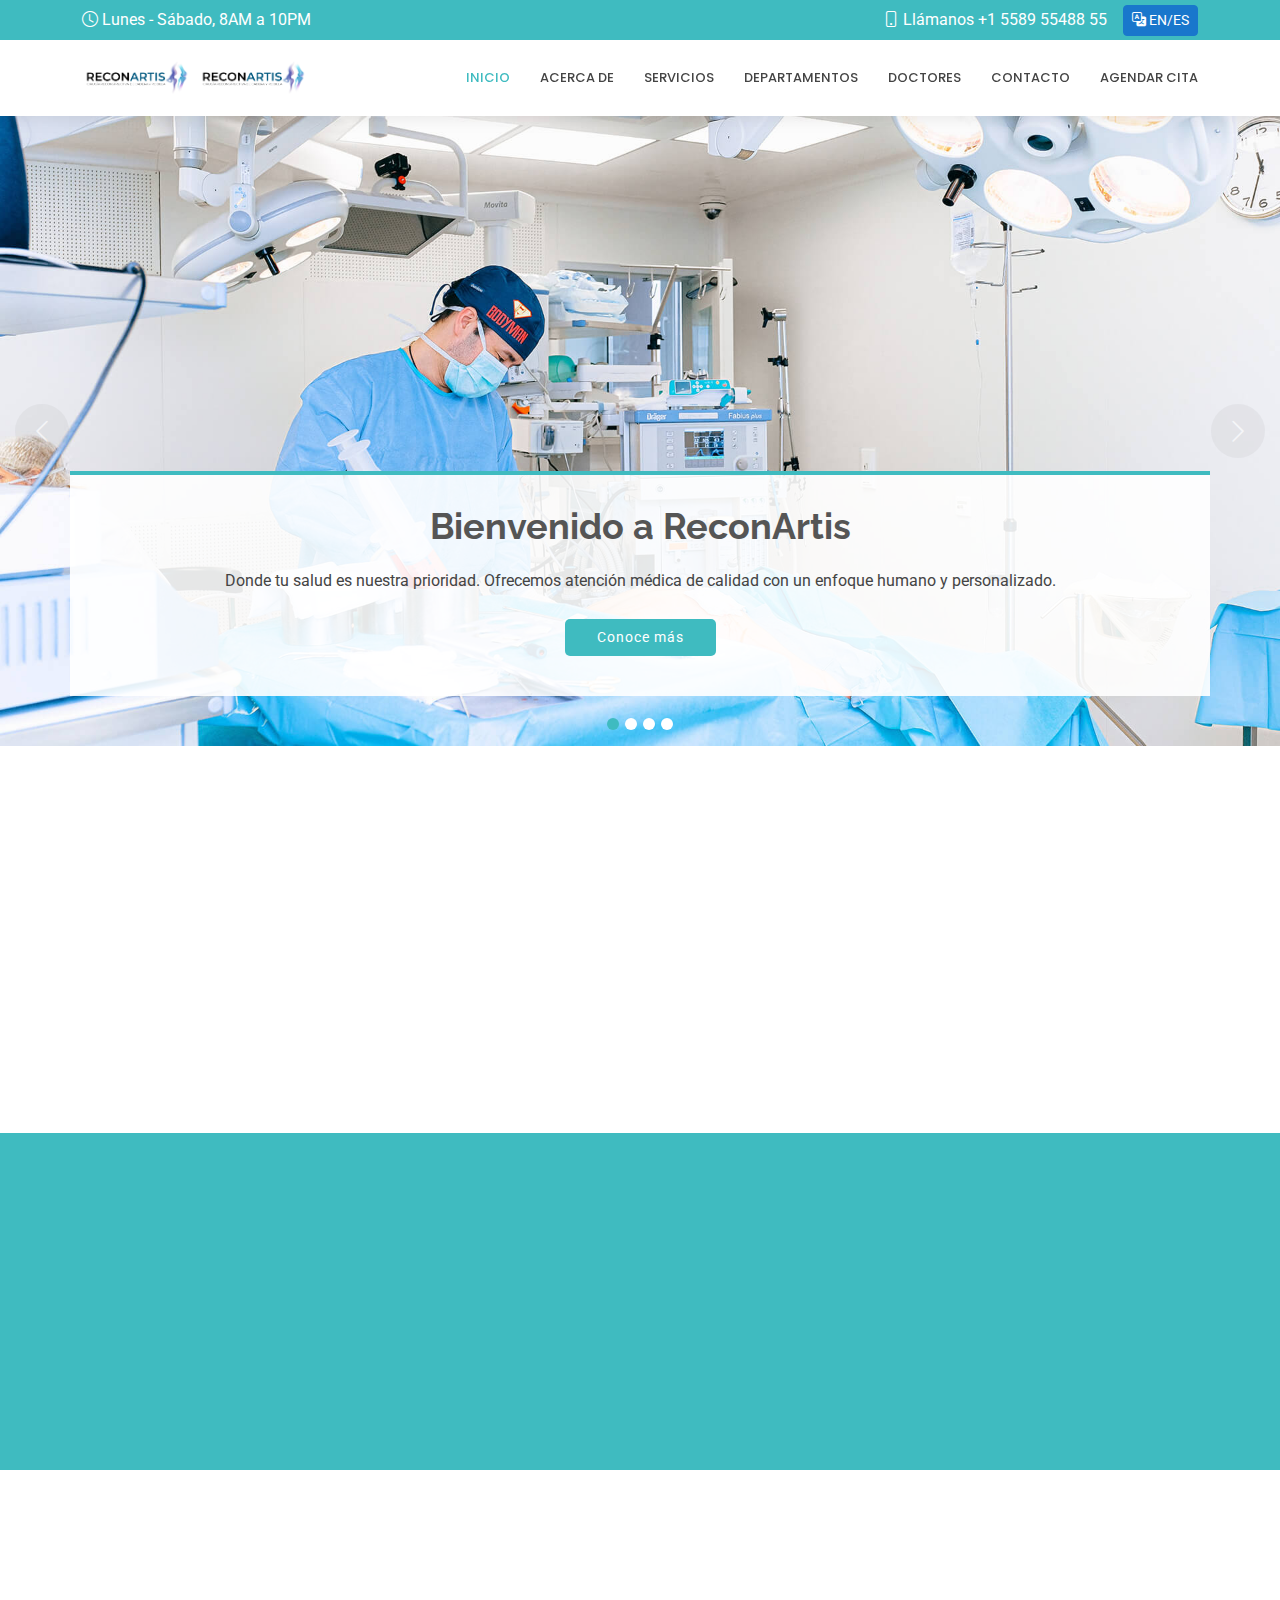
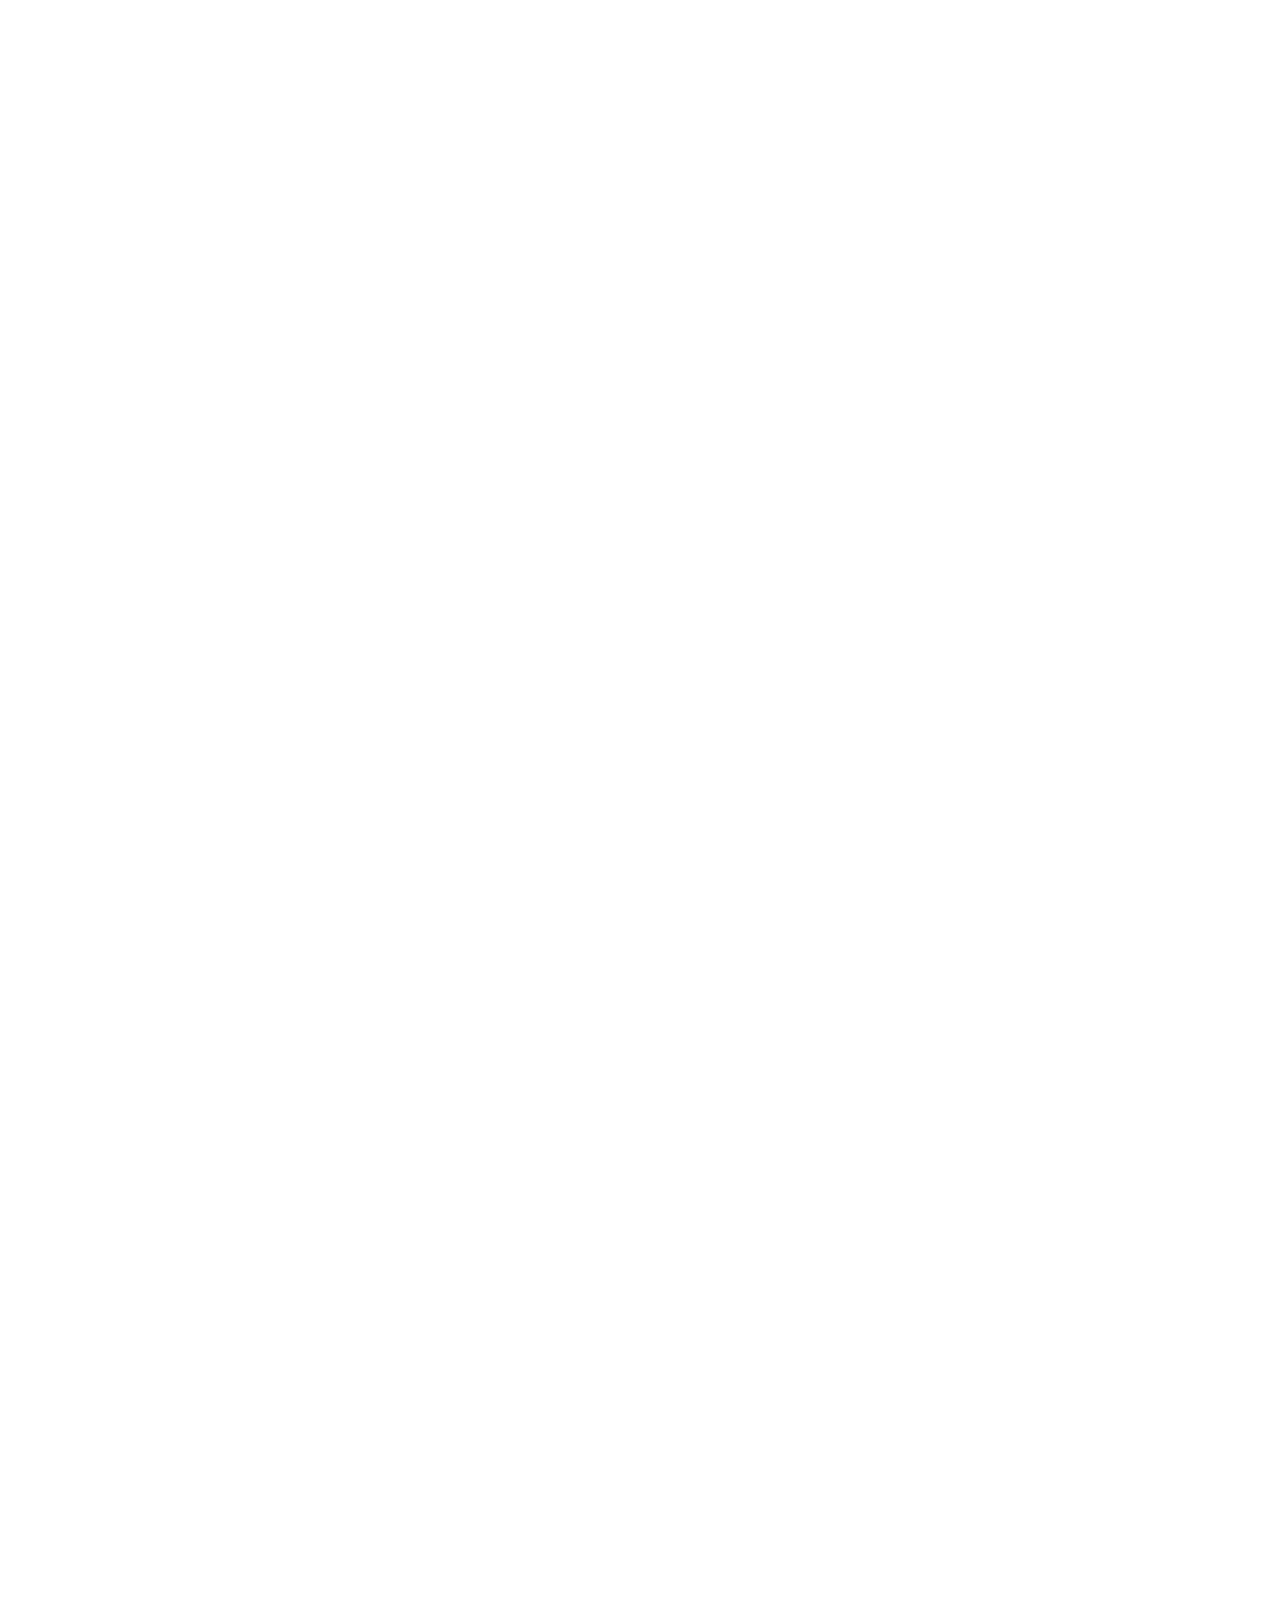
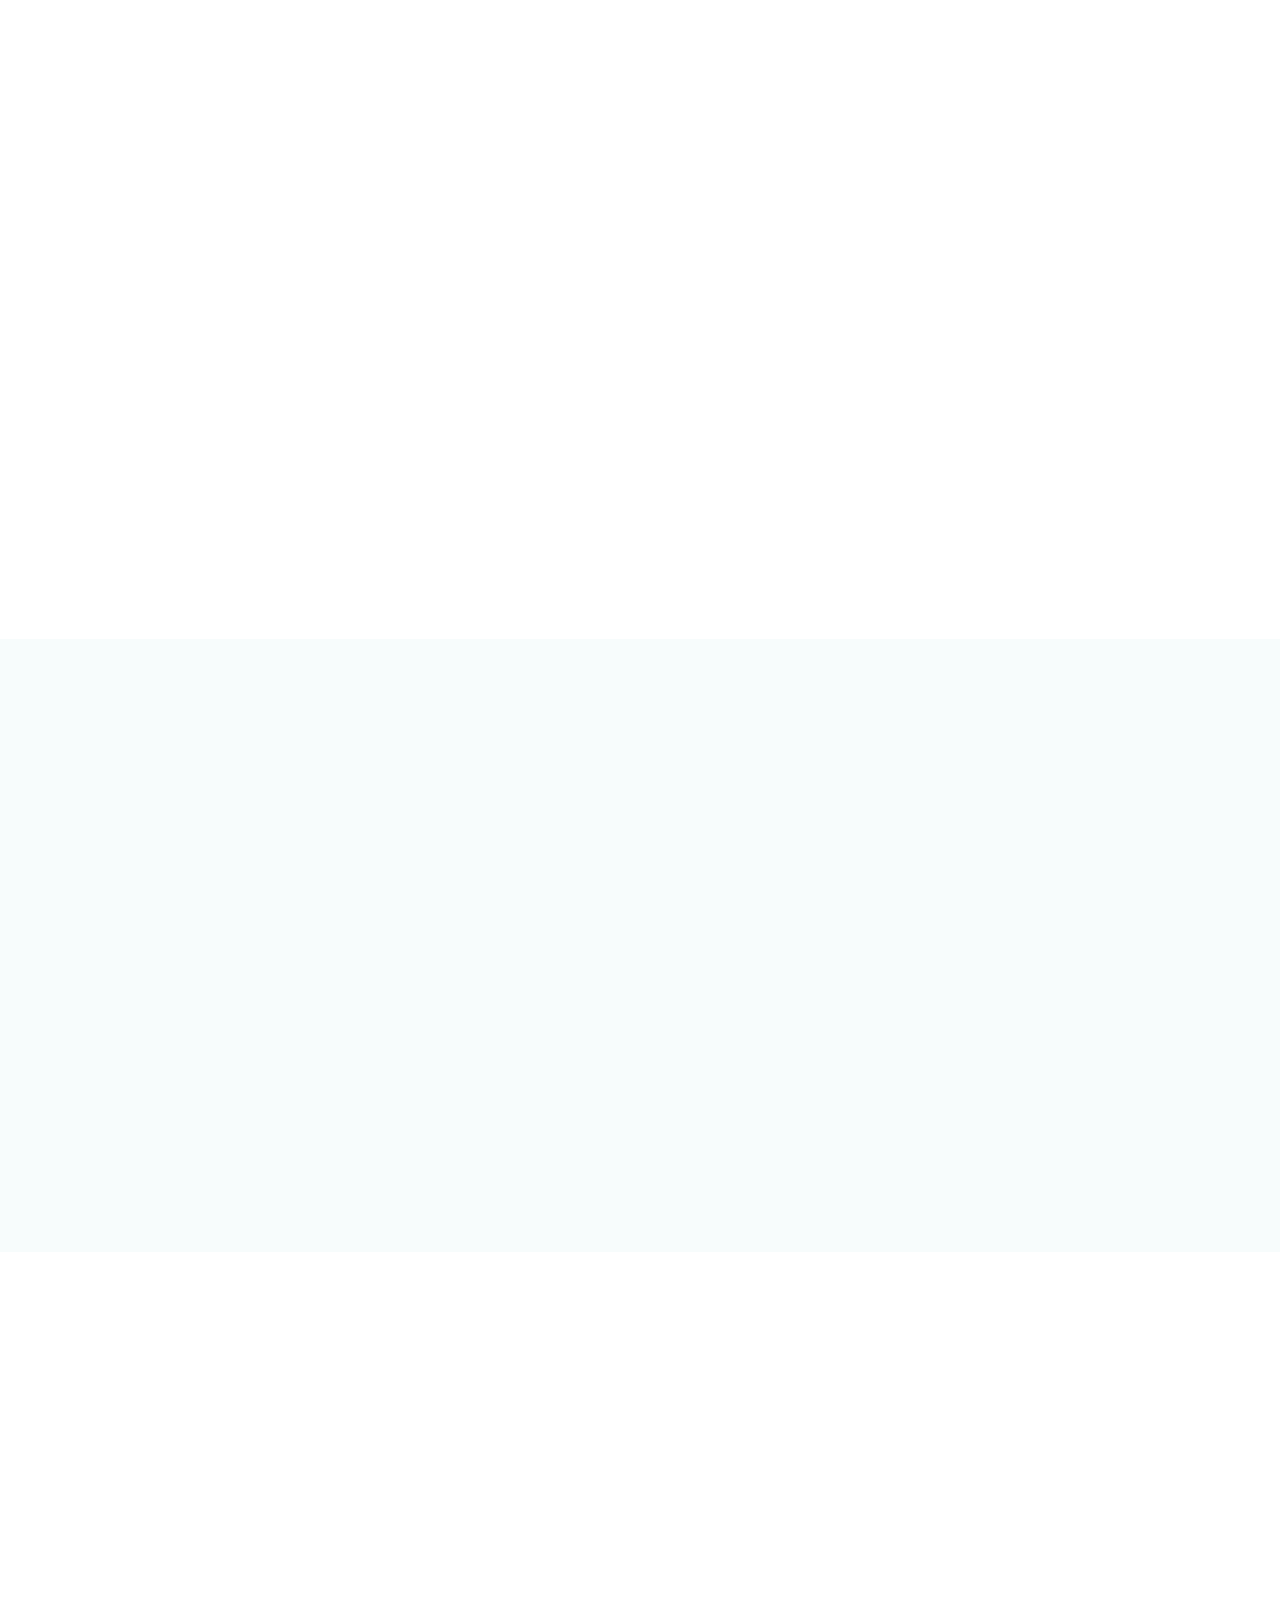
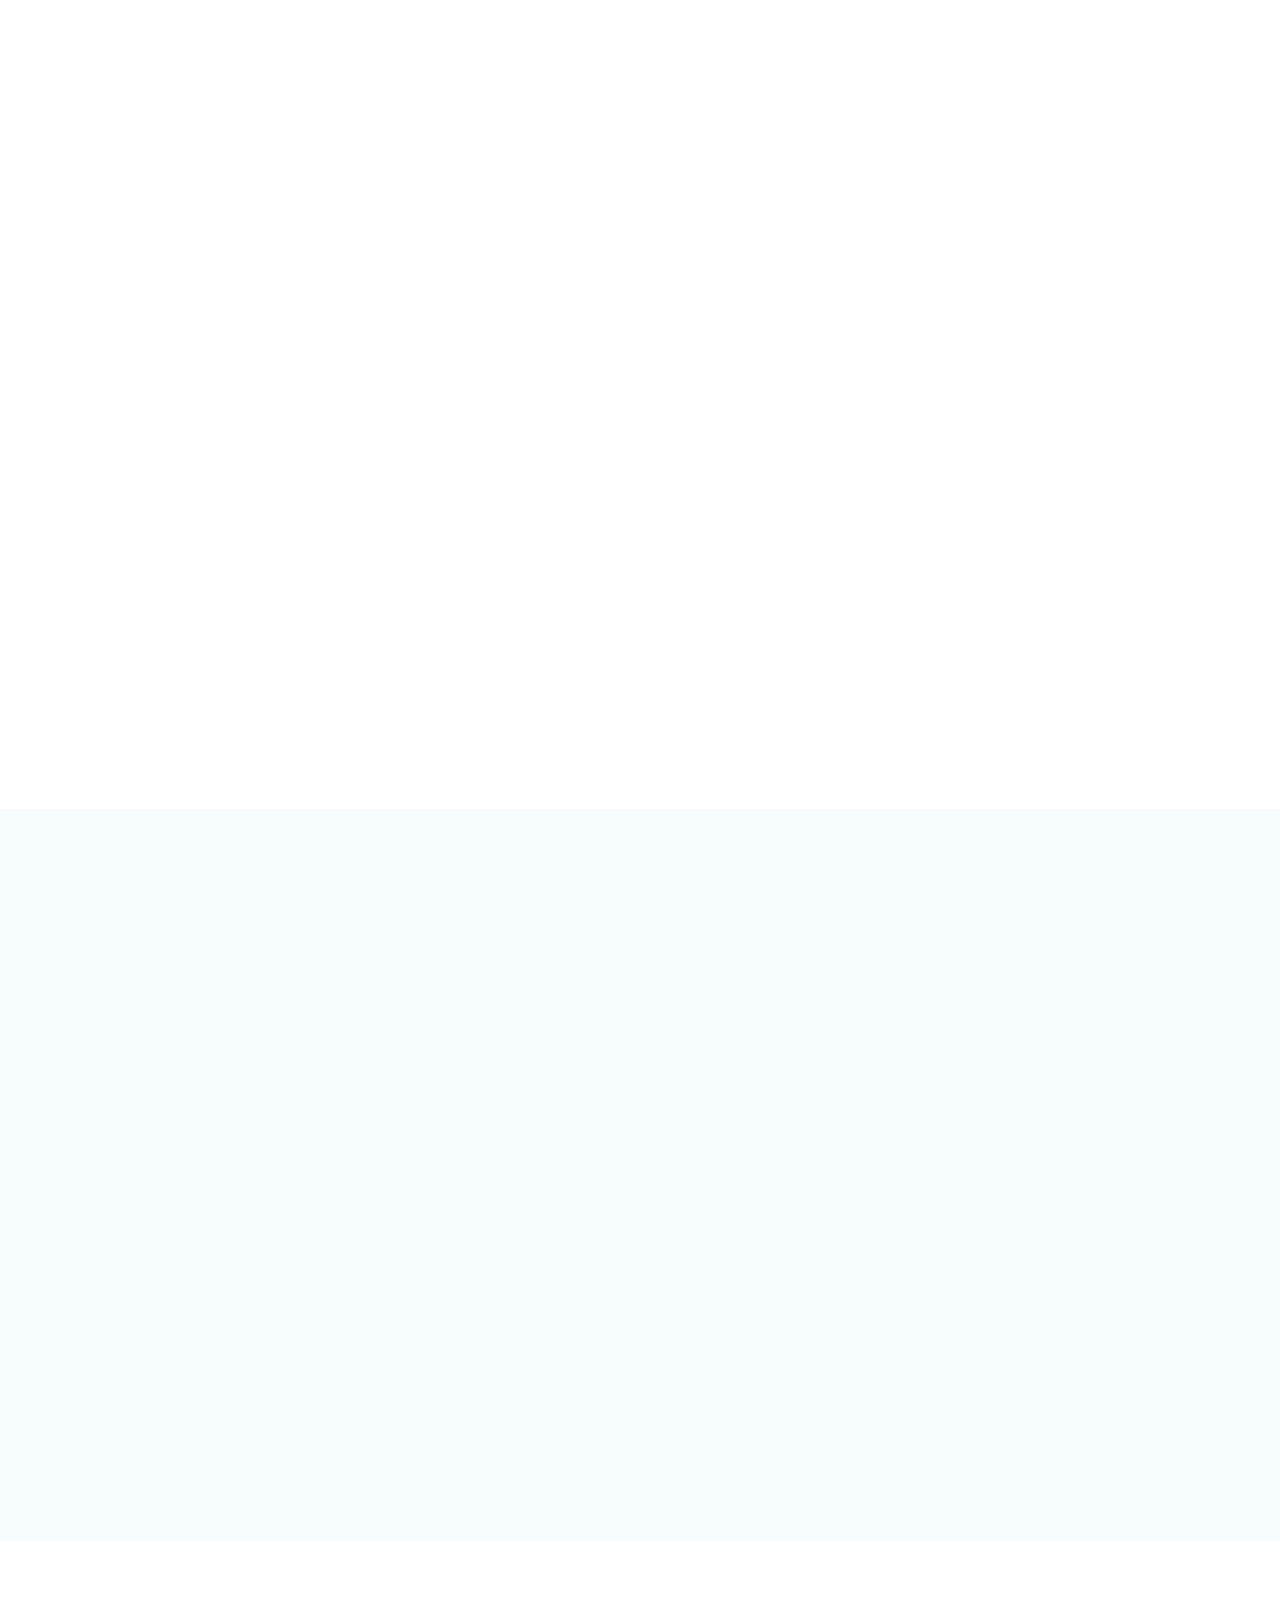
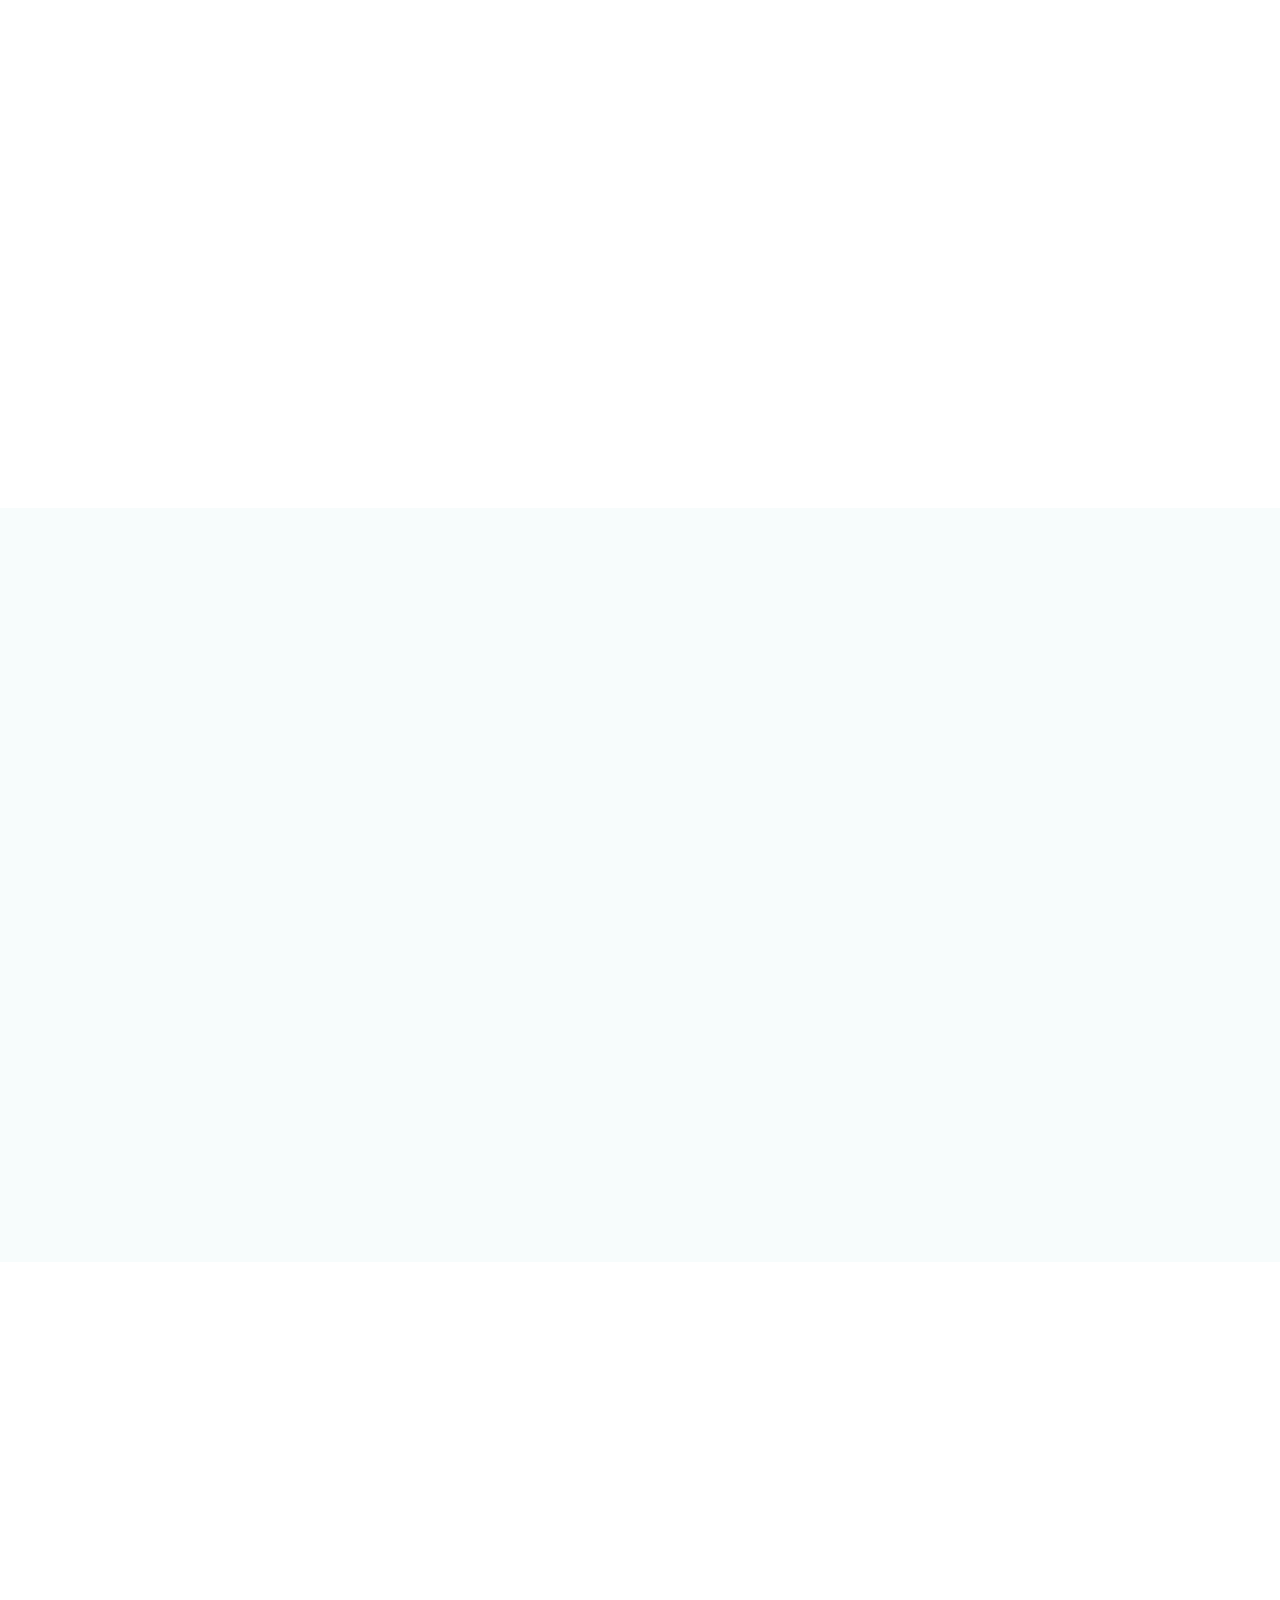
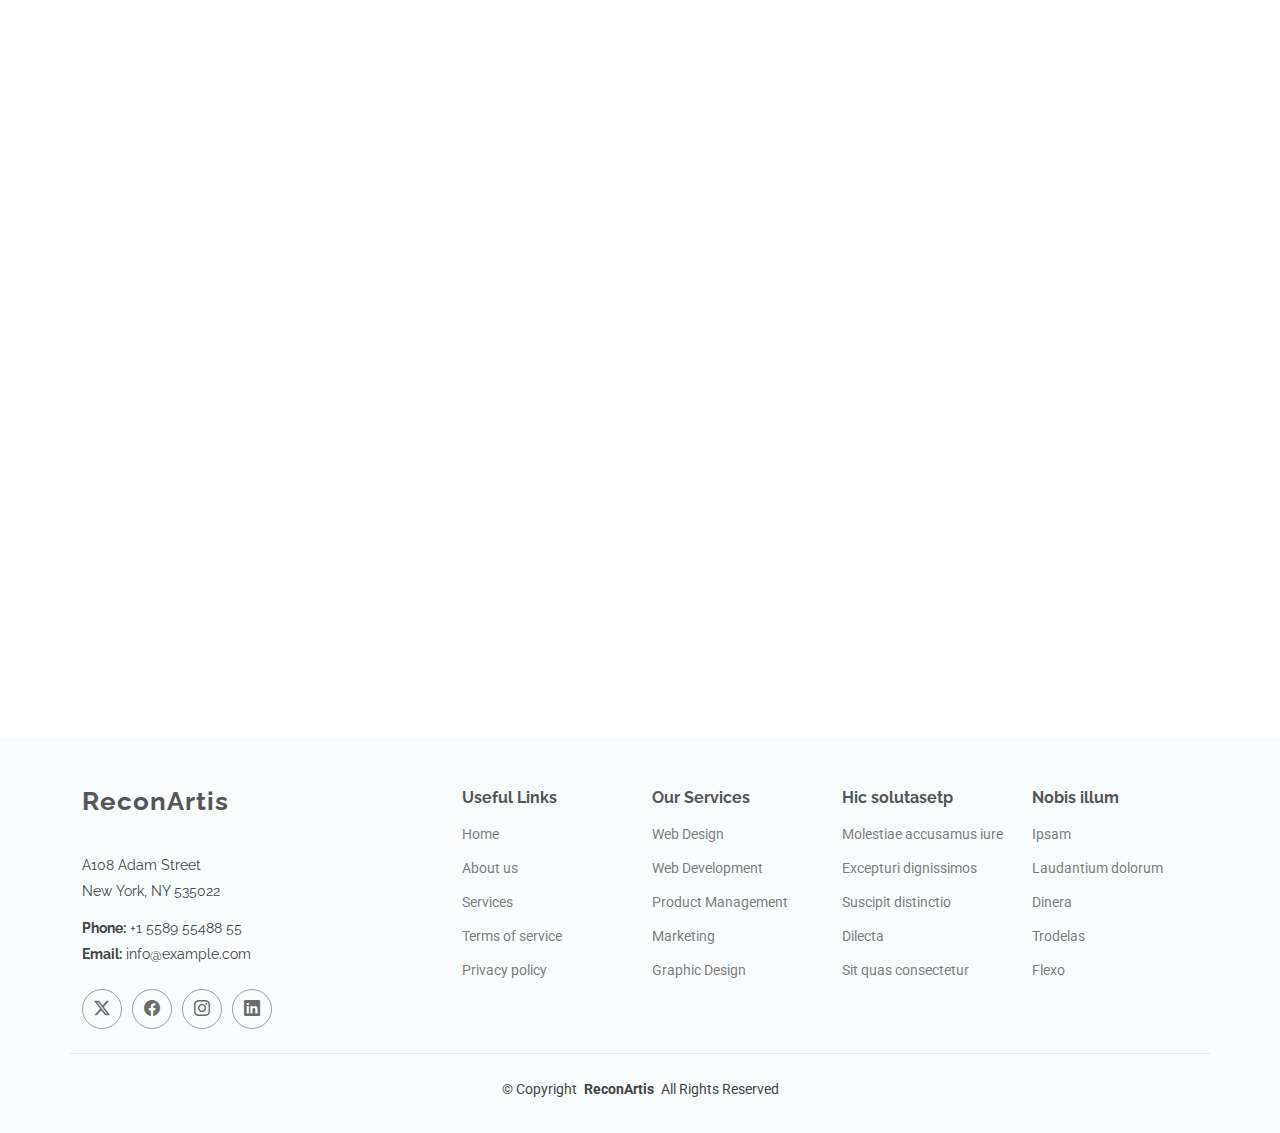
<file: index.html>
<!DOCTYPE html>
<html lang="en">

<head>
  <meta charset="utf-8">
  <meta content="width=device-width, initial-scale=1.0" name="viewport">
  <meta name="viewport" content="width=device-width, initial-scale=1.0">

  <!-- Open Graph meta tags -->
  <meta property="og:title" content="ReconArtis - Atención Médica de Calidad">
  <meta property="og:description" content="Donde tu salud es nuestra prioridad. Ofrecemos atención médica de calidad con un enfoque humano y personalizado.">
  <meta property="og:image" content="assets/img/favicon.png">
  <meta property="og:url" content="https://scintillating-squirrel-7c6552.netlify.app/">
  <meta property="og:type" content="website">
  <meta property="og:site_name" content="ReconArtis">

  <title>ReconArtis - Atención Médica</title>

  <!-- Favicons -->
  <link href="assets/img/favicon.png" rel="icon">
  <link href="assets/img/apple-touch-icon.png" rel="apple-touch-icon">

  <!-- Fonts -->
  <link href="https://fonts.googleapis.com" rel="preconnect">
  <link href="https://fonts.gstatic.com" rel="preconnect" crossorigin>
  <link href="https://fonts.googleapis.com/css2?family=Roboto:ital,wght@0,100;0,300;0,400;0,500;0,700;0,900;1,100;1,300;1,400;1,500;1,700;1,900&family=Poppins:ital,wght@0,100;0,200;0,300;0,400;0,500;0,600;0,700;0,800;0,900;1,100;1,200;1,300;1,400;1,500;1,600;1,700;1,800;1,900&family=Raleway:ital,wght@0,100;0,200;0,300;0,400;0,500;0,600;0,700;0,800;0,900;1,100;1,200;1,300;1,400;1,500;1,600;1,700;1,800;1,900&display=swap" rel="stylesheet">

  <!-- Vendor CSS Files -->
  <link href="assets/vendor/bootstrap/css/bootstrap.min.css" rel="stylesheet">
  <link href="assets/vendor/bootstrap-icons/bootstrap-icons.css" rel="stylesheet">
  <link href="assets/vendor/aos/aos.css" rel="stylesheet">
  <link href="assets/vendor/fontawesome-free/css/all.min.css" rel="stylesheet">
  <link href="assets/vendor/glightbox/css/glightbox.min.css" rel="stylesheet">
  <link href="assets/vendor/swiper/swiper-bundle.min.css" rel="stylesheet">

  <!-- Main CSS File -->
  <link href="assets/css/main.css" rel="stylesheet">

  <!-- =======================================================
  * Template Name: ReconArtis
  * Template URL: https://bootstrapmade.com/ReconArtis-free-bootstrap-theme/
  * Updated: Aug 07 2024 with Bootstrap v5.3.3
  * Author: BootstrapMade.com
  * License: https://bootstrapmade.com/license/
  ======================================================== -->
</head>

<body class="index-page">

  <header id="header" class="header sticky-top">

    <div class="topbar d-flex align-items-center">
      <div class="container d-flex justify-content-center justify-content-md-between">
        <div class="d-none d-md-flex align-items-center">
          <i class="bi bi-clock me-1"></i> Lunes - Sábado, 8AM a 10PM
        </div>
        <div class="d-flex align-items-center">
          <i class="bi bi-phone me-1"></i> Llámanos +1 5589 55488 55
          <div class="ms-3">
            <button class="btn btn-sm btn-primary" onclick="toggleLanguage()" style="background-color: #1977cc; border-color: #1977cc;">
              <i class="bi bi-translate"></i> EN/ES
            </button>
          </div>
        </div>
      </div>
    </div><!-- End Top Bar -->

    <div class="branding d-flex align-items-center">

      <div class="container position-relative d-flex align-items-center justify-content-between">
        <a href="index.html" class="logo d-flex align-items-center me-auto">
          <img src="assets/img/logo/RECONARTIS.png" class="logo-desktop">
          <img src="assets/img/logo/RECONARTIS.png" class="logo-mobile">
          <!-- Uncomment the line below if you also wish to use a text logo -->
          <!-- <h1 class="sitename">ReconArtis</h1>  -->
        </a>

        <nav id="navmenu" class="navmenu">
          <ul>
            <li><a href="#hero" class="active">Inicio</a></li>
            <li><a href="#about">Acerca de</a></li>
            <li><a href="#services">Servicios</a></li>
            <li><a href="#departments">Departamentos</a></li>
            <li><a href="#doctors">Doctores</a></li>
            <li><a href="#contact">Contacto</a></li>
            <li><a href="index.html#appointment">Agendar Cita</a></li>
          </ul>
          <i class="mobile-nav-toggle d-xl-none bi bi-list"></i>
        </nav>
      </div>

    </div>

  </header>

  <main class="main">

    <!-- Hero Section -->
    <section id="hero" class="hero section">

      <div id="hero-carousel" class="carousel slide carousel-fade" data-bs-ride="carousel" data-bs-interval="5000">

        <div class="carousel-item active">
          <img src="assets/img/hero-carousel/hero-carousel-1.jpg" alt="">
          <div class="container">
            <h2 data-translate="welcome-title">Bienvenido a ReconArtis</h2>
            <p data-translate="welcome-text">Donde tu salud es nuestra prioridad. Ofrecemos atención médica de calidad con un enfoque humano y personalizado.</p>
            <a href="#about" class="btn-get-started" data-translate="know-more">Conoce más</a>
          </div>
        </div><!-- End Carousel Item -->

        <div class="carousel-item">
          <img src="assets/img/hero-carousel/hero-carousel-2.jpg" alt="">
          <div class="container">
            <h2 data-translate="integral-care">Atención Integral</h2>
            <p data-translate="integral-text">Contamos con especialistas altamente calificados y tecnología de última generación para brindarte la mejor atención médica.</p>
            <a href="#services" class="btn-get-started" data-translate="our-services">Nuestros Servicios</a>
          </div>
        </div><!-- End Carousel Item -->


        <div class="carousel-item">
          <img src="assets/img/hero-carousel/ReconArtis.jpg" alt="">
          <div class="container">
            <h2 data-translate="integral-care">Atención Integral</h2>
            <p data-translate="integral-text">Contamos con especialistas altamente calificados y tecnología de última generación para brindarte la mejor atención médica.</p>
            <a href="#services" class="btn-get-started" data-translate="our-services">Nuestros Servicios</a>
          </div>
        </div><!-- End Carousel Item -->

        <div class="carousel-item">
          <img src="assets/img/hero-carousel/hero-carousel-3.jpg" alt="">
          <div class="container">
            <h2 data-translate="personalized-care">Cuidado Personalizado</h2>
            <p data-translate="personalized-text">Tu bienestar es nuestra misión. Te ofrecemos un servicio médico integral con un trato cálido y profesional.</p>
            <a href="#appointment" class="btn-get-started" data-translate="schedule-appointment">Agenda tu Cita</a>
          </div>
        </div><!-- End Carousel Item -->

        <a class="carousel-control-prev" href="#hero-carousel" role="button" data-bs-slide="prev">
          <span class="carousel-control-prev-icon bi bi-chevron-left" aria-hidden="true"></span>
        </a>

        <a class="carousel-control-next" href="#hero-carousel" role="button" data-bs-slide="next">
          <span class="carousel-control-next-icon bi bi-chevron-right" aria-hidden="true"></span>
        </a>

        <ol class="carousel-indicators"></ol>

      </div>

    </section><!-- /Hero Section -->

    <!-- Featured Services Section -->
    <section id="featured-services" class="featured-services section">

      <div class="container">

        <div class="row gy-4">

          <div class="col-xl-3 col-md-6 d-flex" data-aos="fade-up" data-aos-delay="100">
            <div class="service-item position-relative">
              <div class="icon"><i class="fas fa-heartbeat icon"></i></div>
              <h4><a href="" class="stretched-link">Lorem Ipsum</a></h4>
              <p>Voluptatum deleniti atque corrupti quos dolores et quas molestias excepturi</p>
            </div>
          </div><!-- End Service Item -->

          <div class="col-xl-3 col-md-6 d-flex" data-aos="fade-up" data-aos-delay="200">
            <div class="service-item position-relative">
              <div class="icon"><i class="fas fa-pills icon"></i></div>
              <h4><a href="" class="stretched-link">Sed ut perspici</a></h4>
              <p>Duis aute irure dolor in reprehenderit in voluptate velit esse cillum dolore</p>
            </div>
          </div><!-- End Service Item -->

          <div class="col-xl-3 col-md-6 d-flex" data-aos="fade-up" data-aos-delay="300">
            <div class="service-item position-relative">
              <div class="icon"><i class="fas fa-thermometer icon"></i></div>
              <h4><a href="" class="stretched-link">Magni Dolores</a></h4>
              <p>Excepteur sint occaecat cupidatat non proident, sunt in culpa qui officia</p>
            </div>
          </div><!-- End Service Item -->

          <div class="col-xl-3 col-md-6 d-flex" data-aos="fade-up" data-aos-delay="400">
            <div class="service-item position-relative">
              <div class="icon"><i class="fas fa-dna icon"></i></div>
              <h4><a href="" class="stretched-link">Nemo Enim</a></h4>
              <p>At vero eos et accusamus et iusto odio dignissimos ducimus qui blanditiis</p>
            </div>
          </div><!-- End Service Item -->

        </div>

      </div>

    </section><!-- /Featured Services Section -->

    <!-- Call To Action Section -->
    <section id="call-to-action" class="call-to-action section accent-background">

      <div class="container">
        <div class="row justify-content-center" data-aos="zoom-in" data-aos-delay="100">
          <div class="col-xl-10">
            <div class="text-center">
              <h3>In an emergency? Need help now?</h3>
              <p>Duis aute irure dolor in reprehenderit in voluptate velit esse cillum dolore eu fugiat nulla pariatur. Excepteur sint occaecat cupidatat non proident, sunt in culpa qui officia deserunt mollit anim id est laborum.</p>
              <a class="cta-btn" href="#appointment">Make an Appointment</a>
            </div>
          </div>
        </div>
      </div>

    </section><!-- /Call To Action Section -->

    <!-- About Section -->
    <section id="about" class="about section">

      <!-- Section Title -->
      <div class="container section-title" data-aos="fade-up">
        <h2 data-translate="about-title">Acerca de Nosotros</h2>
        <p data-translate="about-subtitle">Comprometidos con tu salud desde 2010</p>
      </div><!-- End Section Title -->

      <div class="container">

        <div class="row gy-4">
          <div class="col-lg-6 position-relative align-self-start" data-aos="fade-up" data-aos-delay="100">
            <img src="assets/img/about.jpg" class="img-fluid" alt="">
            <a href="https://www.youtube.com/watch?v=Y7f98aduVJ8" class="glightbox pulsating-play-btn"></a>
          </div>
          <div class="col-lg-6 content" data-aos="fade-up" data-aos-delay="200">
            <h3 data-translate="our-history">Nuestra Historia y Misión</h3>
            <p class="fst-italic" data-translate="about-text">
              ReconArtis fue fundada en 2010 con el propósito de brindar atención médica accesible, humana y de calidad para todos.
            </p>
            <ul>
              <li><i class="bi bi-check2-all"></i> <span data-translate="excellence">Excelencia médica con enfoque humano</span></li>
              <li><i class="bi bi-check2-all"></i> <span data-translate="technology">Tecnología de vanguardia para tu cuidado</span></li>
              <li><i class="bi bi-check2-all"></i> <span data-translate="commitment">Compromiso con la salud integral de nuestros pacientes</span></li>
            </ul>
            <p data-translate="team-text">
              Nuestro equipo de profesionales altamente calificados trabaja con pasión y dedicación para brindarte la mejor atención médica posible.
            </p>
          </div>
        </div>

      </div>

    </section><!-- /About Section -->



    <!-- Features Section -->
    <section id="features" class="features section">

      <div class="container">

        <div class="row justify-content-around gy-4">
          <div class="features-image col-lg-6" data-aos="fade-up" data-aos-delay="100"><img src="assets/img/features.jpg" alt=""></div>

          <div class="col-lg-5 d-flex flex-column justify-content-center" data-aos="fade-up" data-aos-delay="200">
            <h3>Enim quis est voluptatibus aliquid consequatur fugiat</h3>
            <p>Esse voluptas cumque vel exercitationem. Reiciendis est hic accusamus. Non ipsam et sed minima temporibus laudantium. Soluta voluptate sed facere corporis dolores excepturi</p>

            <div class="icon-box d-flex position-relative" data-aos="fade-up" data-aos-delay="300">
              <i class="fa-solid fa-hand-holding-medical flex-shrink-0"></i>
              <div>
                <h4><a href="" class="stretched-link">Lorem Ipsum</a></h4>
                <p>Voluptatum deleniti atque corrupti quos dolores et quas molestias excepturi sint occaecati cupiditate non provident</p>
              </div>
            </div><!-- End Icon Box -->

            <div class="icon-box d-flex position-relative" data-aos="fade-up" data-aos-delay="400">
              <i class="fa-solid fa-suitcase-medical flex-shrink-0"></i>
              <div>
                <h4><a href="" class="stretched-link">Nemo Enim</a></h4>
                <p>At vero eos et accusamus et iusto odio dignissimos ducimus qui blanditiis praesentium voluptatum deleniti atque</p>
              </div>
            </div><!-- End Icon Box -->

            <div class="icon-box d-flex position-relative" data-aos="fade-up" data-aos-delay="500">
              <i class="fa-solid fa-staff-snake flex-shrink-0"></i>
              <div>
                <h4><a href="" class="stretched-link">Dine Pad</a></h4>
                <p>Explicabo est voluptatum asperiores consequatur magnam. Et veritatis odit. Sunt aut deserunt minus aut eligendi omnis</p>
              </div>
            </div><!-- End Icon Box -->

            <div class="icon-box d-flex position-relative" data-aos="fade-up" data-aos-delay="600">
              <i class="fa-solid fa-lungs flex-shrink-0"></i>
              <div>
                <h4><a href="" class="stretched-link">Tride clov</a></h4>
                <p>Est voluptatem labore deleniti quis a delectus et. Saepe dolorem libero sit non aspernatur odit amet. Et eligendi</p>
              </div>
            </div><!-- End Icon Box -->

          </div>
        </div>

      </div>

    </section><!-- /Features Section -->

    <!-- Services Section -->
    <section id="services" class="services section">

      <!-- Section Title -->
      <div class="container section-title" data-aos="fade-up">
        <h2 data-translate="services-title">Servicios</h2>
        <p data-translate="services-subtitle">Ofrecemos una amplia gama de servicios médicos para cuidar de ti y tu familia</p>
      </div><!-- End Section Title -->

      <div class="container">

        <div class="row gy-4">

          <div class="col-lg-4 col-md-6" data-aos="fade-up" data-aos-delay="100">
            <div class="service-item position-relative">
              <div class="icon">
                <i class="fas fa-user-md"></i>
              </div>
              <h3 data-translate="general-consultation">Consulta General</h3>
              <p data-translate="general-text">Atención médica integral para toda la familia con especialistas en medicina general.</p>
            </div>
          </div>

          <div class="col-lg-4 col-md-6" data-aos="fade-up" data-aos-delay="200">
            <div class="service-item position-relative">
              <div class="icon">
                <i class="fas fa-tooth"></i>
              </div>
              <h3 data-translate="dentistry">Odontología</h3>
              <p data-translate="dentistry-text">Cuidado dental completo con los mejores especialistas en salud bucal.</p>
            </div>
          </div>

          <div class="col-lg-4 col-md-6" data-aos="fade-up" data-aos-delay="300">
            <div class="service-item position-relative">
              <div class="icon">
                <i class="fas fa-heartbeat"></i>
              </div>
              <h3 data-translate="cardiology">Cardiología</h3>
              <p data-translate="cardiology-text">Diagnóstico y tratamiento de enfermedades cardiovasculares con tecnología de última generación.</p>
            </div>
          </div>

          <div class="col-lg-4 col-md-6" data-aos="fade-up" data-aos-delay="400">
            <div class="service-item position-relative">
              <div class="icon">
                <i class="fas fa-stethoscope"></i>
              </div>
              <h3 data-translate="pediatrics">Pediatría</h3>
              <p data-translate="pediatrics-text">Atención especializada para el cuidado de la salud de los más pequeños.</p>
            </div>
          </div>

          <div class="col-lg-4 col-md-6" data-aos="fade-up" data-aos-delay="500">
            <div class="service-item position-relative">
              <div class="icon">
                <i class="fas fa-flask"></i>
              </div>
              <h3 data-translate="laboratory">Laboratorio Clínico</h3>
              <p data-translate="laboratory-text">Análisis clínicos precisos y resultados confiables para tu diagnóstico.</p>
            </div>
          </div>

          <div class="col-lg-4 col-md-6" data-aos="fade-up" data-aos-delay="600">
            <div class="service-item position-relative">
              <div class="icon">
                <i class="fas fa-x-ray"></i>
              </div>
              <h3 data-translate="imaging">Imagenología</h3>
              <p data-translate="imaging-text">Estudios de imagen de alta calidad para un diagnóstico preciso.</p>
            </div>
          </div>

        </div>

      </div>

    </section><!-- /Services Section -->

    <!-- Appointment Section -->
    <section id="appointment" class="appointment section light-background">

      <!-- Section Title -->
      <div class="container section-title" data-aos="fade-up">
        <h2>MAKE AN APPOINTMENT</h2>
        <p>Necessitatibus eius consequatur ex aliquid fuga eum quidem sint consectetur velit</p>
      </div><!-- End Section Title -->

      <div class="container" data-aos="fade-up" data-aos-delay="100">

        <form action="forms/appointment.php" method="post" role="form" class="php-email-form">
          <div class="row">
            <div class="col-md-4 form-group">
              <input type="text" name="name" class="form-control" id="name" placeholder="Your Name" required="">
            </div>
            <div class="col-md-4 form-group mt-3 mt-md-0">
              <input type="email" class="form-control" name="email" id="email" placeholder="Your Email" required="">
            </div>
            <div class="col-md-4 form-group mt-3 mt-md-0">
              <input type="tel" class="form-control" name="phone" id="phone" placeholder="Your Phone" required="">
            </div>
          </div>
          <div class="row">
            <div class="col-md-4 form-group mt-3">
              <input type="datetime-local" name="date" class="form-control datepicker" id="date" placeholder="Appointment Date" required="">
            </div>
            <div class="col-md-4 form-group mt-3">
              <select name="department" id="department" class="form-select" required="">
                <option value="">Select Department</option>
                <option value="Department 1">Department 1</option>
                <option value="Department 2">Department 2</option>
                <option value="Department 3">Department 3</option>
              </select>
            </div>
            <div class="col-md-4 form-group mt-3">
              <select name="doctor" id="doctor" class="form-select" required="">
                <option value="">Select Doctor</option>
                <option value="Doctor 1">Doctor 1</option>
                <option value="Doctor 2">Doctor 2</option>
                <option value="Doctor 3">Doctor 3</option>
              </select>
            </div>
          </div>

          <div class="form-group mt-3">
            <textarea class="form-control" name="message" rows="5" placeholder="Message (Optional)"></textarea>
          </div>
          <div class="mt-3">
            <div class="loading">Loading</div>
            <div class="error-message"></div>
            <div class="sent-message">Your appointment request has been sent successfully. Thank you!</div>
            <div class="text-center"><button type="submit">Make an Appointment</button></div>
          </div>
        </form>

      </div>

    </section><!-- /Appointment Section -->

    <!-- Tabs Section -->
    <section id="tabs" class="tabs section">

      <!-- Section Title -->
      <div class="container section-title" data-aos="fade-up">
        <h2>Departments</h2>
        <p>Necessitatibus eius consequatur ex aliquid fuga eum quidem sint consectetur velit</p>
      </div><!-- End Section Title -->

      <div class="container" data-aos="fade-up" data-aos-delay="100">

        <div class="row">
          <div class="col-lg-3">
            <ul class="nav nav-tabs flex-column">
              <li class="nav-item">
                <a class="nav-link active show" data-bs-toggle="tab" href="#tabs-tab-1">Cardiology</a>
              </li>
              <li class="nav-item">
                <a class="nav-link" data-bs-toggle="tab" href="#tabs-tab-2">Neurology</a>
              </li>
              <li class="nav-item">
                <a class="nav-link" data-bs-toggle="tab" href="#tabs-tab-3">Hepatology</a>
              </li>
              <li class="nav-item">
                <a class="nav-link" data-bs-toggle="tab" href="#tabs-tab-4">Pediatrics</a>
              </li>
              <li class="nav-item">
                <a class="nav-link" data-bs-toggle="tab" href="#tabs-tab-5">Ophthalmologists</a>
              </li>
            </ul>
          </div>
          <div class="col-lg-9 mt-4 mt-lg-0">
            <div class="tab-content">
              <div class="tab-pane active show" id="tabs-tab-1">
                <div class="row">
                  <div class="col-lg-8 details order-2 order-lg-1">
                    <h3>Cardiology</h3>
                    <p class="fst-italic">Qui laudantium consequatur laborum sit qui ad sapiente dila parde sonata raqer a videna mareta paulona marka</p>
                    <p>Et nobis maiores eius. Voluptatibus ut enim blanditiis atque harum sint. Laborum eos ipsum ipsa odit magni. Incidunt hic ut molestiae aut qui. Est repellat minima eveniet eius et quis magni nihil. Consequatur dolorem quaerat quos qui similique accusamus nostrum rem vero</p>
                  </div>
                  <div class="col-lg-4 text-center order-1 order-lg-2">
                    <img src="assets/img/departments-1.jpg" alt="" class="img-fluid">
                  </div>
                </div>
              </div>
              <div class="tab-pane" id="tabs-tab-2">
                <div class="row">
                  <div class="col-lg-8 details order-2 order-lg-1">
                    <h3>Neurology</h3>
                    <p class="fst-italic">Qui laudantium consequatur laborum sit qui ad sapiente dila parde sonata raqer a videna mareta paulona marka</p>
                    <p>Ea ipsum voluptatem consequatur quis est. Illum error ullam omnis quia et reiciendis sunt sunt est. Non aliquid repellendus itaque accusamus eius et velit ipsa voluptates. Optio nesciunt eaque beatae accusamus lerode pakto madirna desera vafle de nideran pal</p>
                  </div>
                  <div class="col-lg-4 text-center order-1 order-lg-2">
                    <img src="assets/img/departments-2.jpg" alt="" class="img-fluid">
                  </div>
                </div>
              </div>
              <div class="tab-pane" id="tabs-tab-3">
                <div class="row">
                  <div class="col-lg-8 details order-2 order-lg-1">
                    <h3>Hepatology</h3>
                    <p class="fst-italic">Eos voluptatibus quo. Odio similique illum id quidem non enim fuga. Qui natus non sunt dicta dolor et. In asperiores velit quaerat perferendis aut</p>
                    <p>Iure officiis odit rerum. Harum sequi eum illum corrupti culpa veritatis quisquam. Neque necessitatibus illo rerum eum ut. Commodi ipsam minima molestiae sed laboriosam a iste odio. Earum odit nesciunt fugiat sit ullam. Soluta et harum voluptatem optio quae</p>
                  </div>
                  <div class="col-lg-4 text-center order-1 order-lg-2">
                    <img src="assets/img/departments-3.jpg" alt="" class="img-fluid">
                  </div>
                </div>
              </div>
              <div class="tab-pane" id="tabs-tab-4">
                <div class="row">
                  <div class="col-lg-8 details order-2 order-lg-1">
                    <h3>Pediatrics</h3>
                    <p class="fst-italic">Totam aperiam accusamus. Repellat consequuntur iure voluptas iure porro quis delectus</p>
                    <p>Eaque consequuntur consequuntur libero expedita in voluptas. Nostrum ipsam necessitatibus aliquam fugiat debitis quis velit. Eum ex maxime error in consequatur corporis atque. Eligendi asperiores sed qui veritatis aperiam quia a laborum inventore</p>
                  </div>
                  <div class="col-lg-4 text-center order-1 order-lg-2">
                    <img src="assets/img/departments-4.jpg" alt="" class="img-fluid">
                  </div>
                </div>
              </div>
              <div class="tab-pane" id="tabs-tab-5">
                <div class="row">
                  <div class="col-lg-8 details order-2 order-lg-1">
                    <h3>Ophthalmologists</h3>
                    <p class="fst-italic">Omnis blanditiis saepe eos autem qui sunt debitis porro quia.</p>
                    <p>Exercitationem nostrum omnis. Ut reiciendis repudiandae minus. Omnis recusandae ut non quam ut quod eius qui. Ipsum quia odit vero atque qui quibusdam amet. Occaecati sed est sint aut vitae molestiae voluptate vel</p>
                  </div>
                  <div class="col-lg-4 text-center order-1 order-lg-2">
                    <img src="assets/img/departments-5.jpg" alt="" class="img-fluid">
                  </div>
                </div>
              </div>
            </div>
          </div>
        </div>

      </div>

    </section><!-- /Tabs Section -->

    <!-- Testimonials Section -->
    <section id="testimonials" class="testimonials section">

      <!-- Section Title -->
      <div class="container section-title" data-aos="fade-up">
        <h2>Testimonials</h2>
        <p>Necessitatibus eius consequatur ex aliquid fuga eum quidem sint consectetur velit</p>
      </div><!-- End Section Title -->

      <div class="container" data-aos="fade-up" data-aos-delay="100">

        <div class="swiper init-swiper" data-speed="600" data-delay="5000" data-breakpoints="{ &quot;320&quot;: { &quot;slidesPerView&quot;: 1, &quot;spaceBetween&quot;: 40 }, &quot;1200&quot;: { &quot;slidesPerView&quot;: 3, &quot;spaceBetween&quot;: 40 } }">
          <script type="application/json" class="swiper-config">
            {
              "loop": true,
              "speed": 600,
              "autoplay": {
                "delay": 5000
              },
              "slidesPerView": "auto",
              "pagination": {
                "el": ".swiper-pagination",
                "type": "bullets",
                "clickable": true
              },
              "breakpoints": {
                "320": {
                  "slidesPerView": 1,
                  "spaceBetween": 40
                },
                "1200": {
                  "slidesPerView": 3,
                  "spaceBetween": 20
                }
              }
            }
          </script>
          <div class="swiper-wrapper">

            <div class="swiper-slide">
              <div class="testimonial-item" "="">
            <p>
              <i class=" bi bi-quote quote-icon-left"></i>
                <span>Proin iaculis purus consequat sem cure digni ssim donec porttitora entum suscipit rhoncus. Accusantium quam, ultricies eget id, aliquam eget nibh et. Maecen aliquam, risus at semper.</span>
                <i class="bi bi-quote quote-icon-right"></i>
                </p>
                <img src="assets/img/testimonials/testimonials-1.jpg" class="testimonial-img" alt="">
                <h3>Saul Goodman</h3>
                <h4>Ceo &amp; Founder</h4>
              </div>
            </div><!-- End testimonial item -->

            <div class="swiper-slide">
              <div class="testimonial-item">
                <p>
                  <i class="bi bi-quote quote-icon-left"></i>
                  <span>Export tempor illum tamen malis malis eram quae irure esse labore quem cillum quid malis quorum velit fore eram velit sunt aliqua noster fugiat irure amet legam anim culpa.</span>
                  <i class="bi bi-quote quote-icon-right"></i>
                </p>
                <img src="assets/img/testimonials/testimonials-2.jpg" class="testimonial-img" alt="">
                <h3>Sara Wilsson</h3>
                <h4>Designer</h4>
              </div>
            </div><!-- End testimonial item -->

            <div class="swiper-slide">
              <div class="testimonial-item">
                <p>
                  <i class="bi bi-quote quote-icon-left"></i>
                  <span>Enim nisi quem export duis labore cillum quae magna enim sint quorum nulla quem veniam duis minim tempor labore quem eram duis noster aute amet eram fore quis sint minim.</span>
                  <i class="bi bi-quote quote-icon-right"></i>
                </p>
                <img src="assets/img/testimonials/testimonials-3.jpg" class="testimonial-img" alt="">
                <h3>Jena Karlis</h3>
                <h4>Store Owner</h4>
              </div>
            </div><!-- End testimonial item -->

            <div class="swiper-slide">
              <div class="testimonial-item">
                <p>
                  <i class="bi bi-quote quote-icon-left"></i>
                  <span>Fugiat enim eram quae cillum dolore dolor amet nulla culpa multos export minim fugiat dolor enim duis veniam ipsum anim magna sunt elit fore quem dolore labore illum veniam.</span>
                  <i class="bi bi-quote quote-icon-right"></i>
                </p>
                <img src="assets/img/testimonials/testimonials-4.jpg" class="testimonial-img" alt="">
                <h3>Matt Brandon</h3>
                <h4>Freelancer</h4>
              </div>
            </div><!-- End testimonial item -->

            <div class="swiper-slide">
              <div class="testimonial-item">
                <p>
                  <i class="bi bi-quote quote-icon-left"></i>
                  <span>Quis quorum aliqua sint quem legam fore sunt eram irure aliqua veniam tempor noster veniam sunt culpa nulla illum cillum fugiat legam esse veniam culpa fore nisi cillum quid.</span>
                  <i class="bi bi-quote quote-icon-right"></i>
                </p>
                <img src="assets/img/testimonials/testimonials-5.jpg" class="testimonial-img" alt="">
                <h3>John Larson</h3>
                <h4>Entrepreneur</h4>
              </div>
            </div><!-- End testimonial item -->

          </div>
          <div class="swiper-pagination"></div>
        </div>

      </div>

    </section><!-- /Testimonials Section -->

    <!-- Doctors Section -->
    <section id="doctors" class="doctors section light-background">

      <!-- Section Title -->
      <div class="container section-title" data-aos="fade-up">
        <h2 data-translate="doctors-title">Nuestros Doctores</h2>
        <p data-translate="doctors-subtitle">Profesionales altamente calificados comprometidos con tu salud</p>
      </div><!-- End Section Title -->

      <div class="container">
        <div class="row gy-4 justify-content-center">
          <div class="col-lg-3 col-md-6 d-flex align-items-stretch" data-aos="fade-up" data-aos-delay="100">
            <div class="team-member">
              <div class="member-img">
                <img src="assets/img/doctors/doctors-1.jpg" class="img-fluid" alt="">
                <div class="social">
                  <a href=""><i class="bi bi-twitter-x"></i></a>
                  <a href=""><i class="bi bi-facebook"></i></a>
                  <a href=""><i class="bi bi-instagram"></i></a>
                  <a href=""><i class="bi bi-linkedin"></i></a>
                </div>
              </div>
              <div class="member-info">
            <h4 data-translate="dr-ana">Dr. Elias Adan Godoy Salinas</h4>
            <br>
            <span data-translate="dr-ana-spec">Pediatra - 12 años de experiencia</span>
            <div class="mt-3">
              <a href="elias_adan_godoy_salinas.html" class="btn btn-sm btn-outline-primary" data-translate="view-details">Ver más detalles</a>
            </div>
          </div>
            </div>
          </div>

          <div class="col-lg-3 col-md-6 d-flex align-items-stretch" data-aos="fade-up" data-aos-delay="200">
            <div class="team-member">
              <div class="member-img">
                <img src="assets/img/doctors/doctors-2.jpg" class="img-fluid" alt="">
                <div class="social">
                  <a href=""><i class="bi bi-twitter-x"></i></a>
                  <a href=""><i class="bi bi-facebook"></i></a>
                  <a href=""><i class="bi bi-instagram"></i></a>
                  <a href=""><i class="bi bi-linkedin"></i></a>
                </div>
              </div>
              <div class="member-info">
            <h4 data-translate="dr-carlos">Dr. Med. José Félix Vilchez Cavazos</h4>
            <span data-translate="dr-carlos-spec">Cardiólogo - 15 años de experiencia</span>
            <div class="mt-3">
              <a href="jose_felix_vilchez_cavazos.html" class="btn btn-sm btn-outline-primary" data-translate="view-details">Ver más detalles</a>
            </div>
          </div>
            </div>
          </div>

          <div class="col-lg-3 col-md-6 d-flex align-items-stretch" data-aos="fade-up" data-aos-delay="300">
            <div class="team-member">
              <div class="member-img">
                <img src="assets/img/doctors/doctors-3.jpg" class="img-fluid" alt="">
                <div class="social">
                  <a href=""><i class="bi bi-twitter-x"></i></a>
                  <a href=""><i class="bi bi-facebook"></i></a>
                  <a href=""><i class="bi bi-instagram"></i></a>
                  <a href=""><i class="bi bi-linkedin"></i></a>
                </div>
              </div>
              <div class="member-info">
            <h4 data-translate="dr-laura">Dr. Julian Guerra Pérez</h4>
            <br>
            <span data-translate="dr-laura-spec">Ginecóloga - 10 años de experiencia</span>
            <div class="mt-3">
              <a href="julian_guerra_perez.html" class="btn btn-sm btn-outline-primary" data-translate="view-details">Ver más detalles</a>
            </div>
          </div>
            </div>
          </div>

        </div>
      </div>

    </section><!-- /Doctors Section -->

    <!-- Gallery Section -->
    <section id="gallery" class="gallery section">

      <!-- Section Title -->
      <div class="container section-title" data-aos="fade-up">
        <h2>Gallery</h2>
        <p>Necessitatibus eius consequatur ex aliquid fuga eum quidem sint consectetur velit</p>
      </div><!-- End Section Title -->

      <div class="container" data-aos="fade-up" data-aos-delay="100">

        <div class="swiper init-swiper">
          <script type="application/json" class="swiper-config">
            {
              "loop": true,
              "speed": 600,
              "autoplay": {
                "delay": 5000
              },
              "slidesPerView": "auto",
              "centeredSlides": true,
              "pagination": {
                "el": ".swiper-pagination",
                "type": "bullets",
                "clickable": true
              },
              "breakpoints": {
                "320": {
                  "slidesPerView": 1,
                  "spaceBetween": 0
                },
                "768": {
                  "slidesPerView": 3,
                  "spaceBetween": 20
                },
                "1200": {
                  "slidesPerView": 5,
                  "spaceBetween": 20
                }
              }
            }
          </script>
          <div class="swiper-wrapper align-items-center">
            <div class="swiper-slide"><a class="glightbox" data-gallery="images-gallery" href="assets/img/gallery/gallery-1.jpg"><img src="assets/img/gallery/gallery-1.jpg" class="img-fluid" alt=""></a></div>
            <div class="swiper-slide"><a class="glightbox" data-gallery="images-gallery" href="assets/img/gallery/gallery-2.jpg"><img src="assets/img/gallery/gallery-2.jpg" class="img-fluid" alt=""></a></div>
            <div class="swiper-slide"><a class="glightbox" data-gallery="images-gallery" href="assets/img/gallery/gallery-3.jpg"><img src="assets/img/gallery/gallery-3.jpg" class="img-fluid" alt=""></a></div>
            <div class="swiper-slide"><a class="glightbox" data-gallery="images-gallery" href="assets/img/gallery/gallery-4.jpg"><img src="assets/img/gallery/gallery-4.jpg" class="img-fluid" alt=""></a></div>
            <div class="swiper-slide"><a class="glightbox" data-gallery="images-gallery" href="assets/img/gallery/gallery-5.jpg"><img src="assets/img/gallery/gallery-5.jpg" class="img-fluid" alt=""></a></div>
            <div class="swiper-slide"><a class="glightbox" data-gallery="images-gallery" href="assets/img/gallery/gallery-6.jpg"><img src="assets/img/gallery/gallery-6.jpg" class="img-fluid" alt=""></a></div>
            <div class="swiper-slide"><a class="glightbox" data-gallery="images-gallery" href="assets/img/gallery/gallery-7.jpg"><img src="assets/img/gallery/gallery-7.jpg" class="img-fluid" alt=""></a></div>
            <div class="swiper-slide"><a class="glightbox" data-gallery="images-gallery" href="assets/img/gallery/gallery-8.jpg"><img src="assets/img/gallery/gallery-8.jpg" class="img-fluid" alt=""></a></div>
          </div>
          <div class="swiper-pagination"></div>
        </div>

      </div>

    </section><!-- /Gallery Section -->

    <!-- Faq Section -->
    <section id="faq" class="faq section light-background">

      <!-- Section Title -->
      <div class="container section-title" data-aos="fade-up">
        <h2>Frequently Asked Questions</h2>
        <p>Necessitatibus eius consequatur ex aliquid fuga eum quidem sint consectetur velit</p>
      </div><!-- End Section Title -->

      <div class="container">

        <div class="row justify-content-center">

          <div class="col-lg-10" data-aos="fade-up" data-aos-delay="100">

            <div class="faq-container">

              <div class="faq-item">
                <h3>Non consectetur a erat nam at lectus urna duis?</h3>
                <div class="faq-content">
                  <p>Feugiat pretium nibh ipsum consequat. Tempus iaculis urna id volutpat lacus laoreet non curabitur gravida. Venenatis lectus magna fringilla urna porttitor rhoncus dolor purus non.</p>
                </div>
                <i class="faq-toggle bi bi-chevron-right"></i>
              </div><!-- End Faq item-->

              <div class="faq-item">
                <h3>Feugiat scelerisque varius morbi enim nunc faucibus?</h3>
                <div class="faq-content">
                  <p>Dolor sit amet consectetur adipiscing elit pellentesque habitant morbi. Id interdum velit laoreet id donec ultrices. Fringilla phasellus faucibus scelerisque eleifend donec pretium. Est pellentesque elit ullamcorper dignissim. Mauris ultrices eros in cursus turpis massa tincidunt dui.</p>
                </div>
                <i class="faq-toggle bi bi-chevron-right"></i>
              </div><!-- End Faq item-->

              <div class="faq-item">
                <h3>Dolor sit amet consectetur adipiscing elit pellentesque?</h3>
                <div class="faq-content">
                  <p>Eleifend mi in nulla posuere sollicitudin aliquam ultrices sagittis orci. Faucibus pulvinar elementum integer enim. Sem nulla pharetra diam sit amet nisl suscipit. Rutrum tellus pellentesque eu tincidunt. Lectus urna duis convallis convallis tellus. Urna molestie at elementum eu facilisis sed odio morbi quis</p>
                </div>
                <i class="faq-toggle bi bi-chevron-right"></i>
              </div><!-- End Faq item-->

              <div class="faq-item">
                <h3>Ac odio tempor orci dapibus. Aliquam eleifend mi in nulla?</h3>
                <div class="faq-content">
                  <p>Dolor sit amet consectetur adipiscing elit pellentesque habitant morbi. Id interdum velit laoreet id donec ultrices. Fringilla phasellus faucibus scelerisque eleifend donec pretium. Est pellentesque elit ullamcorper dignissim. Mauris ultrices eros in cursus turpis massa tincidunt dui.</p>
                </div>
                <i class="faq-toggle bi bi-chevron-right"></i>
              </div><!-- End Faq item-->

              <div class="faq-item">
                <h3>Tempus quam pellentesque nec nam aliquam sem et tortor?</h3>
                <div class="faq-content">
                  <p>Molestie a iaculis at erat pellentesque adipiscing commodo. Dignissim suspendisse in est ante in. Nunc vel risus commodo viverra maecenas accumsan. Sit amet nisl suscipit adipiscing bibendum est. Purus gravida quis blandit turpis cursus in</p>
                </div>
                <i class="faq-toggle bi bi-chevron-right"></i>
              </div><!-- End Faq item-->

              <div class="faq-item">
                <h3>Perspiciatis quod quo quos nulla quo illum ullam?</h3>
                <div class="faq-content">
                  <p>Enim ea facilis quaerat voluptas quidem et dolorem. Quis et consequatur non sed in suscipit sequi. Distinctio ipsam dolore et.</p>
                </div>
                <i class="faq-toggle bi bi-chevron-right"></i>
              </div><!-- End Faq item-->

            </div>

          </div><!-- End Faq Column-->

        </div>

      </div>

    </section><!-- /Faq Section -->

    <!-- Contact Section -->
    <section id="contact" class="contact section">

      <!-- Section Title -->
      <div class="container section-title" data-aos="fade-up">
        <h2>Contact</h2>
        <p>Necessitatibus eius consequatur ex aliquid fuga eum quidem sint consectetur velit</p>
      </div><!-- End Section Title -->

      <div class="mb-5" data-aos="fade-up" data-aos-delay="200">
        <iframe style="border:0; width: 100%; height: 370px;" src="https://www.google.com/maps/embed?pb=!1m14!1m8!1m3!1d48389.78314118045!2d-74.006138!3d40.710059!3m2!1i1024!2i768!4f13.1!3m3!1m2!1s0x89c25a22a3bda30d%3A0xb89d1fe6bc499443!2sDowntown%20Conference%20Center!5e0!3m2!1sen!2sus!4v1676961268712!5m2!1sen!2sus" frameborder="0" allowfullscreen="" loading="lazy" referrerpolicy="no-referrer-when-downgrade"></iframe>
      </div><!-- End Google Maps -->

      <div class="container" data-aos="fade-up" data-aos-delay="100">

        <div class="row gy-4">
          <div class="col-lg-6 ">
            <div class="row gy-4">

              <div class="col-lg-12">
                <div class="info-item d-flex flex-column justify-content-center align-items-center" data-aos="fade-up" data-aos-delay="200">
                  <i class="bi bi-geo-alt"></i>
                  <h3>Address</h3>
                  <p>A108 Adam Street, New York, NY 535022</p>
                </div>
              </div><!-- End Info Item -->

              <div class="col-md-6">
                <div class="info-item d-flex flex-column justify-content-center align-items-center" data-aos="fade-up" data-aos-delay="300">
                  <i class="bi bi-telephone"></i>
                  <h3>Call Us</h3>
                  <p>+1 5589 55488 55</p>
                </div>
              </div><!-- End Info Item -->

              <div class="col-md-6">
                <div class="info-item d-flex flex-column justify-content-center align-items-center" data-aos="fade-up" data-aos-delay="400">
                  <i class="bi bi-envelope"></i>
                  <h3>Email Us</h3>
                  <p>info@example.com</p>
                </div>
              </div><!-- End Info Item -->

            </div>
          </div>

          <div class="col-lg-6">
            <form action="forms/contact.php" method="post" class="php-email-form" data-aos="fade-up" data-aos-delay="500">
              <div class="row gy-4">

                <div class="col-md-6">
                  <input type="text" name="name" class="form-control" placeholder="Your Name" required="">
                </div>

                <div class="col-md-6 ">
                  <input type="email" class="form-control" name="email" placeholder="Your Email" required="">
                </div>

                <div class="col-md-12">
                  <input type="text" class="form-control" name="subject" placeholder="Subject" required="">
                </div>

                <div class="col-md-12">
                  <textarea class="form-control" name="message" rows="4" placeholder="Message" required=""></textarea>
                </div>

                <div class="col-md-12 text-center">
                  <div class="loading">Loading</div>
                  <div class="error-message"></div>
                  <div class="sent-message">Your message has been sent. Thank you!</div>

                  <button type="submit">Send Message</button>
                </div>

              </div>
            </form>
          </div><!-- End Contact Form -->

        </div>

      </div>

    </section><!-- /Contact Section -->

  </main>

  <footer id="footer" class="footer light-background">

    <div class="container footer-top">
      <div class="row gy-4">
        <div class="col-lg-4 col-md-6 footer-about">
          <a href="index.html" class="logo d-flex align-items-center">
            <span class="sitename">ReconArtis</span>
          </a>
          <div class="footer-contact pt-3">
            <p>A108 Adam Street</p>
            <p>New York, NY 535022</p>
            <p class="mt-3"><strong>Phone:</strong> <span>+1 5589 55488 55</span></p>
            <p><strong>Email:</strong> <span>info@example.com</span></p>
          </div>
          <div class="social-links d-flex mt-4">
            <a href=""><i class="bi bi-twitter-x"></i></a>
            <a href=""><i class="bi bi-facebook"></i></a>
            <a href=""><i class="bi bi-instagram"></i></a>
            <a href=""><i class="bi bi-linkedin"></i></a>
          </div>
        </div>

        <div class="col-lg-2 col-md-3 footer-links">
          <h4>Useful Links</h4>
          <ul>
            <li><a href="#">Home</a></li>
            <li><a href="#">About us</a></li>
            <li><a href="#">Services</a></li>
            <li><a href="#">Terms of service</a></li>
            <li><a href="#">Privacy policy</a></li>
          </ul>
        </div>

        <div class="col-lg-2 col-md-3 footer-links">
          <h4>Our Services</h4>
          <ul>
            <li><a href="#">Web Design</a></li>
            <li><a href="#">Web Development</a></li>
            <li><a href="#">Product Management</a></li>
            <li><a href="#">Marketing</a></li>
            <li><a href="#">Graphic Design</a></li>
          </ul>
        </div>

        <div class="col-lg-2 col-md-3 footer-links">
          <h4>Hic solutasetp</h4>
          <ul>
            <li><a href="#">Molestiae accusamus iure</a></li>
            <li><a href="#">Excepturi dignissimos</a></li>
            <li><a href="#">Suscipit distinctio</a></li>
            <li><a href="#">Dilecta</a></li>
            <li><a href="#">Sit quas consectetur</a></li>
          </ul>
        </div>

        <div class="col-lg-2 col-md-3 footer-links">
          <h4>Nobis illum</h4>
          <ul>
            <li><a href="#">Ipsam</a></li>
            <li><a href="#">Laudantium dolorum</a></li>
            <li><a href="#">Dinera</a></li>
            <li><a href="#">Trodelas</a></li>
            <li><a href="#">Flexo</a></li>
          </ul>
        </div>

      </div>
    </div>

    <div class="container copyright text-center mt-4">
      <p>© <span>Copyright</span> <strong class="px-1 sitename">ReconArtis</strong> <span>All Rights Reserved</span></p>
      <div class="credits">
      </div>
    </div>

  </footer>

  <!-- Scroll Top -->
  <a href="#" id="scroll-top" class="scroll-top d-flex align-items-center justify-content-center"><i class="bi bi-arrow-up-short"></i></a>

  <!-- Preloader -->
  <div id="preloader"></div>

  <!-- Vendor JS Files -->
  <script src="assets/vendor/bootstrap/js/bootstrap.bundle.min.js"></script>
  <script src="assets/vendor/php-email-form/validate.js"></script>
  <script src="assets/vendor/aos/aos.js"></script>
  <script src="assets/vendor/glightbox/js/glightbox.min.js"></script>
  <script src="assets/vendor/purecounter/purecounter_vanilla.js"></script>
  <script src="assets/vendor/swiper/swiper-bundle.min.js"></script>

  <!-- Main JS File -->
  <script src="assets/js/main.js"></script>

  <!-- Translation Script -->
  <script>
    const translations = {
      es: {
        // Hero Section
        'welcome-title': 'Bienvenido a ReconArtis',
        'welcome-text': 'Donde tu salud es nuestra prioridad. Ofrecemos atención médica de calidad con un enfoque humano y personalizado.',
        'know-more': 'Conoce más',
        'integral-care': 'Atención Integral',
        'integral-text': 'Contamos con especialistas altamente calificados y tecnología de última generación para brindarte la mejor atención médica.',
        'our-services': 'Nuestros Servicios',
        'personalized-care': 'Cuidado Personalizado',
        'personalized-text': 'Tu bienestar es nuestra misión. Te ofrecemos un servicio médico integral con un trato cálido y profesional.',
        'schedule-appointment': 'Agenda tu Cita',

        // About Section
        'about-title': 'Acerca de Nosotros',
        'about-subtitle': 'Comprometidos con tu salud desde 2010',
        'our-history': 'Nuestra Historia y Misión',
        'about-text': 'ReconArtis fue fundada en 2010 con el propósito de brindar atención médica accesible, humana y de calidad para todos.',
        'excellence': 'Excelencia médica con enfoque humano',
        'technology': 'Tecnología de vanguardia para tu cuidado',
        'commitment': 'Compromiso con la salud integral de nuestros pacientes',
        'team-text': 'Nuestro equipo de profesionales altamente calificados trabaja con pasión y dedicación para brindarte la mejor atención médica posible.',

        // Services Section
        'services-title': 'Servicios',
        'services-subtitle': 'Ofrecemos una amplia gama de servicios médicos para cuidar de ti y tu familia',
        'general-consultation': 'Consulta General',
        'general-text': 'Atención médica integral para toda la familia con especialistas en medicina general.',
        'dentistry': 'Odontología',
        'dentistry-text': 'Cuidado dental completo con los mejores especialistas en salud bucal.',
        'cardiology': 'Cardiología',
        'cardiology-text': 'Diagnóstico y tratamiento de enfermedades cardiovasculares con tecnología de última generación.',
        'pediatrics': 'Pediatría',
        'pediatrics-text': 'Atención especializada para el cuidado de la salud de los más pequeños.',
        'laboratory': 'Laboratorio Clínico',
        'laboratory-text': 'Análisis clínicos precisos y resultados confiables para tu diagnóstico.',
        'imaging': 'Imagenología',
        'imaging-text': 'Estudios de imagen de alta calidad para un diagnóstico preciso.',

        // Doctors Section
        'doctors-title': 'Nuestros Doctores',
        'doctors-subtitle': 'Profesionales altamente calificados comprometidos con tu salud',
        'dr-ana': 'Dr. Elias Adan Godoy Salinas',
        'dr-ana-spec': 'Pediatra - 12 años de experiencia',
        'dr-carlos': 'Dr. Med. José Félix Vilchez Cavazos',
        'dr-carlos-spec': 'Cardiólogo - 15 años de experiencia',
        'dr-laura': 'Dr. Julian Guerra Pérez',
        'dr-laura-spec': 'Ginecóloga - 10 años de experiencia',
        'dr-miguel': 'Dr. Miguel Rodríguez',
        'dr-miguel-spec': 'Ortopedista - 8 años de experiencia',
        'view-details': 'Ver más detalles'
      },
      en: {
        // Hero Section
        'welcome-title': 'Welcome to ReconArtis',
        'welcome-text': 'Where your health is our priority. We offer quality medical care with a human and personalized approach.',
        'know-more': 'Learn More',
        'integral-care': 'Integral Care',
        'integral-text': 'We have highly qualified specialists and state-of-the-art technology to provide you with the best medical care.',
        'our-services': 'Our Services',
        'personalized-care': 'Personalized Care',
        'personalized-text': 'Your well-being is our mission. We offer you comprehensive medical service with warm and professional treatment.',
        'schedule-appointment': 'Schedule Appointment',
        'view-details': 'View Details',

        // About Section
        'about-title': 'About Us',
        'about-subtitle': 'Committed to your health since 2010',
        'our-history': 'Our History and Mission',
        'about-text': 'ReconArtis was founded in 2010 with the purpose of providing accessible, human and quality medical care for everyone.',
        'excellence': 'Medical excellence with a human approach',
        'technology': 'State-of-the-art technology for your care',
        'commitment': 'Commitment to the integral health of our patients',
        'team-text': 'Our team of highly qualified professionals works with passion and dedication to provide you with the best possible medical care.',

        // Services Section
        'services-title': 'Services',
        'services-subtitle': 'We offer a wide range of medical services to take care of you and your family',
        'general-consultation': 'General Consultation',
        'general-text': 'Comprehensive medical care for the whole family with general medicine specialists.',
        'dentistry': 'Dentistry',
        'dentistry-text': 'Complete dental care with the best oral health specialists.',
        'cardiology': 'Cardiology',
        'cardiology-text': 'Diagnosis and treatment of cardiovascular diseases with state-of-the-art technology.',
        'pediatrics': 'Pediatrics',
        'pediatrics-text': 'Specialized care for the health of the little ones.',
        'laboratory': 'Clinical Laboratory',
        'laboratory-text': 'Precise clinical analysis and reliable results for your diagnosis.',
        'imaging': 'Imaging',
        'imaging-text': 'High-quality imaging studies for accurate diagnosis.',

        // Doctors Section
        'doctors-title': 'Our Doctors',
        'doctors-subtitle': 'Highly qualified professionals committed to your health',
        'dr-ana': 'Dr. Ana Torres',
        'dr-ana-spec': 'Pediatrician - 12 years of experience',
        'dr-carlos': 'Dr. Carlos Méndez',
        'dr-carlos-spec': 'Cardiologist - 15 years of experience',
        'dr-laura': 'Dr. Laura Sánchez',
        'dr-laura-spec': 'Gynecologist - 10 years of experience',
        'dr-miguel': 'Dr. Miguel Rodríguez',
        'dr-miguel-spec': 'Orthopedist - 8 years of experience'
      }
    };

    let currentLang = 'es';

    function toggleLanguage() {
      currentLang = currentLang === 'es' ? 'en' : 'es';
      updateContent();
    }

    function updateContent() {
      const elements = document.querySelectorAll('[data-translate]');
      elements.forEach(element => {
        const key = element.getAttribute('data-translate');
        if (translations[currentLang][key]) {
          element.textContent = translations[currentLang][key];
        }
      });
    }

    // Initialize content
    document.addEventListener('DOMContentLoaded', () => {
      updateContent();
    });
  </script>
</body>

</html>
</file>
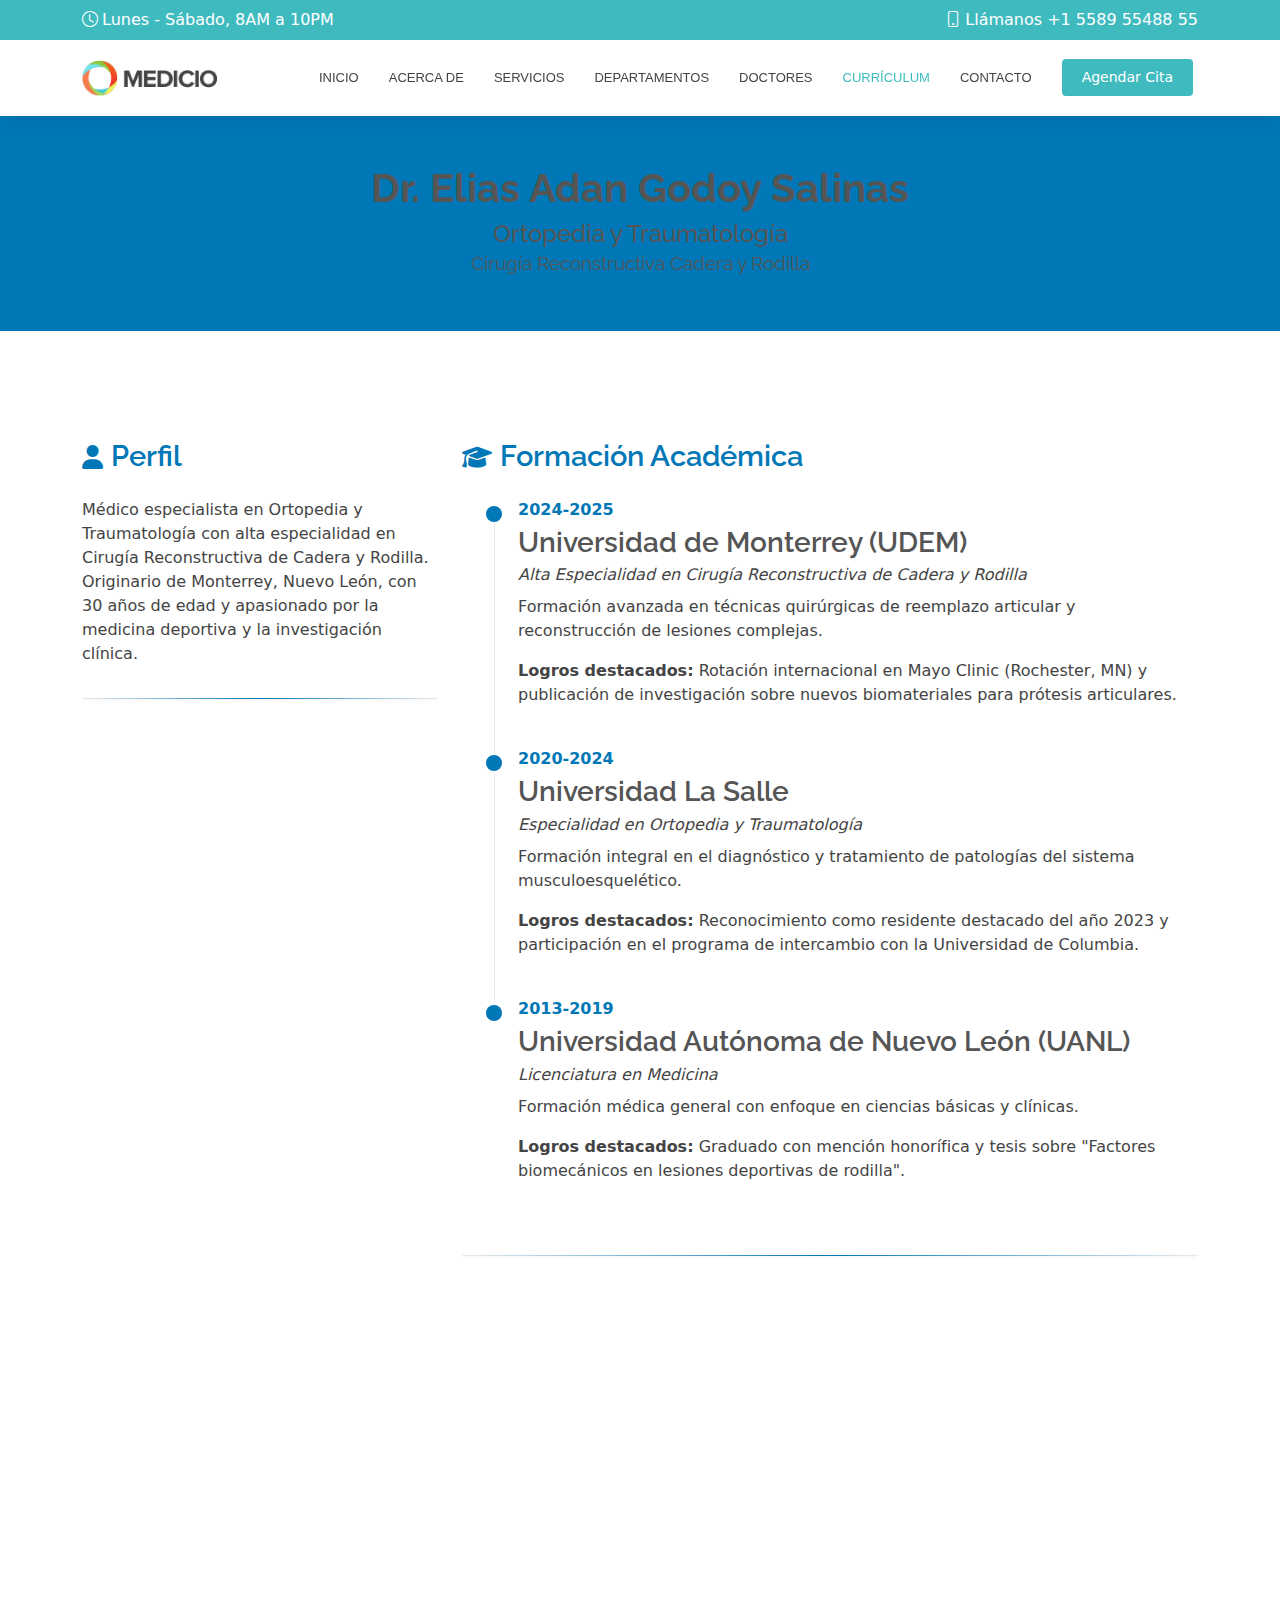
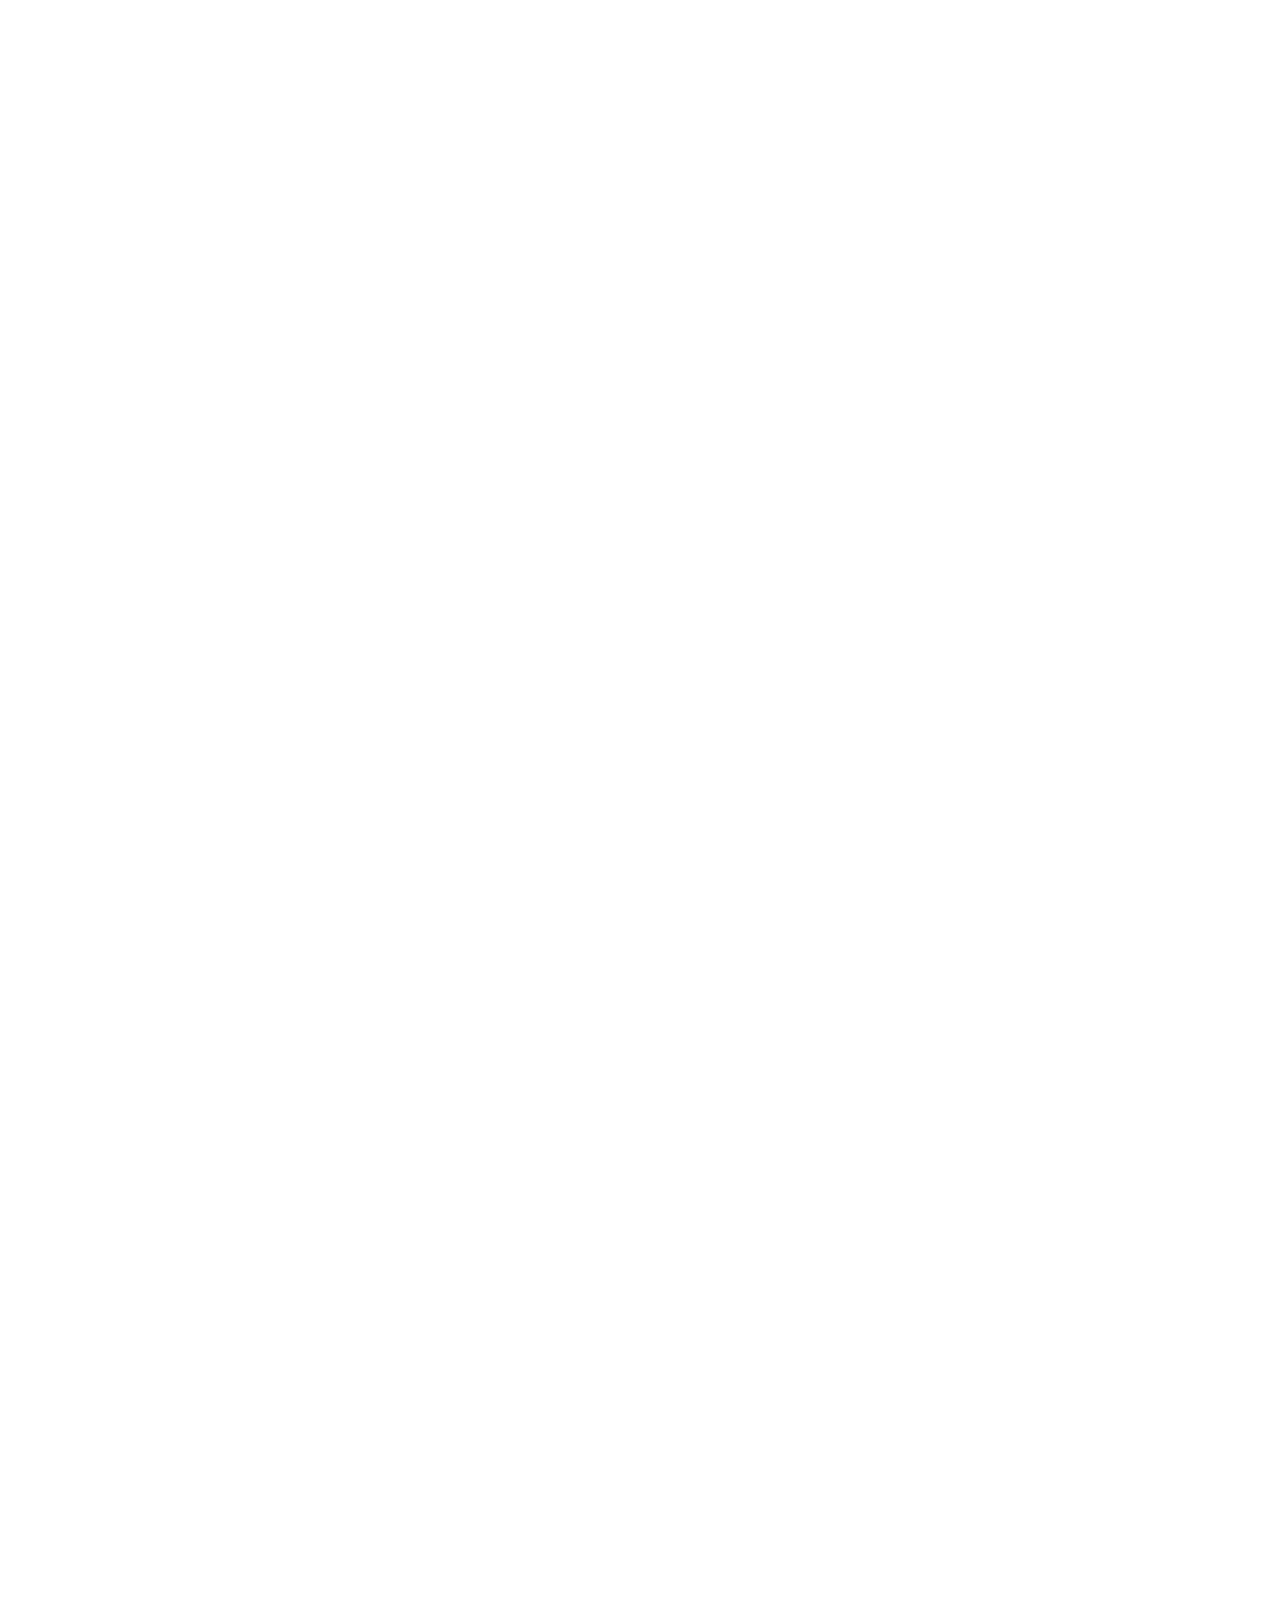
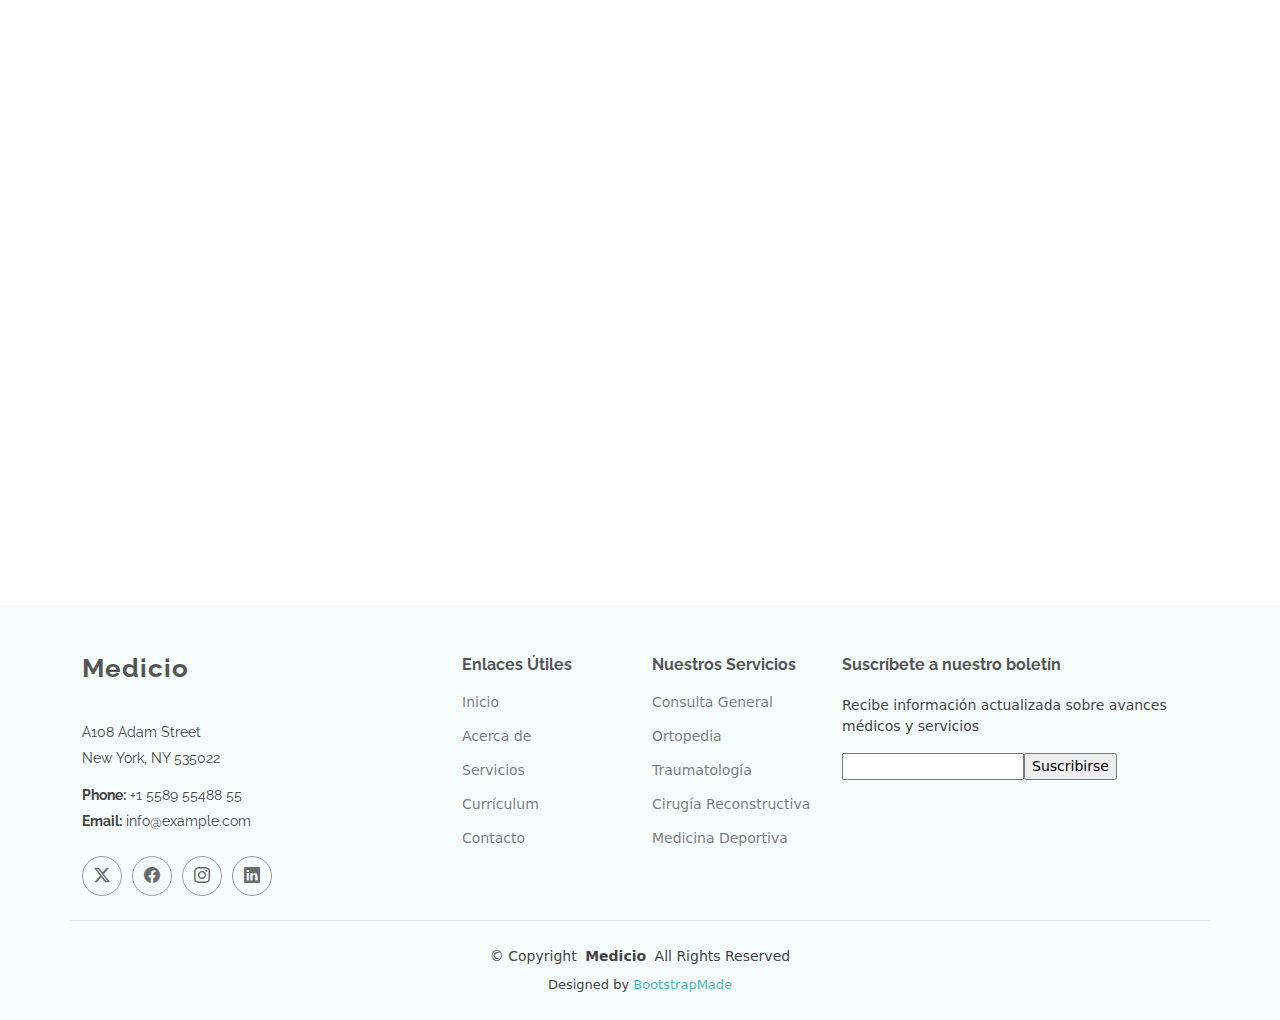
<file: curriculum.html>
<!DOCTYPE html>
<html lang="es">

<head>
  <meta charset="utf-8">
  <meta content="width=device-width, initial-scale=1.0" name="viewport">
  <title>Currículum - Dr. Elias Adan Godoy Salinas</title>
  <meta name="description" content="Currículum profesional del Dr. Elias Adan Godoy Salinas, especialista en Ortopedia y Traumatología, Cirugía Reconstructiva de Cadera y Rodilla">
  <meta name="keywords" content="ortopedia, traumatología, cirugía reconstructiva, cadera, rodilla, médico, currículum">

  <!-- Favicons -->
  <link href="assets/img/favicon.png" rel="icon">
  <link href="assets/img/apple-touch-icon.png" rel="apple-touch-icon">

  <!-- Fonts -->
  <link href="https://fonts.googleapis.com" rel="preconnect">
  <link href="https://fonts.gstatic.com" rel="preconnect" crossorigin>
  <link href="https://fonts.googleapis.com/css2?family=Open+Sans:ital,wght@0,300;0,400;0,500;0,600;0,700;0,800;1,300;1,400;1,500;1,600;1,700;1,800&family=Raleway:ital,wght@0,100;0,200;0,300;0,400;0,500;0,600;0,700;0,800;0,900;1,100;1,200;1,300;1,400;1,500;1,600;1,700;1,800;1,900&display=swap" rel="stylesheet">

  <!-- Vendor CSS Files -->
  <link href="assets/vendor/bootstrap/css/bootstrap.min.css" rel="stylesheet">
  <link href="assets/vendor/bootstrap-icons/bootstrap-icons.css" rel="stylesheet">
  <link href="assets/vendor/aos/aos.css" rel="stylesheet">
  <link href="assets/vendor/fontawesome-free/css/all.min.css" rel="stylesheet">

  <!-- Main CSS File -->
  <link href="assets/css/main.css" rel="stylesheet">

  <!-- Curriculum CSS -->
  <style>
    :root {
      --cv-primary: #0077b6; /* Azul médico como acento */
      --cv-secondary: #f8f9fa;
      --cv-dark: #343a40;
      --cv-light: #f8f9fa;
      --cv-gray: #6c757d;
      --cv-light-gray: #e9ecef;
    }

    /* Estilos generales */
    .cv-section {
      margin-bottom: 3rem;
      position: relative;
    }

    .cv-section::after {
      content: '';
      display: block;
      height: 1px;
      width: 100%;
      background: linear-gradient(to right, var(--cv-light-gray), var(--cv-primary), var(--cv-light-gray));
      margin-top: 2rem;
      box-shadow: 0 1px 3px rgba(0,0,0,0.1);
    }

    .cv-section:last-child::after {
      display: none;
    }

    .cv-section-icon {
      color: var(--cv-primary);
      margin-right: 0.5rem;
      font-size: 1.5rem;
    }

    .cv-section-title {
      color: var(--cv-primary);
      font-size: 1.8rem;
      margin-bottom: 1.5rem;
      font-weight: 600;
      display: flex;
      align-items: center;
    }

    /* Cabecera */
    .cv-header {
      text-align: center;
      padding: 3rem 0;
      background-color: var(--cv-primary);
      color: white;
      margin-bottom: 3rem;
    }

    .cv-name {
      font-size: 2.5rem;
      font-weight: 700;
      margin-bottom: 0.5rem;
    }

    .cv-specialties {
      font-size: 1.5rem;
      font-weight: 500;
      margin-bottom: 0.25rem;
    }

    .cv-subspecialty {
      font-size: 1.2rem;
      font-weight: 400;
    }

    /* Timeline para formación y experiencia */
    .cv-timeline {
      position: relative;
      padding-left: 2rem;
    }

    .cv-timeline-item {
      position: relative;
      padding-bottom: 1.5rem;
      padding-left: 1.5rem;
    }

    .cv-timeline-item::before {
      content: '';
      position: absolute;
      left: -0.5rem;
      top: 0.5rem;
      height: 1rem;
      width: 1rem;
      border-radius: 50%;
      background-color: var(--cv-primary);
      z-index: 1;
    }

    .cv-timeline-item::after {
      content: '';
      position: absolute;
      left: 0;
      top: 1rem;
      height: 100%;
      width: 1px;
      background-color: var(--cv-light-gray);
    }

    .cv-timeline-item:last-child::after {
      display: none;
    }

    .cv-year {
      font-weight: 600;
      color: var(--cv-primary);
      margin-bottom: 0.25rem;
      display: inline-block;
    }

    .cv-institution {
      font-weight: 600;
      margin-bottom: 0.25rem;
    }

    .cv-degree {
      font-style: italic;
      margin-bottom: 0.5rem;
    }

    /* Tabla para experiencia internacional */
    .cv-table {
      width: 100%;
      border-collapse: collapse;
      margin-bottom: 1.5rem;
    }

    .cv-table th {
      background-color: var(--cv-primary);
      color: white;
      text-align: left;
      padding: 0.75rem;
    }

    .cv-table td {
      padding: 0.75rem;
      border-bottom: 1px solid var(--cv-light-gray);
    }

    .cv-table tr:nth-child(even) {
      background-color: var(--cv-secondary);
    }

    /* Barras de progreso para idiomas */
    .cv-progress-container {
      margin-bottom: 1rem;
    }

    .cv-progress-label {
      display: flex;
      justify-content: space-between;
      margin-bottom: 0.5rem;
    }

    .cv-progress-bar {
      height: 0.75rem;
      background-color: var(--cv-light-gray);
      border-radius: 0.375rem;
      overflow: hidden;
    }

    .cv-progress-value {
      height: 100%;
      background-color: var(--cv-primary);
      border-radius: 0.375rem;
    }

    /* Contacto */
    .cv-contact-item {
      display: flex;
      align-items: center;
      margin-bottom: 1rem;
    }

    .cv-contact-icon {
      color: var(--cv-primary);
      font-size: 1.25rem;
      margin-right: 1rem;
      width: 2rem;
      text-align: center;
    }

    /* Responsive */
    @media (max-width: 768px) {
      .cv-container {
        flex-direction: column;
      }
      
      .cv-sidebar {
        width: 100%;
        margin-bottom: 2rem;
      }
      
      .cv-main {
        width: 100%;
      }
    }

    /* Optimización para impresión */
    @media print {
      .header, .footer, .scroll-top, .cta-btn, .navmenu, .topbar {
        display: none !important;
      }
      
      body {
        background-color: white;
        font-size: 12pt;
      }
      
      .cv-header {
        background-color: white !important;
        color: var(--cv-primary) !important;
        padding: 1rem 0;
      }
      
      .cv-section {
        page-break-inside: avoid;
        margin-bottom: 1.5rem;
      }
      
      .cv-section::after {
        display: none;
      }
      
      a {
        text-decoration: none !important;
        color: var(--cv-dark) !important;
      }
    }
  </style>
</head>

<body class="cv-page">

  <header id="header" class="header sticky-top">
    <div class="topbar d-flex align-items-center">
      <div class="container d-flex justify-content-center justify-content-md-between">
        <div class="d-none d-md-flex align-items-center">
          <i class="bi bi-clock me-1"></i> Lunes - Sábado, 8AM a 10PM
        </div>
        <div class="d-flex align-items-center">
          <i class="bi bi-phone me-1"></i> Llámanos +1 5589 55488 55
        </div>
      </div>
    </div><!-- End Top Bar -->

    <div class="branding d-flex align-items-center">
      <div class="container position-relative d-flex align-items-center justify-content-end">
        <a href="index.html" class="logo d-flex align-items-center me-auto">
          <img src="assets/img/logo.png" alt="">
        </a>

        <nav id="navmenu" class="navmenu">
          <ul>
            <li><a href="index.html">Inicio</a></li>
            <li><a href="index.html#about">Acerca de</a></li>
            <li><a href="index.html#services">Servicios</a></li>
            <li><a href="index.html#departments">Departamentos</a></li>
            <li><a href="index.html#doctors">Doctores</a></li>
            <li><a href="curriculum.html" class="active">Currículum</a></li>
            <li><a href="index.html#contact">Contacto</a></li>
          </ul>
          <i class="mobile-nav-toggle d-xl-none bi bi-list"></i>
        </nav>

        <a class="cta-btn" href="index.html#appointment">Agendar Cita</a>
      </div>
    </div>
  </header>

  <main class="main">
    <!-- Cabecera del CV -->
    <section class="cv-header">
      <div class="container">
        <h1 class="cv-name">Dr. Elias Adan Godoy Salinas</h1>
        <h2 class="cv-specialties">Ortopedia y Traumatología</h2>
        <h3 class="cv-subspecialty">Cirugía Reconstructiva Cadera y Rodilla</h3>
      </div>
    </section>

    <div class="container">
      <div class="row">
        <!-- Columna lateral (en desktop) -->
        <div class="col-lg-4 mb-5">
          <!-- Perfil -->
          <section class="cv-section" data-aos="fade-up">
            <h2 class="cv-section-title">
              <i class="fas fa-user cv-section-icon"></i> Perfil
            </h2>
            <p>Médico especialista en Ortopedia y Traumatología con alta especialidad en Cirugía Reconstructiva de Cadera y Rodilla. Originario de Monterrey, Nuevo León, con 30 años de edad y apasionado por la medicina deportiva y la investigación clínica.</p>
          </section>

          <!-- Objetivos Profesionales -->
          <section class="cv-section" data-aos="fade-up" data-aos-delay="100">
            <h2 class="cv-section-title">
              <i class="fas fa-bullseye cv-section-icon"></i> Objetivos Profesionales
            </h2>
            <ul>
              <li>Establecer una práctica clínica de excelencia en cirugía reconstructiva</li>
              <li>Contribuir a la investigación en técnicas mínimamente invasivas</li>
              <li>Formar parte de equipos médicos deportivos de alto rendimiento</li>
              <li>Desarrollar programas de prevención de lesiones articulares</li>
            </ul>
          </section>

          <!-- Idiomas -->
          <section class="cv-section" data-aos="fade-up" data-aos-delay="200">
            <h2 class="cv-section-title">
              <i class="fas fa-language cv-section-icon"></i> Idiomas
            </h2>
            
            <div class="cv-progress-container">
              <div class="cv-progress-label">
                <span>Español</span>
                <span>Nativo</span>
              </div>
              <div class="cv-progress-bar">
                <div class="cv-progress-value" style="width: 100%"></div>
              </div>
            </div>
            
            <div class="cv-progress-container">
              <div class="cv-progress-label">
                <span>Inglés</span>
                <span>Avanzado</span>
              </div>
              <div class="cv-progress-bar">
                <div class="cv-progress-value" style="width: 85%"></div>
              </div>
            </div>
          </section>

          <!-- Contacto -->
          <section class="cv-section" data-aos="fade-up" data-aos-delay="300">
            <h2 class="cv-section-title">
              <i class="fas fa-address-card cv-section-icon"></i> Contacto
            </h2>
            
            <div class="cv-contact-item">
              <i class="fas fa-envelope cv-contact-icon"></i>
              <span>elias.godoy@medicio.com</span>
            </div>
            
            <div class="cv-contact-item">
              <i class="fas fa-phone cv-contact-icon"></i>
              <span>+52 (81) 1234-5678</span>
            </div>
            
            <div class="cv-contact-item">
              <i class="fas fa-mobile-alt cv-contact-icon"></i>
              <span>+52 (81) 9876-5432</span>
            </div>
            
            <div class="cv-contact-item">
              <i class="fas fa-map-marker-alt cv-contact-icon"></i>
              <span>Centro Médico Medicio, Torre 2, Consultorio 405<br>Monterrey, Nuevo León, México</span>
            </div>
          </section>
        </div>

        <!-- Columna principal -->
        <div class="col-lg-8">
          <!-- Formación Académica -->
          <section class="cv-section" data-aos="fade-up">
            <h2 class="cv-section-title">
              <i class="fas fa-graduation-cap cv-section-icon"></i> Formación Académica
            </h2>
            
            <div class="cv-timeline">
              <div class="cv-timeline-item">
                <span class="cv-year">2024-2025</span>
                <h3 class="cv-institution">Universidad de Monterrey (UDEM)</h3>
                <p class="cv-degree">Alta Especialidad en Cirugía Reconstructiva de Cadera y Rodilla</p>
                <p>Formación avanzada en técnicas quirúrgicas de reemplazo articular y reconstrucción de lesiones complejas.</p>
                <p><strong>Logros destacados:</strong> Rotación internacional en Mayo Clinic (Rochester, MN) y publicación de investigación sobre nuevos biomateriales para prótesis articulares.</p>
              </div>
              
              <div class="cv-timeline-item">
                <span class="cv-year">2020-2024</span>
                <h3 class="cv-institution">Universidad La Salle</h3>
                <p class="cv-degree">Especialidad en Ortopedia y Traumatología</p>
                <p>Formación integral en el diagnóstico y tratamiento de patologías del sistema musculoesquelético.</p>
                <p><strong>Logros destacados:</strong> Reconocimiento como residente destacado del año 2023 y participación en el programa de intercambio con la Universidad de Columbia.</p>
              </div>
              
              <div class="cv-timeline-item">
                <span class="cv-year">2013-2019</span>
                <h3 class="cv-institution">Universidad Autónoma de Nuevo León (UANL)</h3>
                <p class="cv-degree">Licenciatura en Medicina</p>
                <p>Formación médica general con enfoque en ciencias básicas y clínicas.</p>
                <p><strong>Logros destacados:</strong> Graduado con mención honorífica y tesis sobre "Factores biomecánicos en lesiones deportivas de rodilla".</p>
              </div>
            </div>
          </section>

          <!-- Experiencia Clínica Internacional -->
          <section class="cv-section" data-aos="fade-up" data-aos-delay="100">
            <h2 class="cv-section-title">
              <i class="fas fa-globe-americas cv-section-icon"></i> Experiencia Clínica Internacional
            </h2>
            
            <table class="cv-table">
              <thead>
                <tr>
                  <th>Ubicación</th>
                  <th>Especialidad</th>
                  <th>Mentor</th>
                </tr>
              </thead>
              <tbody>
                <tr>
                  <td>Mayo Clinic, Rochester, MN, USA</td>
                  <td>Cirugía de Reemplazo Articular</td>
                  <td>Dr. Mark Pagnano</td>
                </tr>
                <tr>
                  <td>Fundación Santa Fe, Bogotá, Colombia</td>
                  <td>Artroscopia Avanzada</td>
                  <td>Dr. Guillermo Bonilla</td>
                </tr>
                <tr>
                  <td>Hospital Universitar de Bucarest, Rumania</td>
                  <td>Trauma Ortopédico</td>
                  <td>Dr. Vlad Predescu</td>
                </tr>
              </tbody>
            </table>
          </section>

          <!-- Experiencia Laboral -->
          <section class="cv-section" data-aos="fade-up" data-aos-delay="200">
            <h2 class="cv-section-title">
              <i class="fas fa-briefcase cv-section-icon"></i> Experiencia Laboral
            </h2>
            
            <div class="cv-timeline">
              <div class="cv-timeline-item">
                <span class="cv-year">2025-Presente</span>
                <h3 class="cv-institution">Hospital Universitario UANL</h3>
                <p class="cv-degree">Médico Adscrito - Departamento de Ortopedia</p>
                <p>Responsable del programa de cirugía articular y atención de pacientes con patologías complejas de cadera y rodilla.</p>
              </div>
              
              <div class="cv-timeline-item">
                <span class="cv-year">2024-Presente</span>
                <h3 class="cv-institution">Centro Médico Medicio</h3>
                <p class="cv-degree">Especialista en Ortopedia y Traumatología</p>
                <p>Práctica privada enfocada en cirugía reconstructiva y medicina deportiva.</p>
              </div>
              
              <div class="cv-timeline-item">
                <span class="cv-year">2023-2024</span>
                <h3 class="cv-institution">Hospital San José</h3>
                <p class="cv-degree">Médico Residente - Jefe de Residentes</p>
                <p>Coordinación del programa de residentes y participación en cirugías complejas bajo supervisión.</p>
              </div>
            </div>
          </section>

          <!-- Cursos y Certificaciones -->
          <section class="cv-section" data-aos="fade-up" data-aos-delay="300">
            <h2 class="cv-section-title">
              <i class="fas fa-certificate cv-section-icon"></i> Cursos y Certificaciones
            </h2>
            
            <h4>2022-2024</h4>
            <ul>
              <li>Certificación en Artroplastia de Cadera - AAOS</li>
              <li>Curso Avanzado de Artroscopia - SLARD</li>
              <li>Certificación en Manejo de Trauma Ortopédico - AO Trauma</li>
            </ul>
            
            <h4>2020-2021</h4>
            <ul>
              <li>Curso de Cirugía Mínimamente Invasiva - AMECRA</li>
              <li>Certificación en Ultrasonido Musculoesquelético - AIUM</li>
            </ul>
            
            <h4>2019</h4>
            <ul>
              <li>Soporte Vital Avanzado en Trauma (ATLS) - American College of Surgeons</li>
              <li>Curso Básico de Ortopedia para Médicos Generales - SMO</li>
            </ul>
          </section>

          <!-- Publicaciones -->
          <section class="cv-section" data-aos="fade-up" data-aos-delay="400">
            <h2 class="cv-section-title">
              <i class="fas fa-book cv-section-icon"></i> Publicaciones
            </h2>
            
            <h4>2024</h4>
            <ul>
              <li>Godoy-Salinas EA, Martínez R, López J. "Nuevos biomateriales en prótesis de cadera: revisión sistemática". <em>Revista Mexicana de Ortopedia</em>. 2024;38(2):112-120.</li>
            </ul>
            
            <h4>2022</h4>
            <ul>
              <li>Godoy-Salinas EA, Pérez A, González M. "Resultados funcionales post artroplastia total de rodilla en pacientes menores de 55 años". <em>Acta Ortopédica Latinoamericana</em>. 2022;29(3):45-52.</li>
            </ul>
            
            <h4>2019</h4>
            <ul>
              <li>Godoy-Salinas EA. "Factores biomecánicos en lesiones deportivas de rodilla". <em>Tesis de Licenciatura</em>. Universidad Autónoma de Nuevo León. 2019.</li>
            </ul>
          </section>
        </div>
      </div>
    </div>
  </main>

  <footer id="footer" class="footer light-background">
    <div class="container footer-top">
      <div class="row gy-4">
        <div class="col-lg-4 col-md-6 footer-about">
          <a href="index.html" class="logo d-flex align-items-center">
            <span class="sitename">Medicio</span>
          </a>
          <div class="footer-contact pt-3">
            <p>A108 Adam Street</p>
            <p>New York, NY 535022</p>
            <p class="mt-3"><strong>Phone:</strong> <span>+1 5589 55488 55</span></p>
            <p><strong>Email:</strong> <span>info@example.com</span></p>
          </div>
          <div class="social-links d-flex mt-4">
            <a href=""><i class="bi bi-twitter-x"></i></a>
            <a href=""><i class="bi bi-facebook"></i></a>
            <a href=""><i class="bi bi-instagram"></i></a>
            <a href=""><i class="bi bi-linkedin"></i></a>
          </div>
        </div>

        <div class="col-lg-2 col-md-3 footer-links">
          <h4>Enlaces Útiles</h4>
          <ul>
            <li><a href="index.html">Inicio</a></li>
            <li><a href="index.html#about">Acerca de</a></li>
            <li><a href="index.html#services">Servicios</a></li>
            <li><a href="curriculum.html">Currículum</a></li>
            <li><a href="index.html#contact">Contacto</a></li>
          </ul>
        </div>

        <div class="col-lg-2 col-md-3 footer-links">
          <h4>Nuestros Servicios</h4>
          <ul>
            <li><a href="#">Consulta General</a></li>
            <li><a href="#">Ortopedia</a></li>
            <li><a href="#">Traumatología</a></li>
            <li><a href="#">Cirugía Reconstructiva</a></li>
            <li><a href="#">Medicina Deportiva</a></li>
          </ul>
        </div>

        <div class="col-lg-4 col-md-6 footer-newsletter">
          <h4>Suscríbete a nuestro boletín</h4>
          <p>Recibe información actualizada sobre avances médicos y servicios</p>
          <form action="" method="post">
            <input type="email" name="email"><input type="submit" value="Suscribirse">
          </form>
        </div>
      </div>
    </div>

    <div class="container copyright text-center mt-4">
      <p>© <span>Copyright</span> <strong class="px-1 sitename">Medicio</strong> <span>All Rights Reserved</span></p>
      <div class="credits">
        Designed by <a href="https://bootstrapmade.com/">BootstrapMade</a>
      </div>
    </div>
  </footer>

  <!-- Scroll Top -->
  <a href="#" id="scroll-top" class="scroll-top d-flex align-items-center justify-content-center"><i class="bi bi-arrow-up-short"></i></a>

  <!-- Vendor JS Files -->
  <script src="assets/vendor/bootstrap/js/bootstrap.bundle.min.js"></script>
  <script src="assets/vendor/aos/aos.js"></script>

  <!-- Main JS File -->
  <script src="assets/js/main.js"></script>

</body>

</html>
</file>
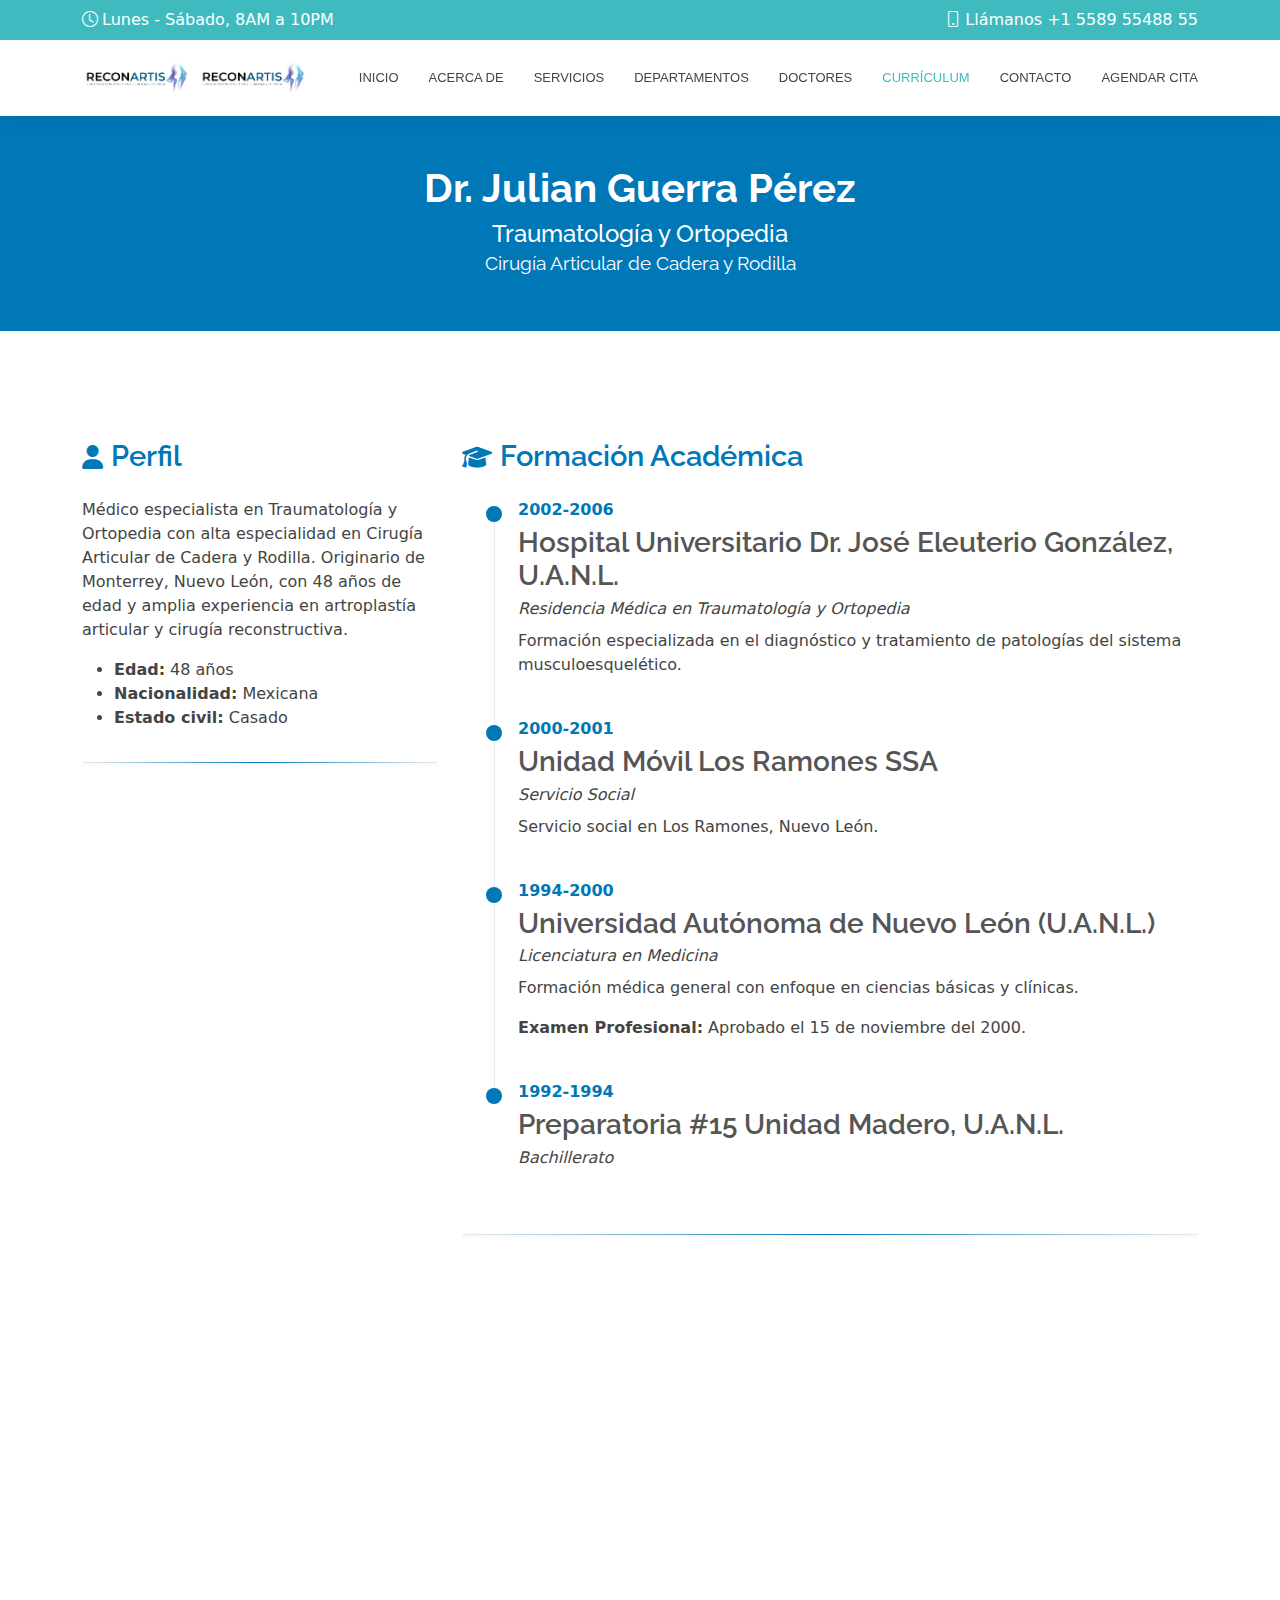
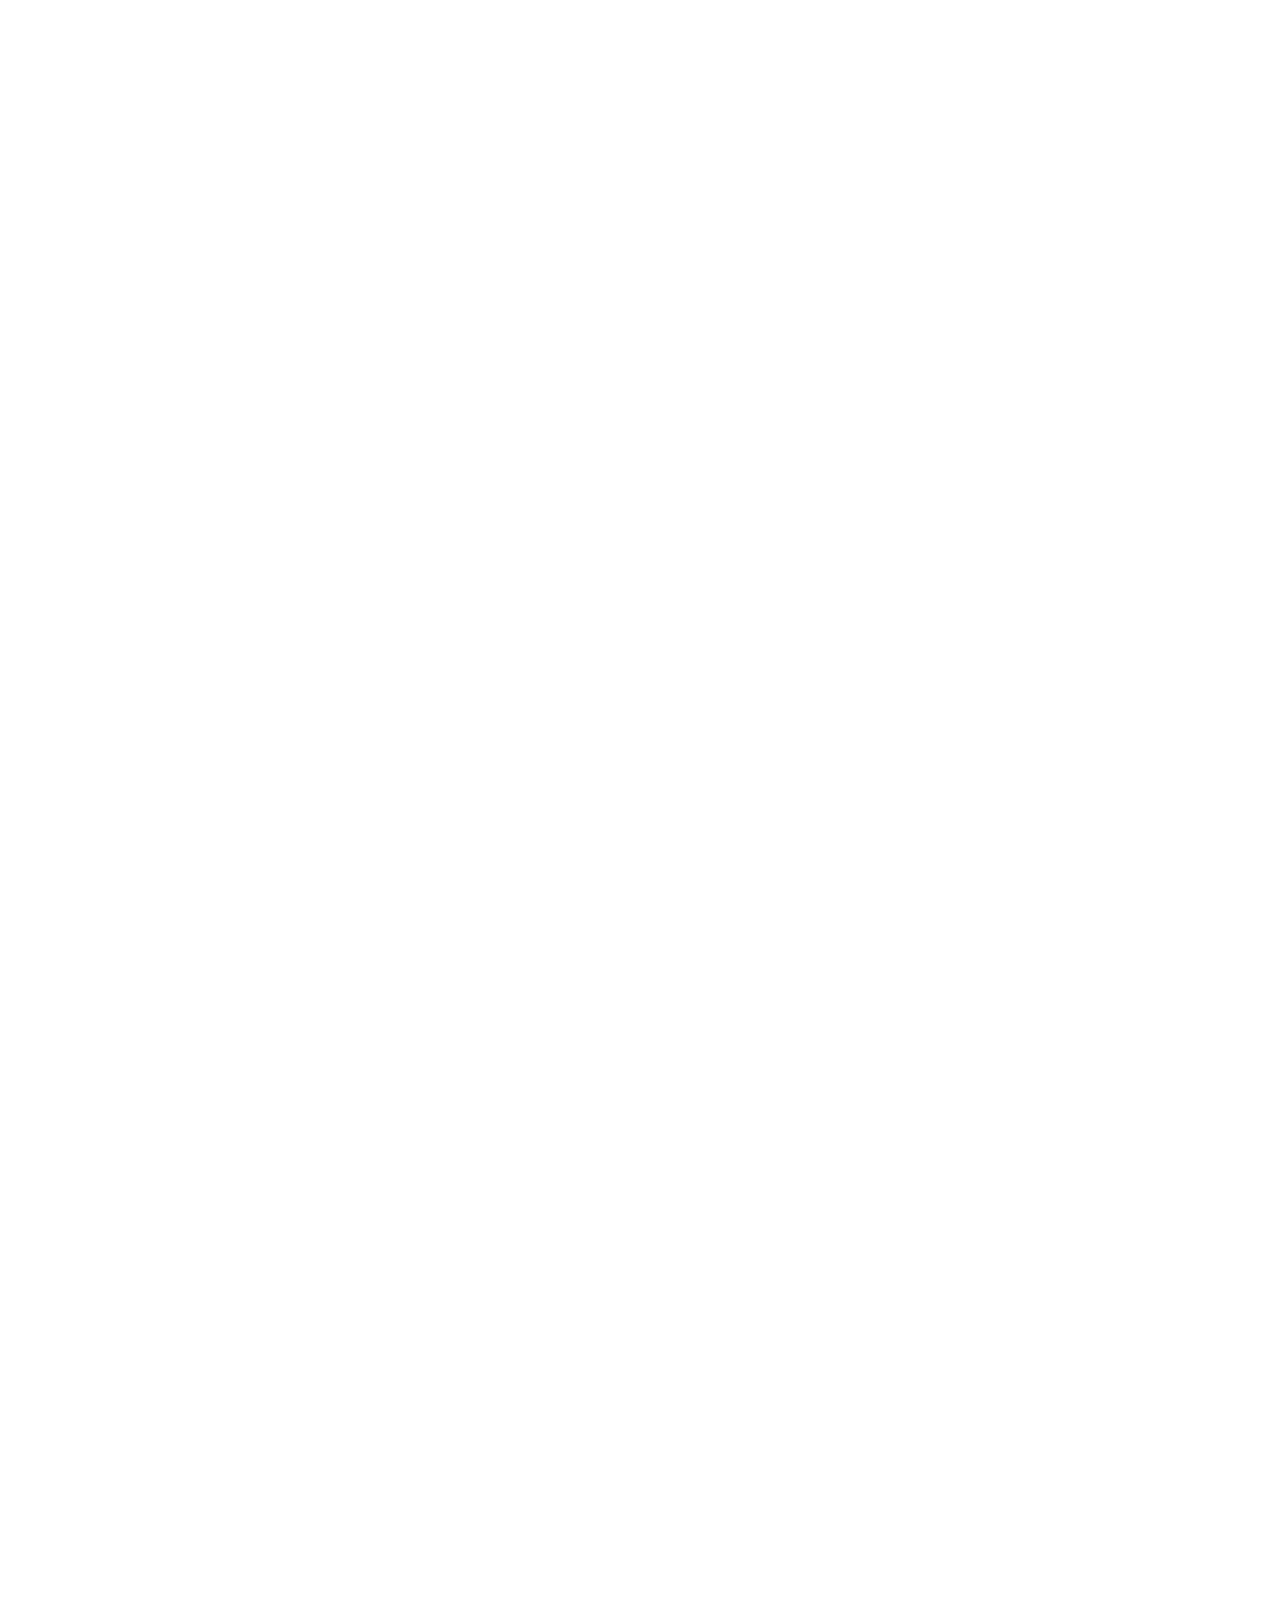
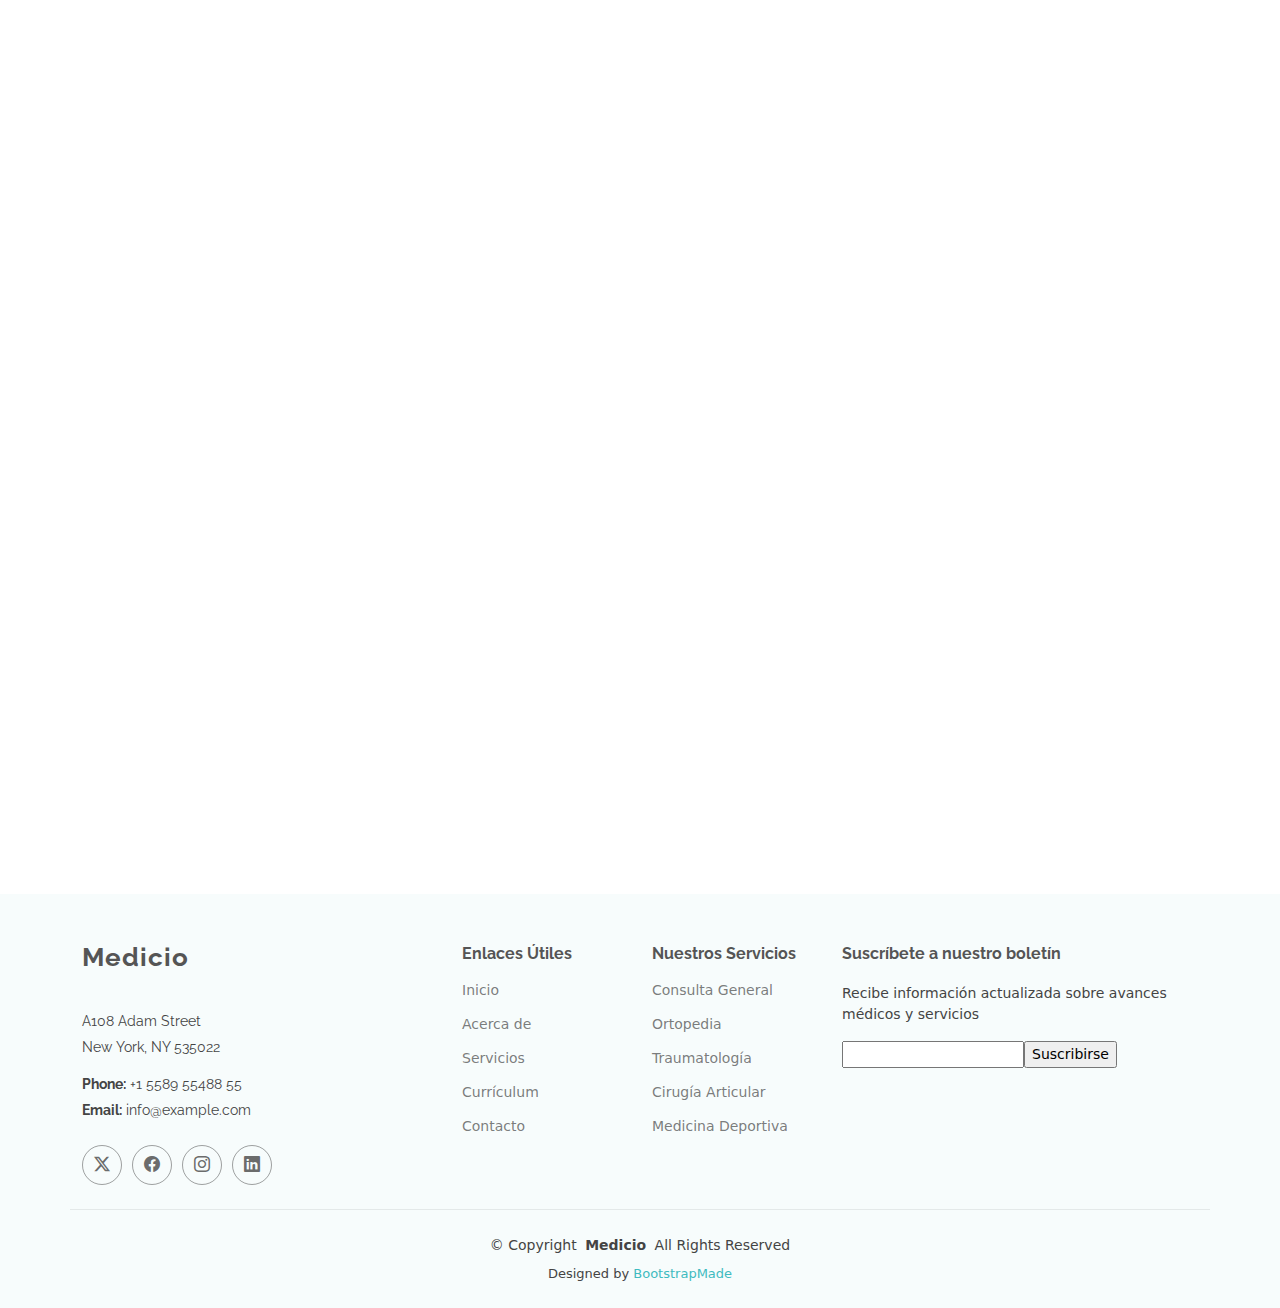
<file: julian_guerra_perez.html>
<!DOCTYPE html>
<html lang="es">

<head>
  <meta charset="utf-8">
  <meta content="width=device-width, initial-scale=1.0" name="viewport">
  <title>Currículum - Dr. Julian Guerra Pérez</title>
  <meta name="description" content="Currículum profesional del Dr. Julian Guerra Pérez, especialista en Traumatología y Ortopedia, Cirugía Articular de Cadera y Rodilla">
  <meta name="keywords" content="ortopedia, traumatología, cirugía articular, cadera, rodilla, médico, currículum">

  <!-- Favicons -->
  <link href="assets/img/favicon.png" rel="icon">
  <link href="assets/img/apple-touch-icon.png" rel="apple-touch-icon">

  <!-- Fonts -->
  <link href="https://fonts.googleapis.com" rel="preconnect">
  <link href="https://fonts.gstatic.com" rel="preconnect" crossorigin>
  <link href="https://fonts.googleapis.com/css2?family=Open+Sans:ital,wght@0,300;0,400;0,500;0,600;0,700;0,800;1,300;1,400;1,500;1,600;1,700;1,800&family=Raleway:ital,wght@0,100;0,200;0,300;0,400;0,500;0,600;0,700;0,800;0,900;1,100;1,200;1,300;1,400;1,500;1,600;1,700;1,800;1,900&display=swap" rel="stylesheet">

  <!-- Vendor CSS Files -->
  <link href="assets/vendor/bootstrap/css/bootstrap.min.css" rel="stylesheet">
  <link href="assets/vendor/bootstrap-icons/bootstrap-icons.css" rel="stylesheet">
  <link href="assets/vendor/aos/aos.css" rel="stylesheet">
  <link href="assets/vendor/fontawesome-free/css/all.min.css" rel="stylesheet">

  <!-- Main CSS File -->
  <link href="assets/css/main.css" rel="stylesheet">

  <!-- Curriculum CSS -->
  <style>
    :root {
      --cv-primary: #0077b6; /* Azul médico como acento */
      --cv-secondary: #f8f9fa;
      --cv-dark: #343a40;
      --cv-light: #f8f9fa;
      --cv-gray: #6c757d;
      --cv-light-gray: #e9ecef;
    }

    /* Estilos generales */
    .cv-section {
      margin-bottom: 3rem;
      position: relative;
    }

    .cv-section::after {
      content: '';
      display: block;
      height: 1px;
      width: 100%;
      background: linear-gradient(to right, var(--cv-light-gray), var(--cv-primary), var(--cv-light-gray));
      margin-top: 2rem;
      box-shadow: 0 1px 3px rgba(0,0,0,0.1);
    }

    .cv-section:last-child::after {
      display: none;
    }

    .cv-section-icon {
      color: var(--cv-primary);
      margin-right: 0.5rem;
      font-size: 1.5rem;
    }

    .cv-section-title {
      color: var(--cv-primary);
      font-size: 1.8rem;
      margin-bottom: 1.5rem;
      font-weight: 600;
      display: flex;
      align-items: center;
    }

    /* Cabecera */
    .cv-header {
      text-align: center;
      padding: 3rem 0;
      background-color: var(--cv-primary);
      color: white;
      margin-bottom: 3rem;
    }

    .cv-name {
      font-size: 2.5rem;
      font-weight: 700;
      margin-bottom: 0.5rem;
    }

    .cv-specialties {
      font-size: 1.5rem;
      font-weight: 500;
      margin-bottom: 0.25rem;
    }

    .cv-subspecialty {
      font-size: 1.2rem;
      font-weight: 400;
    }

    /* Timeline para formación y experiencia */
    .cv-timeline {
      position: relative;
      padding-left: 2rem;
    }

    .cv-timeline-item {
      position: relative;
      padding-bottom: 1.5rem;
      padding-left: 1.5rem;
    }

    .cv-timeline-item::before {
      content: '';
      position: absolute;
      left: -0.5rem;
      top: 0.5rem;
      height: 1rem;
      width: 1rem;
      border-radius: 50%;
      background-color: var(--cv-primary);
      z-index: 1;
    }

    .cv-timeline-item::after {
      content: '';
      position: absolute;
      left: 0;
      top: 1rem;
      height: 100%;
      width: 1px;
      background-color: var(--cv-light-gray);
    }

    .cv-timeline-item:last-child::after {
      display: none;
    }

    .cv-year {
      font-weight: 600;
      color: var(--cv-primary);
      margin-bottom: 0.25rem;
      display: inline-block;
    }

    .cv-institution {
      font-weight: 600;
      margin-bottom: 0.25rem;
    }

    .cv-degree {
      font-style: italic;
      margin-bottom: 0.5rem;
    }

    /* Tabla para experiencia internacional */
    .cv-table {
      width: 100%;
      border-collapse: collapse;
      margin-bottom: 1.5rem;
    }

    .cv-table th {
      background-color: var(--cv-primary);
      color: white;
      text-align: left;
      padding: 0.75rem;
    }

    .cv-table td {
      padding: 0.75rem;
      border-bottom: 1px solid var(--cv-light-gray);
    }

    .cv-table tr:nth-child(even) {
      background-color: var(--cv-secondary);
    }

    /* Barras de progreso para idiomas */
    .cv-progress-container {
      margin-bottom: 1rem;
    }

    .cv-progress-label {
      display: flex;
      justify-content: space-between;
      margin-bottom: 0.5rem;
    }

    .cv-progress-bar {
      height: 0.75rem;
      background-color: var(--cv-light-gray);
      border-radius: 0.375rem;
      overflow: hidden;
    }

    .cv-progress-value {
      height: 100%;
      background-color: var(--cv-primary);
      border-radius: 0.375rem;
    }

    /* Contacto */
    .cv-contact-item {
      display: flex;
      align-items: center;
      margin-bottom: 1rem;
    }

    .cv-contact-icon {
      color: var(--cv-primary);
      font-size: 1.25rem;
      margin-right: 1rem;
      width: 2rem;
      text-align: center;
    }

    /* Responsive */
    @media (max-width: 768px) {
      .cv-container {
        flex-direction: column;
      }
      
      .cv-sidebar {
        width: 100%;
        margin-bottom: 2rem;
      }
      
      .cv-main {
        width: 100%;
      }
    }

    /* Optimización para impresión */
    @media print {
      .header, .footer, .scroll-top, .cta-btn, .navmenu, .topbar {
        display: none !important;
      }
      
      body {
        background-color: white;
        font-size: 12pt;
      }
      
      .cv-header {
        background-color: white !important;
        color: var(--cv-primary) !important;
        padding: 1rem 0;
      }
      
      .cv-section {
        page-break-inside: avoid;
        margin-bottom: 1.5rem;
      }
      
      .cv-section::after {
        display: none;
      }
      
      a {
        text-decoration: none !important;
        color: var(--cv-dark) !important;
      }
    }
  </style>
</head>

<body class="cv-page">

  <header id="header" class="header sticky-top">
    <div class="topbar d-flex align-items-center">
      <div class="container d-flex justify-content-center justify-content-md-between">
        <div class="d-none d-md-flex align-items-center">
          <i class="bi bi-clock me-1"></i> Lunes - Sábado, 8AM a 10PM
        </div>
        <div class="d-flex align-items-center">
          <i class="bi bi-phone me-1"></i> Llámanos +1 5589 55488 55
        </div>
      </div>
    </div><!-- End Top Bar -->

    <div class="branding d-flex align-items-center">
      <div class="container position-relative d-flex align-items-center justify-content-end">
        <a href="index.html" class="logo d-flex align-items-center me-auto">
          <img src="assets/img/logo/RECONARTIS.png" class="logo-desktop">
          <img src="assets/img/logo/RECONARTIS.png" class="logo-mobile">
        </a>

        <nav id="navmenu" class="navmenu">
          <ul>
            <li><a href="index.html">Inicio</a></li>
            <li><a href="index.html#about">Acerca de</a></li>
            <li><a href="index.html#services">Servicios</a></li>
            <li><a href="index.html#departments">Departamentos</a></li>
            <li><a href="index.html#doctors">Doctores</a></li>
            <li><a href="curriculum-1.html" class="active">Currículum</a></li>
            <li><a href="index.html#contact">Contacto</a></li>
            <li><a href="index.html#appointment">Agendar Cita</a></li>
          </ul>
          <i class="mobile-nav-toggle d-xl-none bi bi-list"></i>
        </nav>
      </div>
    </div>
  </header>

  <main class="main">
    <!-- Cabecera del CV -->
    <section class="cv-header">
      <div class="container">
        <h1 class="cv-name" style="color: white;">Dr. Julian Guerra Pérez</h1>
        <h2 class="cv-specialties" style="color: white;">Traumatología y Ortopedia</h2>
        <h3 class="cv-subspecialty" style="color: white;">Cirugía Articular de Cadera y Rodilla</h3>
      </div>
    </section>

    <div class="container">
      <div class="row">
        <!-- Columna lateral (en desktop) -->
        <div class="col-lg-4 mb-5">
          <!-- Perfil -->
          <section class="cv-section" data-aos="fade-up">
            <h2 class="cv-section-title">
              <i class="fas fa-user cv-section-icon"></i> Perfil
            </h2>
            <p>Médico especialista en Traumatología y Ortopedia con alta especialidad en Cirugía Articular de Cadera y Rodilla. Originario de Monterrey, Nuevo León, con 48 años de edad y amplia experiencia en artroplastía articular y cirugía reconstructiva.</p>
            <ul class="mt-3">
              <li><strong>Edad:</strong> 48 años</li>
              <li><strong>Nacionalidad:</strong> Mexicana</li>
              <li><strong>Estado civil:</strong> Casado</li>
            </ul>
          </section>

          <!-- Cédulas y Certificaciones -->
          <section class="cv-section" data-aos="fade-up" data-aos-delay="100">
            <h2 class="cv-section-title">
              <i class="fas fa-certificate cv-section-icon"></i> Certificaciones
            </h2>
            <div class="mb-3">
              <strong>Cédula Profesional:</strong> 3653357<br>
              <strong>Cédula de Especialidad:</strong> 5109119
            </div>
            <div class="mb-3">
              <strong>Consejo Mexicano de Ortopedia y Traumatología, A.C.</strong><br>
              CEO15796NL06<br>
              Vigencia: 2020-2025
            </div>
          </section>

          <!-- Idiomas -->
          <section class="cv-section" data-aos="fade-up" data-aos-delay="200">
            <h2 class="cv-section-title">
              <i class="fas fa-language cv-section-icon"></i> Idiomas
            </h2>
            
            <div class="cv-progress-container">
              <div class="cv-progress-label">
                <span>Español</span>
                <span>Nativo</span>
              </div>
              <div class="cv-progress-bar">
                <div class="cv-progress-value" style="width: 100%"></div>
              </div>
            </div>
            
            <div class="cv-progress-container">
              <div class="cv-progress-label">
                <span>Inglés</span>
                <span>Avanzado</span>
              </div>
              <div class="cv-progress-bar">
                <div class="cv-progress-value" style="width: 85%"></div>
              </div>
            </div>
          </section>

          <!-- Contacto -->
          <section class="cv-section" data-aos="fade-up" data-aos-delay="300">
            <h2 class="cv-section-title">
              <i class="fas fa-address-card cv-section-icon"></i> Contacto
            </h2>
            
            <div class="cv-contact-item">
              <i class="fas fa-envelope cv-contact-icon"></i>
              <span>dr.julianguerra@medicos.tecsalud.mx</span>
            </div>
            
            <div class="cv-contact-item">
              <i class="fas fa-envelope cv-contact-icon"></i>
              <span>drjulian@drjulianguerra.com</span>
            </div>
            
            <div class="cv-contact-item">
              <i class="fas fa-mobile-alt cv-contact-icon"></i>
              <span>+52 (81) 1280-9519</span>
            </div>
            
            <div class="cv-contact-item">
              <i class="fas fa-phone cv-contact-icon"></i>
              <span>+52 (81) 8888-0879</span>
            </div>
            
            <div class="cv-contact-item">
              <i class="fas fa-map-marker-alt cv-contact-icon"></i>
              <span>Instituto de Ortopedia y Traumatología Zambrano Hellion<br>Av. Batallón de San Patricio No. 112<br>San Pedro Garza García, N.L.</span>
            </div>
          </section>
        </div>

        <!-- Columna principal -->
        <div class="col-lg-8">
          <!-- Formación Académica -->
          <section class="cv-section" data-aos="fade-up">
            <h2 class="cv-section-title">
              <i class="fas fa-graduation-cap cv-section-icon"></i> Formación Académica
            </h2>
            
            <div class="cv-timeline">
              <div class="cv-timeline-item">
                <span class="cv-year">2002-2006</span>
                <h3 class="cv-institution">Hospital Universitario Dr. José Eleuterio González, U.A.N.L.</h3>
                <p class="cv-degree">Residencia Médica en Traumatología y Ortopedia</p>
                <p>Formación especializada en el diagnóstico y tratamiento de patologías del sistema musculoesquelético.</p>
              </div>
              
              <div class="cv-timeline-item">
                <span class="cv-year">2000-2001</span>
                <h3 class="cv-institution">Unidad Móvil Los Ramones SSA</h3>
                <p class="cv-degree">Servicio Social</p>
                <p>Servicio social en Los Ramones, Nuevo León.</p>
              </div>
              
              <div class="cv-timeline-item">
                <span class="cv-year">1994-2000</span>
                <h3 class="cv-institution">Universidad Autónoma de Nuevo León (U.A.N.L.)</h3>
                <p class="cv-degree">Licenciatura en Medicina</p>
                <p>Formación médica general con enfoque en ciencias básicas y clínicas.</p>
                <p><strong>Examen Profesional:</strong> Aprobado el 15 de noviembre del 2000.</p>
              </div>

              <div class="cv-timeline-item">
                <span class="cv-year">1992-1994</span>
                <h3 class="cv-institution">Preparatoria #15 Unidad Madero, U.A.N.L.</h3>
                <p class="cv-degree">Bachillerato</p>
              </div>
            </div>
          </section>

          <!-- Fellowship Internacional -->
          <section class="cv-section" data-aos="fade-up" data-aos-delay="100">
            <h2 class="cv-section-title">
              <i class="fas fa-globe-americas cv-section-icon"></i> Fellowship Internacional
            </h2>
            
            <div class="cv-timeline">
              <div class="cv-timeline-item">
                <span class="cv-year">Oct-Dic 2005</span>
                <h3 class="cv-institution">University of Miami, Barry University, Miami, FL, USA</h3>
                <p class="cv-degree">Fellowship Observer Surgeries and Clinics</p>
                <p><strong>Mentor:</strong> Dr. Arturo Córces, Orthopedic Surgeon - Joint Reconstruction Instructor</p>
                <p>Formación avanzada en técnicas de reconstrucción articular y cirugías observacionales de alto nivel.</p>
              </div>
            </div>
          </section>

          <!-- Experiencia Laboral -->
          <section class="cv-section" data-aos="fade-up" data-aos-delay="200">
            <h2 class="cv-section-title">
              <i class="fas fa-briefcase cv-section-icon"></i> Experiencia Laboral Actual
            </h2>
            
            <div class="cv-timeline">
              <div class="cv-timeline-item">
                <span class="cv-year">Actual</span>
                <h3 class="cv-institution">Instituto de Ortopedia y Traumatología Zambrano Hellion</h3>
                <p class="cv-degree">Especialista en Traumatología y Ortopedia</p>
                <p>Av. Batallón de San Patricio No. 112, Consultorio 16, Col. Real de San Agustín, San Pedro Garza García, N.L.</p>
                <p>Práctica privada especializada en cirugía articular de cadera y rodilla.</p>
              </div>
              
              <div class="cv-timeline-item">
                <span class="cv-year">Actual</span>
                <h3 class="cv-institution">Swiss Hospital</h3>
                <p class="cv-degree">Especialista en Traumatología y Ortopedia</p>
                <p>San Juan No. 200, Consultorio 329, Col. Miravalle, Monterrey, N.L.</p>
                <p>Atención especializada en patologías articulares complejas.</p>
              </div>
            </div>
          </section>

          <!-- Actividades Académicas -->
          <section class="cv-section" data-aos="fade-up" data-aos-delay="300">
            <h2 class="cv-section-title">
              <i class="fas fa-chalkboard-teacher cv-section-icon"></i> Actividades Académicas
            </h2>
            
            <h4>Fellowship</h4>
            <p>Profesor del Curso de Fellowship de Cirugía Articular del Instituto de Ortopedia del Centro Médico Zambrano Hellion Tecsalud, en San Pedro Garza García, Nuevo León, México.</p>

            <h4>Posiciones de Liderazgo</h4>
            <ul>
              <li><strong>2022-2024:</strong> Coordinador Nacional del Comité de Cadera de FEMECOT A.C.</li>
              <li><strong>2019-2022:</strong> Integrante del Comité de Cadera de FEMECOT A.C.</li>
            </ul>

            <h4>Sociedades y Colegios</h4>
            <ul>
              <li>Miembro del Colegio de Ortopedia y Traumatología de Nuevo León</li>
              <li>Miembro de FEMECOT A.C.</li>
              <li>Miembro de la Sociedad Mexicana de Cirugía de Cadera A.C.</li>
              <li>AAHKS American Association of Hip and Knee Surgeons (2023)</li>
              <li>AAOS American Academy of Orthopaedic Surgeons (2023)</li>
            </ul>
          </section>

          <!-- Cursos y Certificaciones Destacadas -->
          <section class="cv-section" data-aos="fade-up" data-aos-delay="400">
            <h2 class="cv-section-title">
              <i class="fas fa-award cv-section-icon"></i> Formación Continua Destacada
            </h2>
            
            <h4>Cursos Internacionales Recientes</h4>
            <ul>
              <li><strong>2022:</strong> ROSA Knee Surgeon Training Program, Zimmer-Biomet. Atlanta, Georgia</li>
              <li><strong>2017:</strong> Total Hip Arthroplasty Technology - Hands on Cadaver Course. Depuy Synthes Institute, LLC, Raynham, MA, EE.UU.</li>
              <li><strong>2015:</strong> Cadera Primaria y Revisión y Reconstrucción de Rodilla. Warsaw, Indiana, EE.UU.</li>
              <li><strong>2012:</strong> Taller Quirúrgico de Cadera Y Rodilla Biomet. Warsaw, Indiana</li>
            </ul>

            <h4>Certificaciones Especializadas</h4>
            <ul>
              <li>Curso Avanzado de Apoyo Vital en Trauma, ATLS</li>
              <li>Curso Básico AO. Principios del tratamiento quirúrgico de las fracturas</li>
              <li>Faculty Development Participant. AO Foundation (2023-2024)</li>
            </ul>
          </section>

          <!-- Privilegios Hospitalarios -->
          <section class="cv-section" data-aos="fade-up" data-aos-delay="500">
            <h2 class="cv-section-title">
              <i class="fas fa-hospital cv-section-icon"></i> Privilegios Hospitalarios
            </h2>
            
            <div class="row">
              <div class="col-md-6">
                <ul>
                  <li>Christus Muguerza Alta Especialidad</li>
                  <li>Christus Muguerza Conchita</li>
                  <li>Christus Muguerza Sur</li>
                  <li>Christus Muguerza Cumbres</li>
                  <li>Centro Médico Zambrano Hellion</li>
                  <li>Doctors Hospital AUNA</li>
                </ul>
              </div>
              <div class="col-md-6">
                <ul>
                  <li>Doctors East Hospital AUNA</li>
                  <li>Hospital Angeles Monterrey</li>
                  <li>Hospitaria</li>
                  <li>Oca Hospital AUNA</li>
                  <li>San José Tec de Monterrey</li>
                  <li>Swiss Hospital</li>
                </ul>
              </div>
            </div>
          </section>
        </div>
      </div>
    </div>
  </main>

  <footer id="footer" class="footer light-background">
    <div class="container footer-top">
      <div class="row gy-4">
        <div class="col-lg-4 col-md-6 footer-about">
          <a href="index.html" class="logo d-flex align-items-center">
            <span class="sitename">Medicio</span>
          </a>
          <div class="footer-contact pt-3">
            <p>A108 Adam Street</p>
            <p>New York, NY 535022</p>
            <p class="mt-3"><strong>Phone:</strong> <span>+1 5589 55488 55</span></p>
            <p><strong>Email:</strong> <span>info@example.com</span></p>
          </div>
          <div class="social-links d-flex mt-4">
            <a href=""><i class="bi bi-twitter-x"></i></a>
            <a href=""><i class="bi bi-facebook"></i></a>
            <a href=""><i class="bi bi-instagram"></i></a>
            <a href=""><i class="bi bi-linkedin"></i></a>
          </div>
        </div>

        <div class="col-lg-2 col-md-3 footer-links">
          <h4>Enlaces Útiles</h4>
          <ul>
            <li><a href="index.html">Inicio</a></li>
            <li><a href="index.html#about">Acerca de</a></li>
            <li><a href="index.html#services">Servicios</a></li>
            <li><a href="curriculum-1.html">Currículum</a></li>
            <li><a href="index.html#contact">Contacto</a></li>
          </ul>
        </div>

        <div class="col-lg-2 col-md-3 footer-links">
          <h4>Nuestros Servicios</h4>
          <ul>
            <li><a href="#">Consulta General</a></li>
            <li><a href="#">Ortopedia</a></li>
            <li><a href="#">Traumatología</a></li>
            <li><a href="#">Cirugía Articular</a></li>
            <li><a href="#">Medicina Deportiva</a></li>
          </ul>
        </div>

        <div class="col-lg-4 col-md-6 footer-newsletter">
          <h4>Suscríbete a nuestro boletín</h4>
          <p>Recibe información actualizada sobre avances médicos y servicios</p>
          <form action="" method="post">
            <input type="email" name="email"><input type="submit" value="Suscribirse">
          </form>
        </div>
      </div>
    </div>

    <div class="container copyright text-center mt-4">
      <p>© <span>Copyright</span> <strong class="px-1 sitename">Medicio</strong> <span>All Rights Reserved</span></p>
      <div class="credits">
        Designed by <a href="https://bootstrapmade.com/">BootstrapMade</a>
      </div>
    </div>
  </footer>

  <!-- Scroll Top -->
  <a href="#" id="scroll-top" class="scroll-top d-flex align-items-center justify-content-center"><i class="bi bi-arrow-up-short"></i></a>

  <!-- Vendor JS Files -->
  <script src="assets/vendor/bootstrap/js/bootstrap.bundle.min.js"></script>
  <script src="assets/vendor/aos/aos.js"></script>

  <!-- Main JS File -->
  <script src="assets/js/main.js"></script>

</body>

</html>
</file>
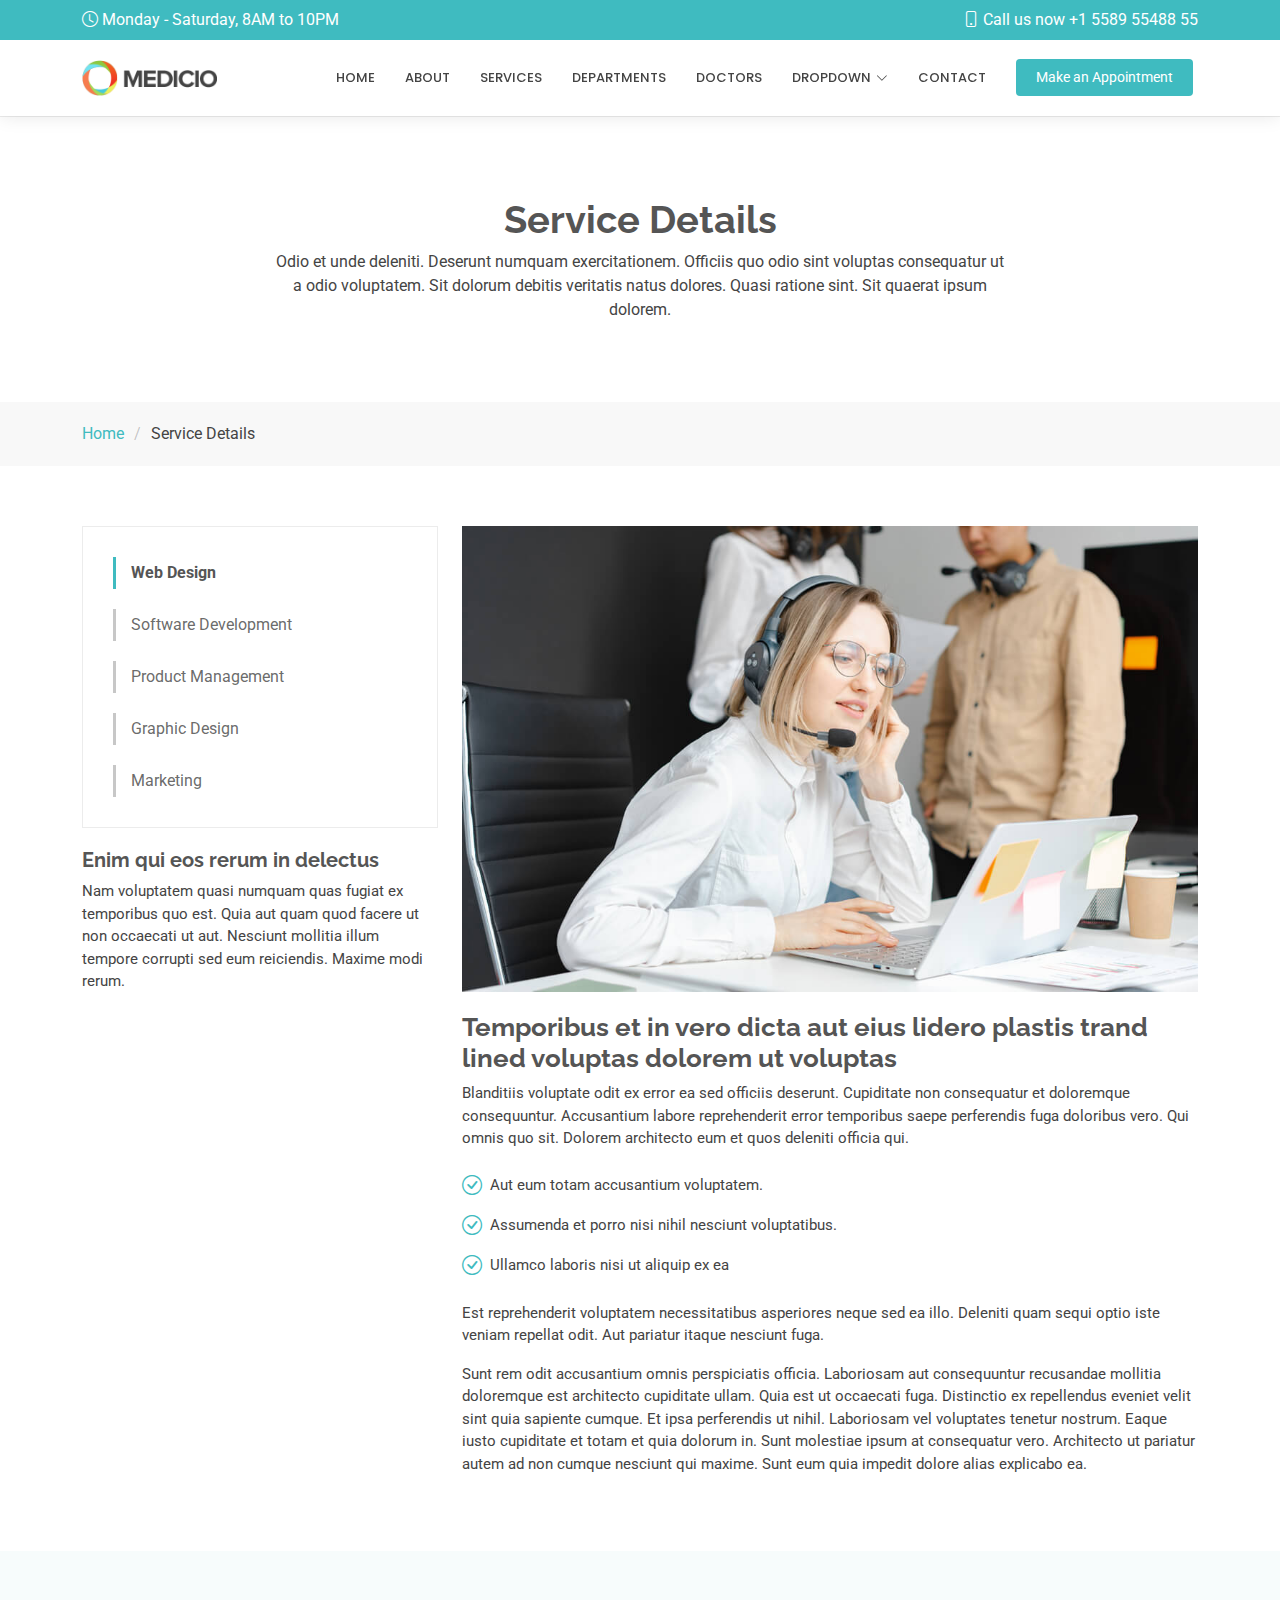
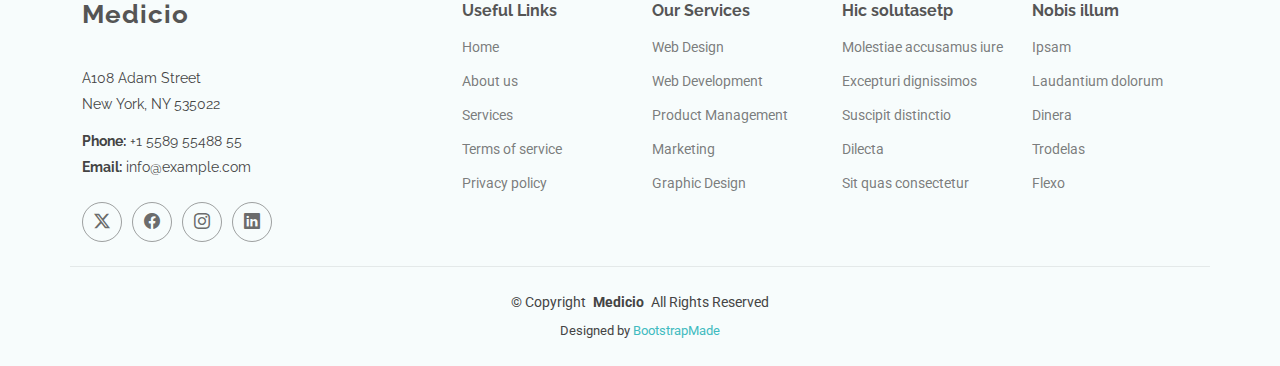
<file: service-details.html>
<!DOCTYPE html>
<html lang="en">

<head>
  <meta charset="utf-8">
  <meta content="width=device-width, initial-scale=1.0" name="viewport">
  <title>Service Details - Medicio Bootstrap Template</title>
  <meta name="description" content="">
  <meta name="keywords" content="">

  <!-- Favicons -->
  <link href="assets/img/favicon.png" rel="icon">
  <link href="assets/img/apple-touch-icon.png" rel="apple-touch-icon">

  <!-- Fonts -->
  <link href="https://fonts.googleapis.com" rel="preconnect">
  <link href="https://fonts.gstatic.com" rel="preconnect" crossorigin>
  <link href="https://fonts.googleapis.com/css2?family=Roboto:ital,wght@0,100;0,300;0,400;0,500;0,700;0,900;1,100;1,300;1,400;1,500;1,700;1,900&family=Poppins:ital,wght@0,100;0,200;0,300;0,400;0,500;0,600;0,700;0,800;0,900;1,100;1,200;1,300;1,400;1,500;1,600;1,700;1,800;1,900&family=Raleway:ital,wght@0,100;0,200;0,300;0,400;0,500;0,600;0,700;0,800;0,900;1,100;1,200;1,300;1,400;1,500;1,600;1,700;1,800;1,900&display=swap" rel="stylesheet">

  <!-- Vendor CSS Files -->
  <link href="assets/vendor/bootstrap/css/bootstrap.min.css" rel="stylesheet">
  <link href="assets/vendor/bootstrap-icons/bootstrap-icons.css" rel="stylesheet">
  <link href="assets/vendor/aos/aos.css" rel="stylesheet">
  <link href="assets/vendor/fontawesome-free/css/all.min.css" rel="stylesheet">
  <link href="assets/vendor/glightbox/css/glightbox.min.css" rel="stylesheet">
  <link href="assets/vendor/swiper/swiper-bundle.min.css" rel="stylesheet">

  <!-- Main CSS File -->
  <link href="assets/css/main.css" rel="stylesheet">

  <!-- =======================================================
  * Template Name: Medicio
  * Template URL: https://bootstrapmade.com/medicio-free-bootstrap-theme/
  * Updated: Aug 07 2024 with Bootstrap v5.3.3
  * Author: BootstrapMade.com
  * License: https://bootstrapmade.com/license/
  ======================================================== -->
</head>

<body class="service-details-page">

  <header id="header" class="header sticky-top">

    <div class="topbar d-flex align-items-center">
      <div class="container d-flex justify-content-center justify-content-md-between">
        <div class="d-none d-md-flex align-items-center">
          <i class="bi bi-clock me-1"></i> Monday - Saturday, 8AM to 10PM
        </div>
        <div class="d-flex align-items-center">
          <i class="bi bi-phone me-1"></i> Call us now +1 5589 55488 55
        </div>
      </div>
    </div><!-- End Top Bar -->

    <div class="branding d-flex align-items-center">

      <div class="container position-relative d-flex align-items-center justify-content-end">
        <a href="index.html" class="logo d-flex align-items-center me-auto">
          <img src="assets/img/logo.png" alt="">
          <!-- Uncomment the line below if you also wish to use a text logo -->
          <!-- <h1 class="sitename">Medicio</h1>  -->
        </a>

        <nav id="navmenu" class="navmenu">
          <ul>
            <li><a href="#hero">Home</a></li>
            <li><a href="#about">About</a></li>
            <li><a href="#services">Services</a></li>
            <li><a href="#departments">Departments</a></li>
            <li><a href="#doctors">Doctors</a></li>
            <li class="dropdown"><a href="#"><span>Dropdown</span> <i class="bi bi-chevron-down toggle-dropdown"></i></a>
              <ul>
                <li><a href="#">Dropdown 1</a></li>
                <li class="dropdown"><a href="#"><span>Deep Dropdown</span> <i class="bi bi-chevron-down toggle-dropdown"></i></a>
                  <ul>
                    <li><a href="#">Deep Dropdown 1</a></li>
                    <li><a href="#">Deep Dropdown 2</a></li>
                    <li><a href="#">Deep Dropdown 3</a></li>
                    <li><a href="#">Deep Dropdown 4</a></li>
                    <li><a href="#">Deep Dropdown 5</a></li>
                  </ul>
                </li>
                <li><a href="#">Dropdown 2</a></li>
                <li><a href="#">Dropdown 3</a></li>
                <li><a href="#">Dropdown 4</a></li>
              </ul>
            </li>
            <li><a href="#contact">Contact</a></li>
          </ul>
          <i class="mobile-nav-toggle d-xl-none bi bi-list"></i>
        </nav>

        <a class="cta-btn" href="index.html#appointment">Make an Appointment</a>

      </div>

    </div>

  </header>

  <main class="main">

    <!-- Page Title -->
    <div class="page-title">
      <div class="heading">
        <div class="container">
          <div class="row d-flex justify-content-center text-center">
            <div class="col-lg-8">
              <h1 class="heading-title">Service Details</h1>
              <p class="mb-0">
                Odio et unde deleniti. Deserunt numquam exercitationem. Officiis quo
                odio sint voluptas consequatur ut a odio voluptatem. Sit dolorum
                debitis veritatis natus dolores. Quasi ratione sint. Sit quaerat
                ipsum dolorem.
              </p>
            </div>
          </div>
        </div>
      </div>
      <nav class="breadcrumbs">
        <div class="container">
          <ol>
            <li><a href="index.html">Home</a></li>
            <li class="current">Service Details</li>
          </ol>
        </div>
      </nav>
    </div><!-- End Page Title -->

    <!-- Service Details Section -->
    <section id="service-details" class="service-details section">

      <div class="container">

        <div class="row gy-4">

          <div class="col-lg-4" data-aos="fade-up" data-aos-delay="100">
            <div class="services-list">
              <a href="#" class="active">Web Design</a>
              <a href="#">Software Development</a>
              <a href="#">Product Management</a>
              <a href="#">Graphic Design</a>
              <a href="#">Marketing</a>
            </div>

            <h4>Enim qui eos rerum in delectus</h4>
            <p>Nam voluptatem quasi numquam quas fugiat ex temporibus quo est. Quia aut quam quod facere ut non occaecati ut aut. Nesciunt mollitia illum tempore corrupti sed eum reiciendis. Maxime modi rerum.</p>
          </div>

          <div class="col-lg-8" data-aos="fade-up" data-aos-delay="200">
            <img src="assets/img/services.jpg" alt="" class="img-fluid services-img">
            <h3>Temporibus et in vero dicta aut eius lidero plastis trand lined voluptas dolorem ut voluptas</h3>
            <p>
              Blanditiis voluptate odit ex error ea sed officiis deserunt. Cupiditate non consequatur et doloremque consequuntur. Accusantium labore reprehenderit error temporibus saepe perferendis fuga doloribus vero. Qui omnis quo sit. Dolorem architecto eum et quos deleniti officia qui.
            </p>
            <ul>
              <li><i class="bi bi-check-circle"></i> <span>Aut eum totam accusantium voluptatem.</span></li>
              <li><i class="bi bi-check-circle"></i> <span>Assumenda et porro nisi nihil nesciunt voluptatibus.</span></li>
              <li><i class="bi bi-check-circle"></i> <span>Ullamco laboris nisi ut aliquip ex ea</span></li>
            </ul>
            <p>
              Est reprehenderit voluptatem necessitatibus asperiores neque sed ea illo. Deleniti quam sequi optio iste veniam repellat odit. Aut pariatur itaque nesciunt fuga.
            </p>
            <p>
              Sunt rem odit accusantium omnis perspiciatis officia. Laboriosam aut consequuntur recusandae mollitia doloremque est architecto cupiditate ullam. Quia est ut occaecati fuga. Distinctio ex repellendus eveniet velit sint quia sapiente cumque. Et ipsa perferendis ut nihil. Laboriosam vel voluptates tenetur nostrum. Eaque iusto cupiditate et totam et quia dolorum in. Sunt molestiae ipsum at consequatur vero. Architecto ut pariatur autem ad non cumque nesciunt qui maxime. Sunt eum quia impedit dolore alias explicabo ea.
            </p>
          </div>

        </div>

      </div>

    </section><!-- /Service Details Section -->

  </main>

  <footer id="footer" class="footer light-background">

    <div class="container footer-top">
      <div class="row gy-4">
        <div class="col-lg-4 col-md-6 footer-about">
          <a href="index.html" class="logo d-flex align-items-center">
            <span class="sitename">Medicio</span>
          </a>
          <div class="footer-contact pt-3">
            <p>A108 Adam Street</p>
            <p>New York, NY 535022</p>
            <p class="mt-3"><strong>Phone:</strong> <span>+1 5589 55488 55</span></p>
            <p><strong>Email:</strong> <span>info@example.com</span></p>
          </div>
          <div class="social-links d-flex mt-4">
            <a href=""><i class="bi bi-twitter-x"></i></a>
            <a href=""><i class="bi bi-facebook"></i></a>
            <a href=""><i class="bi bi-instagram"></i></a>
            <a href=""><i class="bi bi-linkedin"></i></a>
          </div>
        </div>

        <div class="col-lg-2 col-md-3 footer-links">
          <h4>Useful Links</h4>
          <ul>
            <li><a href="#">Home</a></li>
            <li><a href="#">About us</a></li>
            <li><a href="#">Services</a></li>
            <li><a href="#">Terms of service</a></li>
            <li><a href="#">Privacy policy</a></li>
          </ul>
        </div>

        <div class="col-lg-2 col-md-3 footer-links">
          <h4>Our Services</h4>
          <ul>
            <li><a href="#">Web Design</a></li>
            <li><a href="#">Web Development</a></li>
            <li><a href="#">Product Management</a></li>
            <li><a href="#">Marketing</a></li>
            <li><a href="#">Graphic Design</a></li>
          </ul>
        </div>

        <div class="col-lg-2 col-md-3 footer-links">
          <h4>Hic solutasetp</h4>
          <ul>
            <li><a href="#">Molestiae accusamus iure</a></li>
            <li><a href="#">Excepturi dignissimos</a></li>
            <li><a href="#">Suscipit distinctio</a></li>
            <li><a href="#">Dilecta</a></li>
            <li><a href="#">Sit quas consectetur</a></li>
          </ul>
        </div>

        <div class="col-lg-2 col-md-3 footer-links">
          <h4>Nobis illum</h4>
          <ul>
            <li><a href="#">Ipsam</a></li>
            <li><a href="#">Laudantium dolorum</a></li>
            <li><a href="#">Dinera</a></li>
            <li><a href="#">Trodelas</a></li>
            <li><a href="#">Flexo</a></li>
          </ul>
        </div>

      </div>
    </div>

    <div class="container copyright text-center mt-4">
      <p>© <span>Copyright</span> <strong class="px-1 sitename">Medicio</strong> <span>All Rights Reserved</span></p>
      <div class="credits">
        <!-- All the links in the footer should remain intact. -->
        <!-- You can delete the links only if you've purchased the pro version. -->
        <!-- Licensing information: https://bootstrapmade.com/license/ -->
        <!-- Purchase the pro version with working PHP/AJAX contact form: [buy-url] -->
        Designed by <a href="https://bootstrapmade.com/">BootstrapMade</a>
      </div>
    </div>

  </footer>

  <!-- Scroll Top -->
  <a href="#" id="scroll-top" class="scroll-top d-flex align-items-center justify-content-center"><i class="bi bi-arrow-up-short"></i></a>

  <!-- Preloader -->
  <div id="preloader"></div>

  <!-- Vendor JS Files -->
  <script src="assets/vendor/bootstrap/js/bootstrap.bundle.min.js"></script>
  <script src="assets/vendor/php-email-form/validate.js"></script>
  <script src="assets/vendor/aos/aos.js"></script>
  <script src="assets/vendor/glightbox/js/glightbox.min.js"></script>
  <script src="assets/vendor/purecounter/purecounter_vanilla.js"></script>
  <script src="assets/vendor/swiper/swiper-bundle.min.js"></script>

  <!-- Main JS File -->
  <script src="assets/js/main.js"></script>

</body>

</html>
</file>
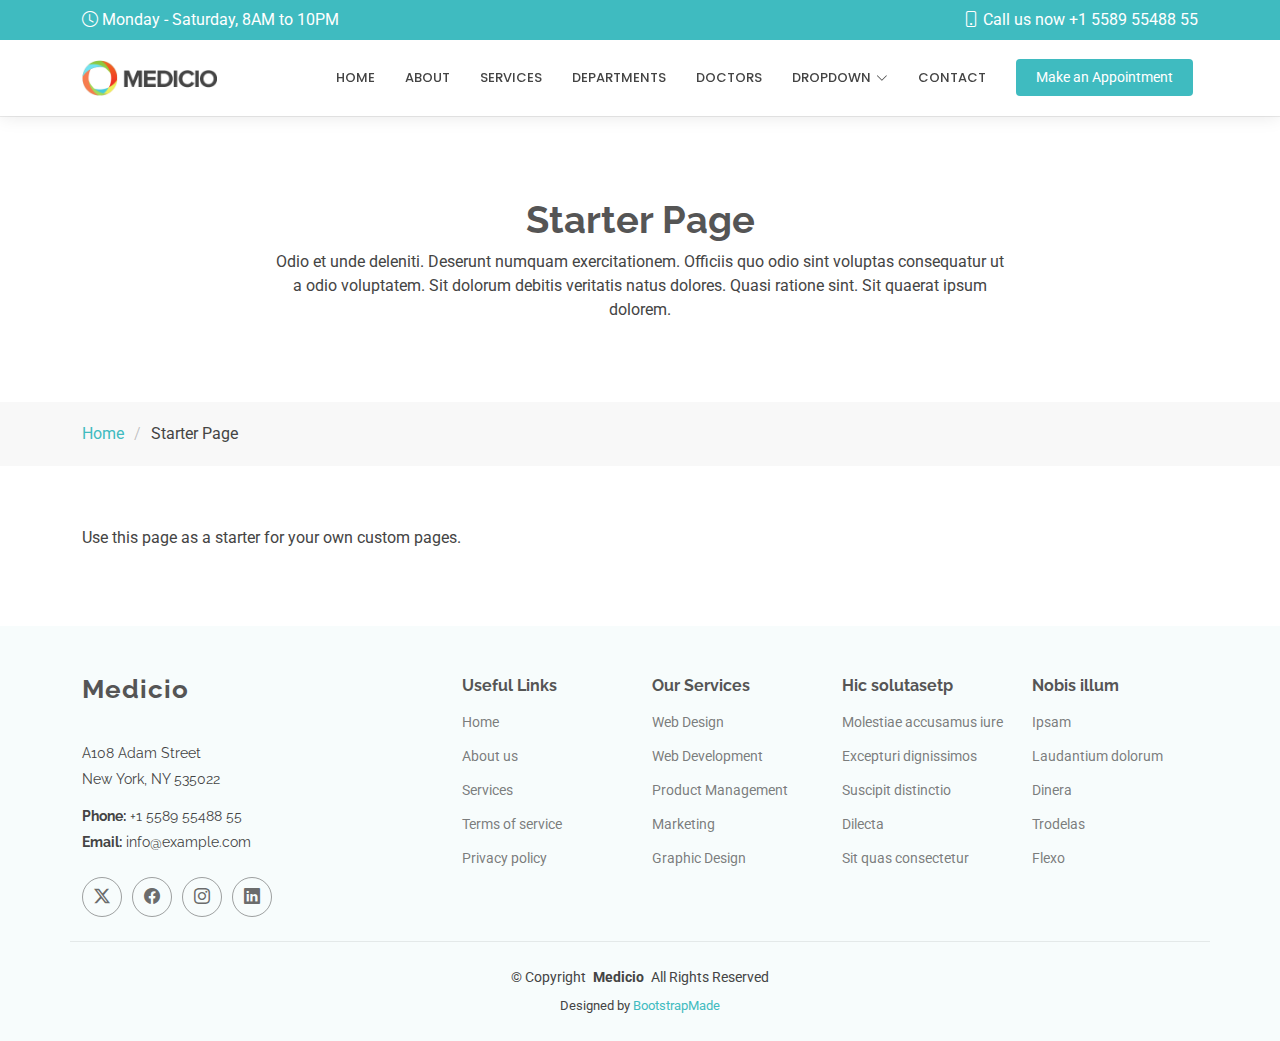
<file: starter-page.html>
<!DOCTYPE html>
<html lang="en">

<head>
  <meta charset="utf-8">
  <meta content="width=device-width, initial-scale=1.0" name="viewport">
  <title>Starter Page - Medicio Bootstrap Template</title>
  <meta name="description" content="">
  <meta name="keywords" content="">

  <!-- Favicons -->
  <link href="assets/img/favicon.png" rel="icon">
  <link href="assets/img/apple-touch-icon.png" rel="apple-touch-icon">

  <!-- Fonts -->
  <link href="https://fonts.googleapis.com" rel="preconnect">
  <link href="https://fonts.gstatic.com" rel="preconnect" crossorigin>
  <link href="https://fonts.googleapis.com/css2?family=Roboto:ital,wght@0,100;0,300;0,400;0,500;0,700;0,900;1,100;1,300;1,400;1,500;1,700;1,900&family=Poppins:ital,wght@0,100;0,200;0,300;0,400;0,500;0,600;0,700;0,800;0,900;1,100;1,200;1,300;1,400;1,500;1,600;1,700;1,800;1,900&family=Raleway:ital,wght@0,100;0,200;0,300;0,400;0,500;0,600;0,700;0,800;0,900;1,100;1,200;1,300;1,400;1,500;1,600;1,700;1,800;1,900&display=swap" rel="stylesheet">

  <!-- Vendor CSS Files -->
  <link href="assets/vendor/bootstrap/css/bootstrap.min.css" rel="stylesheet">
  <link href="assets/vendor/bootstrap-icons/bootstrap-icons.css" rel="stylesheet">
  <link href="assets/vendor/aos/aos.css" rel="stylesheet">
  <link href="assets/vendor/fontawesome-free/css/all.min.css" rel="stylesheet">
  <link href="assets/vendor/glightbox/css/glightbox.min.css" rel="stylesheet">
  <link href="assets/vendor/swiper/swiper-bundle.min.css" rel="stylesheet">

  <!-- Main CSS File -->
  <link href="assets/css/main.css" rel="stylesheet">

  <!-- =======================================================
  * Template Name: Medicio
  * Template URL: https://bootstrapmade.com/medicio-free-bootstrap-theme/
  * Updated: Aug 07 2024 with Bootstrap v5.3.3
  * Author: BootstrapMade.com
  * License: https://bootstrapmade.com/license/
  ======================================================== -->
</head>

<body class="starter-page-page">

  <header id="header" class="header sticky-top">

    <div class="topbar d-flex align-items-center">
      <div class="container d-flex justify-content-center justify-content-md-between">
        <div class="d-none d-md-flex align-items-center">
          <i class="bi bi-clock me-1"></i> Monday - Saturday, 8AM to 10PM
        </div>
        <div class="d-flex align-items-center">
          <i class="bi bi-phone me-1"></i> Call us now +1 5589 55488 55
        </div>
      </div>
    </div><!-- End Top Bar -->

    <div class="branding d-flex align-items-center">

      <div class="container position-relative d-flex align-items-center justify-content-end">
        <a href="index.html" class="logo d-flex align-items-center me-auto">
          <img src="assets/img/logo.png" alt="">
          <!-- Uncomment the line below if you also wish to use a text logo -->
          <!-- <h1 class="sitename">Medicio</h1>  -->
        </a>

        <nav id="navmenu" class="navmenu">
          <ul>
            <li><a href="#hero">Home</a></li>
            <li><a href="#about">About</a></li>
            <li><a href="#services">Services</a></li>
            <li><a href="#departments">Departments</a></li>
            <li><a href="#doctors">Doctors</a></li>
            <li class="dropdown"><a href="#"><span>Dropdown</span> <i class="bi bi-chevron-down toggle-dropdown"></i></a>
              <ul>
                <li><a href="#">Dropdown 1</a></li>
                <li class="dropdown"><a href="#"><span>Deep Dropdown</span> <i class="bi bi-chevron-down toggle-dropdown"></i></a>
                  <ul>
                    <li><a href="#">Deep Dropdown 1</a></li>
                    <li><a href="#">Deep Dropdown 2</a></li>
                    <li><a href="#">Deep Dropdown 3</a></li>
                    <li><a href="#">Deep Dropdown 4</a></li>
                    <li><a href="#">Deep Dropdown 5</a></li>
                  </ul>
                </li>
                <li><a href="#">Dropdown 2</a></li>
                <li><a href="#">Dropdown 3</a></li>
                <li><a href="#">Dropdown 4</a></li>
              </ul>
            </li>
            <li><a href="#contact">Contact</a></li>
          </ul>
          <i class="mobile-nav-toggle d-xl-none bi bi-list"></i>
        </nav>

        <a class="cta-btn" href="index.html#appointment">Make an Appointment</a>

      </div>

    </div>

  </header>

  <main class="main">

    <!-- Page Title -->
    <div class="page-title">
      <div class="heading">
        <div class="container">
          <div class="row d-flex justify-content-center text-center">
            <div class="col-lg-8">
              <h1 class="heading-title">Starter Page</h1>
              <p class="mb-0">
                Odio et unde deleniti. Deserunt numquam exercitationem. Officiis quo
                odio sint voluptas consequatur ut a odio voluptatem. Sit dolorum
                debitis veritatis natus dolores. Quasi ratione sint. Sit quaerat
                ipsum dolorem.
              </p>
            </div>
          </div>
        </div>
      </div>
      <nav class="breadcrumbs">
        <div class="container">
          <ol>
            <li><a href="index.html">Home</a></li>
            <li class="current">Starter Page</li>
          </ol>
        </div>
      </nav>
    </div><!-- End Page Title -->

    <!-- Starter Section Section -->
    <section id="starter-section" class="starter-section section">

      <div class="container" data-aos="fade-up">
        <p>Use this page as a starter for your own custom pages.</p>
      </div>

    </section><!-- /Starter Section Section -->

  </main>

  <footer id="footer" class="footer light-background">

    <div class="container footer-top">
      <div class="row gy-4">
        <div class="col-lg-4 col-md-6 footer-about">
          <a href="index.html" class="logo d-flex align-items-center">
            <span class="sitename">Medicio</span>
          </a>
          <div class="footer-contact pt-3">
            <p>A108 Adam Street</p>
            <p>New York, NY 535022</p>
            <p class="mt-3"><strong>Phone:</strong> <span>+1 5589 55488 55</span></p>
            <p><strong>Email:</strong> <span>info@example.com</span></p>
          </div>
          <div class="social-links d-flex mt-4">
            <a href=""><i class="bi bi-twitter-x"></i></a>
            <a href=""><i class="bi bi-facebook"></i></a>
            <a href=""><i class="bi bi-instagram"></i></a>
            <a href=""><i class="bi bi-linkedin"></i></a>
          </div>
        </div>

        <div class="col-lg-2 col-md-3 footer-links">
          <h4>Useful Links</h4>
          <ul>
            <li><a href="#">Home</a></li>
            <li><a href="#">About us</a></li>
            <li><a href="#">Services</a></li>
            <li><a href="#">Terms of service</a></li>
            <li><a href="#">Privacy policy</a></li>
          </ul>
        </div>

        <div class="col-lg-2 col-md-3 footer-links">
          <h4>Our Services</h4>
          <ul>
            <li><a href="#">Web Design</a></li>
            <li><a href="#">Web Development</a></li>
            <li><a href="#">Product Management</a></li>
            <li><a href="#">Marketing</a></li>
            <li><a href="#">Graphic Design</a></li>
          </ul>
        </div>

        <div class="col-lg-2 col-md-3 footer-links">
          <h4>Hic solutasetp</h4>
          <ul>
            <li><a href="#">Molestiae accusamus iure</a></li>
            <li><a href="#">Excepturi dignissimos</a></li>
            <li><a href="#">Suscipit distinctio</a></li>
            <li><a href="#">Dilecta</a></li>
            <li><a href="#">Sit quas consectetur</a></li>
          </ul>
        </div>

        <div class="col-lg-2 col-md-3 footer-links">
          <h4>Nobis illum</h4>
          <ul>
            <li><a href="#">Ipsam</a></li>
            <li><a href="#">Laudantium dolorum</a></li>
            <li><a href="#">Dinera</a></li>
            <li><a href="#">Trodelas</a></li>
            <li><a href="#">Flexo</a></li>
          </ul>
        </div>

      </div>
    </div>

    <div class="container copyright text-center mt-4">
      <p>© <span>Copyright</span> <strong class="px-1 sitename">Medicio</strong> <span>All Rights Reserved</span></p>
      <div class="credits">
        <!-- All the links in the footer should remain intact. -->
        <!-- You can delete the links only if you've purchased the pro version. -->
        <!-- Licensing information: https://bootstrapmade.com/license/ -->
        <!-- Purchase the pro version with working PHP/AJAX contact form: [buy-url] -->
        Designed by <a href="https://bootstrapmade.com/">BootstrapMade</a>
      </div>
    </div>

  </footer>

  <!-- Scroll Top -->
  <a href="#" id="scroll-top" class="scroll-top d-flex align-items-center justify-content-center"><i class="bi bi-arrow-up-short"></i></a>

  <!-- Preloader -->
  <div id="preloader"></div>

  <!-- Vendor JS Files -->
  <script src="assets/vendor/bootstrap/js/bootstrap.bundle.min.js"></script>
  <script src="assets/vendor/php-email-form/validate.js"></script>
  <script src="assets/vendor/aos/aos.js"></script>
  <script src="assets/vendor/glightbox/js/glightbox.min.js"></script>
  <script src="assets/vendor/purecounter/purecounter_vanilla.js"></script>
  <script src="assets/vendor/swiper/swiper-bundle.min.js"></script>

  <!-- Main JS File -->
  <script src="assets/js/main.js"></script>

</body>

</html>
</file>
<file: assets/css/main.css>
/**
* Template Name: Medicio
* Template URL: https://bootstrapmade.com/medicio-free-bootstrap-theme/
* Updated: Aug 07 2024 with Bootstrap v5.3.3
* Author: BootstrapMade.com
* License: https://bootstrapmade.com/license/
*/

/*--------------------------------------------------------------
# Font & Color Variables
# Help: https://bootstrapmade.com/color-system/
--------------------------------------------------------------*/
/* Fonts */
:root {
  --default-font: "Roboto",  system-ui, -apple-system, "Segoe UI", Roboto, "Helvetica Neue", Arial, "Noto Sans", "Liberation Sans", sans-serif, "Apple Color Emoji", "Segoe UI Emoji", "Segoe UI Symbol", "Noto Color Emoji";
  --heading-font: "Raleway",  sans-serif;
  --nav-font: "Poppins",  sans-serif;
}

/* Global Colors - The following color variables are used throughout the website. Updating them here will change the color scheme of the entire website */
:root { 
  --background-color: #ffffff; /* Background color for the entire website, including individual sections */
  --default-color: #444444; /* Default color used for the majority of the text content across the entire website */
  --heading-color: #555555; /* Color for headings, subheadings and title throughout the website */
  --accent-color: #3fbbc0; /* Accent color that represents your brand on the website. It's used for buttons, links, and other elements that need to stand out */
  --surface-color: #ffffff; /* The surface color is used as a background of boxed elements within sections, such as cards, icon boxes, or other elements that require a visual separation from the global background. */
  --contrast-color: #ffffff; /* Contrast color for text, ensuring readability against backgrounds of accent, heading, or default colors. */
}

/* Nav Menu Colors - The following color variables are used specifically for the navigation menu. They are separate from the global colors to allow for more customization options */
:root {
  --nav-color: #444444;  /* The default color of the main navmenu links */
  --nav-hover-color: #3fbbc0; /* Applied to main navmenu links when they are hovered over or active */
  --nav-mobile-background-color: #ffffff; /* Used as the background color for mobile navigation menu */
  --nav-dropdown-background-color: #ffffff; /* Used as the background color for dropdown items that appear when hovering over primary navigation items */
  --nav-dropdown-color: #444444; /* Used for navigation links of the dropdown items in the navigation menu. */
  --nav-dropdown-hover-color: #3fbbc0; /* Similar to --nav-hover-color, this color is applied to dropdown navigation links when they are hovered over. */
}

/* Color Presets - These classes override global colors when applied to any section or element, providing reuse of the sam color scheme. */

.light-background {
  --background-color: #f7fcfc;
  --surface-color: #ffffff;
}

.dark-background {
  --background-color: #060606;
  --default-color: #ffffff;
  --heading-color: #ffffff;
  --surface-color: #252525;
  --contrast-color: #ffffff;
}

.accent-background {
  --background-color: #3fbbc0;
  --default-color: #ffffff;
  --heading-color: #ffffff;
  --surface-color: #65c9cd;
}

/* Smooth scroll */
:root {
  scroll-behavior: smooth;
}

/*--------------------------------------------------------------
# General Styling & Shared Classes
--------------------------------------------------------------*/
body {
  color: var(--default-color);
  background-color: var(--background-color);
  font-family: var(--default-font);
}

a {
  color: var(--accent-color);
  text-decoration: none;
  transition: 0.3s;
}

a:hover {
  color: color-mix(in srgb, var(--accent-color), transparent 25%);
  text-decoration: none;
}

h1,
h2,
h3,
h4,
h5,
h6 {
  color: var(--heading-color);
  font-family: var(--heading-font);
}

/* Pulsating Play Button
------------------------------*/
.pulsating-play-btn {
  width: 94px;
  height: 94px;
  background: radial-gradient(var(--accent-color) 50%, color-mix(in srgb, var(--accent-color), transparent 75%) 52%);
  border-radius: 50%;
  display: block;
  position: relative;
  overflow: hidden;
}

.pulsating-play-btn:before {
  content: "";
  position: absolute;
  width: 120px;
  height: 120px;
  animation-delay: 0s;
  animation: pulsate-play-btn 2s;
  animation-direction: forwards;
  animation-iteration-count: infinite;
  animation-timing-function: steps;
  opacity: 1;
  border-radius: 50%;
  border: 5px solid color-mix(in srgb, var(--accent-color), transparent 30%);
  top: -15%;
  left: -15%;
  background: rgba(198, 16, 0, 0);
}

.pulsating-play-btn:after {
  content: "";
  position: absolute;
  left: 50%;
  top: 50%;
  transform: translateX(-40%) translateY(-50%);
  width: 0;
  height: 0;
  border-top: 10px solid transparent;
  border-bottom: 10px solid transparent;
  border-left: 15px solid #fff;
  z-index: 100;
  transition: all 400ms cubic-bezier(0.55, 0.055, 0.675, 0.19);
}

.pulsating-play-btn:hover:before {
  content: "";
  position: absolute;
  left: 50%;
  top: 50%;
  transform: translateX(-40%) translateY(-50%);
  width: 0;
  height: 0;
  border: none;
  border-top: 10px solid transparent;
  border-bottom: 10px solid transparent;
  border-left: 15px solid #fff;
  z-index: 200;
  animation: none;
  border-radius: 0;
}

.pulsating-play-btn:hover:after {
  border-left: 15px solid var(--accent-color);
  transform: scale(20);
}

@keyframes pulsate-play-btn {
  0% {
    transform: scale(0.6, 0.6);
    opacity: 1;
  }

  100% {
    transform: scale(1, 1);
    opacity: 0;
  }
}

/* PHP Email Form Messages
------------------------------*/
.php-email-form .error-message {
  display: none;
  background: #df1529;
  color: #ffffff;
  text-align: left;
  padding: 15px;
  margin-bottom: 24px;
  font-weight: 600;
}

.php-email-form .sent-message {
  display: none;
  color: #ffffff;
  background: #059652;
  text-align: center;
  padding: 15px;
  margin-bottom: 24px;
  font-weight: 600;
}

.php-email-form .loading {
  display: none;
  background: var(--surface-color);
  text-align: center;
  padding: 15px;
  margin-bottom: 24px;
}

.php-email-form .loading:before {
  content: "";
  display: inline-block;
  border-radius: 50%;
  width: 24px;
  height: 24px;
  margin: 0 10px -6px 0;
  border: 3px solid var(--accent-color);
  border-top-color: var(--surface-color);
  animation: php-email-form-loading 1s linear infinite;
}

@keyframes php-email-form-loading {
  0% {
    transform: rotate(0deg);
  }

  100% {
    transform: rotate(360deg);
  }
}

/*--------------------------------------------------------------
# Global Header
--------------------------------------------------------------*/
.header {
  color: var(--default-color);
  background-color: var(--background-color);
  transition: all 0.5s;
  z-index: 997;
  box-shadow: 0px 0 18px rgba(0, 0, 0, 0.1);
}

.header .topbar {
  background-color: var(--accent-color);
  color: var(--contrast-color);
  height: 40px;
  padding: 0;
  transition: all 0.5s;
}

.header .branding {
  min-height: 60px;
  padding: 10px 0;
}

.header .logo {
  line-height: 1;
}

.header .logo img {
  max-height: 36px;
  margin-right: 8px;
}

.header .logo h1 {
  font-size: 30px;
  margin: 0;
  font-weight: 700;
  color: var(--heading-color);
}

.header .cta-btn,
.header .cta-btn:focus {
  color: var(--contrast-color);
  background: var(--accent-color);
  font-size: 14px;
  padding: 8px 20px;
  margin: 0 5px 0 30px;
  border-radius: 4px;
  transition: 0.3s;
}

.header .cta-btn:hover,
.header .cta-btn:focus:hover {
  color: var(--contrast-color);
  background: color-mix(in srgb, var(--accent-color), transparent 15%);
}

/*--------------------------------------------------------------
# Navigation Menu
--------------------------------------------------------------*/
/* Navmenu - Desktop */
@media (min-width: 1200px) {
  .navmenu {
    padding: 0;
  }

  .navmenu ul {
    margin: 0;
    padding: 0;
    display: flex;
    list-style: none;
    align-items: center;
  }

  .navmenu li {
    position: relative;
  }

  .navmenu a,
  .navmenu a:focus {
    color: var(--nav-color);
    padding: 18px 15px;
    font-size: 13px;
    font-family: var(--nav-font);
    font-weight: 500;
    text-transform: uppercase;
    display: flex;
    align-items: center;
    justify-content: space-between;
    white-space: nowrap;
    transition: 0.3s;
  }

  .navmenu a i,
  .navmenu a:focus i {
    font-size: 12px;
    line-height: 0;
    margin-left: 5px;
    transition: 0.3s;
  }

  .navmenu li:last-child a {
    padding-right: 0;
  }

  .navmenu li:hover>a,
  .navmenu .active,
  .navmenu .active:focus {
    color: var(--nav-hover-color);
  }

  .navmenu .dropdown ul {
    margin: 0;
    padding: 10px 0;
    background: var(--nav-dropdown-background-color);
    display: block;
    position: absolute;
    visibility: hidden;
    left: 14px;
    top: 130%;
    opacity: 0;
    transition: 0.3s;
    border-radius: 4px;
    z-index: 99;
    box-shadow: 0px 0px 30px rgba(0, 0, 0, 0.1);
  }

  .navmenu .dropdown ul li {
    min-width: 200px;
  }

  .navmenu .dropdown ul a {
    padding: 10px 20px;
    font-size: 15px;
    text-transform: none;
    color: var(--nav-dropdown-color);
  }

  .navmenu .dropdown ul a i {
    font-size: 12px;
  }

  .navmenu .dropdown ul a:hover,
  .navmenu .dropdown ul .active:hover,
  .navmenu .dropdown ul li:hover>a {
    color: var(--nav-dropdown-hover-color);
  }

  .navmenu .dropdown:hover>ul {
    opacity: 1;
    top: 100%;
    visibility: visible;
  }

  .navmenu .dropdown .dropdown ul {
    top: 0;
    left: -90%;
    visibility: hidden;
  }

  .navmenu .dropdown .dropdown:hover>ul {
    opacity: 1;
    top: 0;
    left: -100%;
    visibility: visible;
  }
}

/* Navmenu - Mobile */
@media (max-width: 1199px) {
  .mobile-nav-toggle {
    color: var(--nav-color);
    font-size: 28px;
    line-height: 0;
    margin-right: 10px;
    cursor: pointer;
    transition: color 0.3s;
  }

  .navmenu {
    padding: 0;
    z-index: 9997;
  }

  .navmenu ul {
    display: none;
    list-style: none;
    position: absolute;
    inset: 60px 20px 20px 20px;
    padding: 10px 0;
    margin: 0;
    border-radius: 6px;
    background-color: var(--nav-mobile-background-color);
    overflow-y: auto;
    transition: 0.3s;
    z-index: 9998;
    box-shadow: 0px 0px 30px rgba(0, 0, 0, 0.1);
  }

  .navmenu a,
  .navmenu a:focus {
    color: var(--nav-dropdown-color);
    padding: 10px 20px;
    font-family: var(--nav-font);
    font-size: 17px;
    font-weight: 500;
    display: flex;
    align-items: center;
    justify-content: space-between;
    white-space: nowrap;
    transition: 0.3s;
  }

  .navmenu a i,
  .navmenu a:focus i {
    font-size: 12px;
    line-height: 0;
    margin-left: 5px;
    width: 30px;
    height: 30px;
    display: flex;
    align-items: center;
    justify-content: center;
    border-radius: 50%;
    transition: 0.3s;
    background-color: color-mix(in srgb, var(--accent-color), transparent 90%);
  }

  .navmenu a i:hover,
  .navmenu a:focus i:hover {
    background-color: var(--accent-color);
    color: var(--contrast-color);
  }

  .navmenu a:hover,
  .navmenu .active,
  .navmenu .active:focus {
    color: var(--nav-dropdown-hover-color);
  }

  .navmenu .active i,
  .navmenu .active:focus i {
    background-color: var(--accent-color);
    color: var(--contrast-color);
    transform: rotate(180deg);
  }

  .navmenu .dropdown ul {
    position: static;
    display: none;
    z-index: 99;
    padding: 10px 0;
    margin: 10px 20px;
    background-color: var(--nav-dropdown-background-color);
    border: 1px solid color-mix(in srgb, var(--default-color), transparent 90%);
    box-shadow: none;
    transition: all 0.5s ease-in-out;
  }

  .navmenu .dropdown ul ul {
    background-color: rgba(33, 37, 41, 0.1);
  }

  .navmenu .dropdown>.dropdown-active {
    display: block;
    background-color: rgba(33, 37, 41, 0.03);
  }

  .mobile-nav-active {
    overflow: hidden;
  }

  .mobile-nav-active .mobile-nav-toggle {
    color: #fff;
    position: absolute;
    font-size: 32px;
    top: 15px;
    right: 15px;
    margin-right: 0;
    z-index: 9999;
  }

  .mobile-nav-active .navmenu {
    position: fixed;
    overflow: hidden;
    inset: 0;
    background: rgba(33, 37, 41, 0.8);
    transition: 0.3s;
  }

  .mobile-nav-active .navmenu>ul {
    display: block;
  }
}

/*--------------------------------------------------------------
# Global Footer
--------------------------------------------------------------*/
.footer {
  color: var(--default-color);
  background-color: var(--background-color);
  font-size: 14px;
  position: relative;
}

.footer .footer-top {
  padding-top: 50px;
}

.footer .footer-about .logo {
  line-height: 1;
  margin-bottom: 25px;
}

.footer .footer-about .logo img {
  max-height: 40px;
  margin-right: 6px;
}

.footer .footer-about .logo span {
  color: var(--heading-color);
  font-family: var(--heading-font);
  font-size: 26px;
  font-weight: 700;
  letter-spacing: 1px;
}

.footer .footer-about p {
  font-size: 14px;
  font-family: var(--heading-font);
}

.footer .social-links a {
  display: flex;
  align-items: center;
  justify-content: center;
  width: 40px;
  height: 40px;
  border-radius: 50%;
  border: 1px solid color-mix(in srgb, var(--default-color), transparent 50%);
  font-size: 16px;
  color: color-mix(in srgb, var(--default-color), transparent 20%);
  margin-right: 10px;
  transition: 0.3s;
}

.footer .social-links a:hover {
  color: var(--accent-color);
  border-color: var(--accent-color);
}

.footer h4 {
  font-size: 16px;
  font-weight: bold;
  position: relative;
  padding-bottom: 12px;
}

.footer .footer-links {
  margin-bottom: 30px;
}

.footer .footer-links ul {
  list-style: none;
  padding: 0;
  margin: 0;
}

.footer .footer-links ul i {
  padding-right: 2px;
  font-size: 12px;
  line-height: 0;
}

.footer .footer-links ul li {
  padding: 10px 0;
  display: flex;
  align-items: center;
}

.footer .footer-links ul li:first-child {
  padding-top: 0;
}

.footer .footer-links ul a {
  color: color-mix(in srgb, var(--default-color), transparent 30%);
  display: inline-block;
  line-height: 1;
}

.footer .footer-links ul a:hover {
  color: var(--accent-color);
}

.footer .footer-contact p {
  margin-bottom: 5px;
}

.footer .copyright {
  padding: 25px 0;
  border-top: 1px solid color-mix(in srgb, var(--default-color), transparent 90%);
}

.footer .copyright p {
  margin-bottom: 0;
}

.footer .credits {
  margin-top: 8px;
  font-size: 13px;
}

/*--------------------------------------------------------------
# Preloader
--------------------------------------------------------------*/
#preloader {
  position: fixed;
  inset: 0;
  z-index: 9999;
  overflow: hidden;
  background-color: var(--background-color);
  transition: all 0.6s ease-out;
}

#preloader:before {
  content: "";
  position: fixed;
  top: calc(50% - 30px);
  left: calc(50% - 30px);
  border: 6px solid var(--accent-color);
  border-top-color: color-mix(in srgb, var(--accent-color), transparent 90%);
  border-radius: 50%;
  width: 60px;
  height: 60px;
  animation: animate-preloader 1s linear infinite;
}

@keyframes animate-preloader {
  0% {
    transform: rotate(0deg);
  }

  100% {
    transform: rotate(360deg);
  }
}

/*--------------------------------------------------------------
# Scroll Top Button
--------------------------------------------------------------*/
.scroll-top {
  position: fixed;
  visibility: hidden;
  opacity: 0;
  right: 15px;
  bottom: 15px;
  z-index: 99999;
  background-color: var(--accent-color);
  width: 40px;
  height: 40px;
  border-radius: 4px;
  transition: all 0.4s;
}

.scroll-top i {
  font-size: 24px;
  color: var(--contrast-color);
  line-height: 0;
}

.scroll-top:hover {
  background-color: color-mix(in srgb, var(--accent-color), transparent 20%);
  color: var(--contrast-color);
}

.scroll-top.active {
  visibility: visible;
  opacity: 1;
}

/*--------------------------------------------------------------
# Disable aos animation delay on mobile devices
--------------------------------------------------------------*/
@media screen and (max-width: 768px) {
  [data-aos-delay] {
    transition-delay: 0 !important;
  }
}

/*--------------------------------------------------------------
# Global Page Titles & Breadcrumbs
--------------------------------------------------------------*/
.page-title {
  color: var(--default-color);
  background-color: var(--background-color);
  position: relative;
}

.page-title .heading {
  padding: 80px 0;
  border-top: 1px solid color-mix(in srgb, var(--default-color), transparent 90%);
}

.page-title .heading h1 {
  font-size: 38px;
  font-weight: 700;
}

.page-title nav {
  background-color: color-mix(in srgb, var(--default-color), transparent 96%);
  padding: 20px 0;
}

.page-title nav ol {
  display: flex;
  flex-wrap: wrap;
  list-style: none;
  padding: 0;
  margin: 0;
  font-size: 16px;
  font-weight: 400;
}

.page-title nav ol li+li {
  padding-left: 10px;
}

.page-title nav ol li+li::before {
  content: "/";
  display: inline-block;
  padding-right: 10px;
  color: color-mix(in srgb, var(--default-color), transparent 70%);
}

/*--------------------------------------------------------------
# Global Sections
--------------------------------------------------------------*/
section,
.section {
  color: var(--default-color);
  background-color: var(--background-color);
  padding: 60px 0;
  scroll-margin-top: 120px;
  overflow: clip;
}

@media (max-width: 1199px) {

  section,
  .section {
    scroll-margin-top: 100px;
  }
}

/*--------------------------------------------------------------
# Global Section Titles
--------------------------------------------------------------*/
.section-title {
  text-align: center;
  padding-bottom: 60px;
  position: relative;
}

.section-title h2 {
  font-size: 32px;
  font-weight: 700;
  margin-bottom: 20px;
  padding-bottom: 20px;
  position: relative;
}

.section-title h2:after {
  content: "";
  position: absolute;
  display: block;
  width: 50px;
  height: 3px;
  background: var(--accent-color);
  left: 0;
  right: 0;
  bottom: 0;
  margin: auto;
}

.section-title p {
  margin-bottom: 0;
}

/*--------------------------------------------------------------
# Hero Section
--------------------------------------------------------------*/
.hero {
  padding: 0;
}

.hero .carousel {
  width: 100%;
  min-height: 70vh;
  padding: 0;
  margin: 0;
  position: relative;
}

@media (max-height: 500px),
(max-width: 580px) {
  .hero .carousel {
    min-height: 100vh;
  }
}

.hero img {
  position: absolute;
  inset: 0;
  display: block;
  width: 100%;
  height: 100%;
  object-fit: cover;
  z-index: 1;
}

.hero .carousel-item {
  position: absolute;
  inset: 0;
  background-size: cover;
  background-position: center;
  background-repeat: no-repeat;
  display: flex;
  justify-content: center;
  align-items: flex-end;
}

.hero .container {
  background: color-mix(in srgb, var(--surface-color), transparent 10%);
  position: relative;
  text-align: center;
  padding-top: 30px;
  padding-bottom: 30px;
  margin-bottom: 50px;
  border-top: 4px solid var(--accent-color);
  z-index: 3;
}

@media (max-width: 1200px) {
  .hero .container {
    margin-left: 50px;
    margin-right: 50px;
  }
}

.hero h2 {
  margin-bottom: 20px;
  font-size: 36px;
  font-weight: 700;
}

@media (max-width: 768px) {
  .hero h2 {
    font-size: 30px;
  }
}

.hero .btn-get-started {
  font-weight: 400;
  font-size: 14px;
  letter-spacing: 1px;
  display: inline-block;
  padding: 8px 32px;
  transition: 0.3s;
  margin: 10px;
  border-radius: 5px;
  color: var(--contrast-color);
  background: var(--accent-color);
}

.hero .btn-get-started:hover {
  background: color-mix(in srgb, var(--accent-color) 90%, white 15%);
}

.hero .carousel-control-prev {
  justify-content: start;
}

@media (min-width: 640px) {
  .hero .carousel-control-prev {
    padding-left: 15px;
  }
}

.hero .carousel-control-next {
  justify-content: end;
}

@media (min-width: 640px) {
  .hero .carousel-control-next {
    padding-right: 15px;
  }
}

.hero .carousel-control-next-icon,
.hero .carousel-control-prev-icon {
  background: none;
  font-size: 26px;
  line-height: 0;
  background: color-mix(in srgb, var(--default-color), transparent 90%);
  border-radius: 50px;
  color: var(--contrast-color);
  transition: 0.3s;
  width: 54px;
  height: 54px;
  display: flex;
  align-items: center;
  justify-content: center;
}

.hero .carousel-control-prev,
.hero .carousel-control-next {
  transition: 0.3s;
  opacity: 0.5;
}

.hero .carousel-control-prev:focus,
.hero .carousel-control-next:focus {
  opacity: 0.5;
}

.hero .carousel-control-prev:hover,
.hero .carousel-control-next:hover {
  opacity: 0.9;
}

.hero .carousel-control-prev:hover .carousel-control-next-icon,
.hero .carousel-control-prev:hover .carousel-control-prev-icon,
.hero .carousel-control-next:hover .carousel-control-next-icon,
.hero .carousel-control-next:hover .carousel-control-prev-icon {
  background: var(--accent-color);
  color: var(--contrast-color);
}

.hero .carousel-indicators li {
  cursor: pointer;
  background: var(--contrast-color);
  overflow: hidden;
  border: 0;
  width: 12px;
  height: 12px;
  border-radius: 50px;
  opacity: 1;
  transition: 0.3s;
}

.hero .carousel-indicators li.active {
  opacity: 1;
  background: var(--accent-color);
}

/*--------------------------------------------------------------
# Featured Services Section
--------------------------------------------------------------*/
.featured-services .service-item {
  background-color: var(--surface-color);
  box-shadow: 0px 0 25px 0 rgba(0, 0, 0, 0.1);
  padding: 50px 30px;
  transition: all 0.3s ease-in-out;
  height: 100%;
  position: relative;
  z-index: 1;
}

.featured-services .service-item:before {
  content: "";
  position: absolute;
  background: var(--accent-color);
  inset: 100% 0 0 0;
  transition: all 0.3s;
  z-index: -1;
}

.featured-services .service-item .icon {
  margin-bottom: 10px;
}

.featured-services .service-item .icon i {
  color: var(--accent-color);
  font-size: 36px;
  transition: ease-in-out 0.3s;
}

.featured-services .service-item h4 {
  font-weight: 700;
  margin-bottom: 15px;
  font-size: 20px;
}

.featured-services .service-item h4 a {
  color: var(--heading-color);
  transition: ease-in-out 0.3s;
}

.featured-services .service-item p {
  line-height: 24px;
  font-size: 14px;
  margin-bottom: 0;
  transition: ease-in-out 0.3s;
}

.featured-services .service-item:hover h4 a,
.featured-services .service-item:hover .icon i,
.featured-services .service-item:hover p {
  color: var(--contrast-color);
}

.featured-services .service-item:hover:before {
  background: var(--accent-color);
  inset: 0;
  border-radius: 0px;
}

/*--------------------------------------------------------------
# Call To Action Section
--------------------------------------------------------------*/
.call-to-action {
  padding: 80px 0;
  position: relative;
  clip-path: inset(0);
}

.call-to-action .container {
  position: relative;
  z-index: 3;
}

.call-to-action h3 {
  font-size: 28px;
  font-weight: 700;
  color: var(--default-color);
}

.call-to-action p {
  color: var(--default-color);
}

.call-to-action .cta-btn {
  font-family: var(--heading-font);
  font-weight: 500;
  font-size: 16px;
  letter-spacing: 1px;
  display: inline-block;
  padding: 12px 40px;
  border-radius: 4px;
  transition: 0.3s;
  margin: 10px;
  border: 2px solid var(--contrast-color);
  color: var(--contrast-color);
}

.call-to-action .cta-btn:hover {
  background: var(--contrast-color);
  color: var(--accent-color);
  border: 2px solid var(--accent-color);
}

/*--------------------------------------------------------------
# About Section
--------------------------------------------------------------*/
.about .content h3 {
  font-size: 1.75rem;
  font-weight: 700;
}

.about .content ul {
  list-style: none;
  padding: 0;
}

.about .content ul li {
  padding: 10px 0 0 0;
  display: flex;
}

.about .content ul i {
  color: var(--accent-color);
  margin-right: 0.5rem;
  line-height: 1.2;
  font-size: 1.25rem;
}

.about .content p:last-child {
  margin-bottom: 0;
}

.about .pulsating-play-btn {
  position: absolute;
  left: calc(50% - 47px);
  top: calc(50% - 47px);
}

/*--------------------------------------------------------------
# Stats Section
--------------------------------------------------------------*/
.stats .stats-item {
  background-color: var(--surface-color);
  box-shadow: 0px 0 30px rgba(0, 0, 0, 0.1);
  padding: 30px;
}

.stats .stats-item i {
  color: var(--accent-color);
  font-size: 42px;
  line-height: 0;
  margin-right: 20px;
}

.stats .stats-item span {
  color: var(--heading-color);
  font-size: 36px;
  display: block;
  font-weight: 600;
}

.stats .stats-item p {
  padding: 0;
  margin: 0;
  font-family: var(--heading-font);
  font-size: 16px;
}

/*--------------------------------------------------------------
# Features Section
--------------------------------------------------------------*/
.features .features-image {
  position: relative;
  min-height: 400px;
}

.features .features-image img {
  position: absolute;
  inset: 0;
  display: block;
  width: 100%;
  height: 100%;
  object-fit: cover;
  z-index: 1;
}

.features h3 {
  font-size: 28px;
  font-weight: 700;
  margin-bottom: 20px;
  padding-bottom: 20px;
  position: relative;
}

.features h3:after {
  content: "";
  background: var(--accent-color);
  position: absolute;
  display: block;
  width: 50px;
  height: 3px;
  left: 0;
  bottom: 0;
}

.features .icon-box {
  margin-top: 50px;
}

.features .icon-box i {
  color: var(--accent-color);
  background-color: var(--surface-color);
  display: flex;
  align-items: center;
  justify-content: center;
  margin-right: 25px;
  font-size: 28px;
  width: 56px;
  height: 56px;
  border-radius: 4px;
  line-height: 0;
  box-shadow: 0px 2px 30px rgba(0, 0, 0, 0.1);
  transition: 0.3s;
}

.features .icon-box:hover i {
  background-color: var(--accent-color);
  color: var(--contrast-color);
}

.features .icon-box h4 {
  font-weight: 700;
  margin-bottom: 10px;
  font-size: 18px;
}

.features .icon-box h4 a {
  color: var(--heading-color);
  transition: 0.3s;
}

.features .icon-box h4 a:hover {
  color: var(--accent-color);
}

.features .icon-box p {
  line-height: 24px;
  font-size: 14px;
  margin-bottom: 0;
}

/*--------------------------------------------------------------
# Services Section
--------------------------------------------------------------*/
.services .service-item {
  text-align: center;
  padding: 20px;
  transition: all ease-in-out 0.3s;
  height: 100%;
}

.services .service-item .icon {
  background-color: var(--surface-color);
  color: var(--accent-color);
  margin: 0 auto;
  width: 80px;
  height: 80px;
  border-radius: 50px;
  display: flex;
  align-items: center;
  justify-content: center;
  margin-bottom: 20px;
  transition: 0.3s;
  font-size: 32px;
  transition: ease-in-out 0.3s;
  box-shadow: 0px 0 25px rgba(0, 0, 0, 0.1);
}

.services .service-item h3 {
  font-weight: 700;
  margin-bottom: 15px;
  padding-bottom: 15px;
  font-size: 22px;
  transition: 0.3s;
  position: relative;
}

.services .service-item h3:after {
  content: "";
  position: absolute;
  display: block;
  width: 50px;
  height: 2px;
  background: var(--accent-color);
  bottom: 0;
  left: calc(50% - 25px);
}

.services .service-item p {
  line-height: 24px;
  font-size: 14px;
  margin-bottom: 0;
}

.services .service-item:hover .icon {
  box-shadow: 0px 0 40px rgba(0, 0, 0, 0.1);
}

.services .service-item:hover h3 {
  color: var(--accent-color);
}

/*--------------------------------------------------------------
# Appointment Section
--------------------------------------------------------------*/
.appointment .php-email-form {
  width: 100%;
}

.appointment .php-email-form .form-group {
  padding-bottom: 8px;
}

.appointment .php-email-form input,
.appointment .php-email-form textarea,
.appointment .php-email-form select {
  color: var(--default-color);
  background-color: var(--surface-color);
  border-color: color-mix(in srgb, var(--default-color), transparent 80%);
  border-radius: 0;
  box-shadow: none;
  font-size: 14px;
  padding: 10px !important;
}

.appointment .php-email-form input:focus,
.appointment .php-email-form textarea:focus,
.appointment .php-email-form select:focus {
  border-color: var(--accent-color);
}

.appointment .php-email-form input::placeholder,
.appointment .php-email-form textarea::placeholder,
.appointment .php-email-form select::placeholder {
  color: color-mix(in srgb, var(--default-color), transparent 70%);
}

.appointment .php-email-form input,
.appointment .php-email-form select {
  height: 44px;
}

.appointment .php-email-form textarea {
  padding: 10px 12px;
}

.appointment .php-email-form button[type=submit] {
  background: var(--accent-color);
  border: 0;
  padding: 10px 35px;
  color: #fff;
  transition: 0.4s;
  border-radius: 4px;
}

.appointment .php-email-form button[type=submit]:hover {
  background: color-mix(in srgb, var(--accent-color) 90%, white 15%);
}

/*--------------------------------------------------------------
# Tabs Section
--------------------------------------------------------------*/
.tabs {
  overflow: hidden;
}

.tabs .nav-tabs {
  border: 0;
}

.tabs .nav-link {
  border: 0;
  padding: 12px 15px 12px 0;
  transition: 0.3s;
  color: var(--default-color);
  border-radius: 0;
  border-right: 2px solid color-mix(in srgb, var(--default-color), transparent 90%);
  font-weight: 600;
  font-size: 15px;
}

.tabs .nav-link:hover {
  color: var(--accent-color);
}

.tabs .nav-link.active {
  color: var(--accent-color);
  border-color: var(--accent-color);
  background-color: var(--background-color);
}

.tabs .tab-pane.active {
  animation: fadeIn 0.5s ease-out;
}

.tabs .details h3 {
  font-size: 26px;
  font-weight: 600;
  margin-bottom: 20px;
}

.tabs .details p {
  color: color-mix(in srgb, var(--default-color), transparent 20%);
}

.tabs .details p:last-child {
  margin-bottom: 0;
}

@media (max-width: 992px) {
  .tabs .nav-link {
    border: 0;
    padding: 15px;
  }

  .tabs .nav-link.active {
    color: var(--accent-color);
    background: var(--accent-color);
  }
}

/*--------------------------------------------------------------
# Testimonials Section
--------------------------------------------------------------*/
.testimonials .testimonials-carousel,
.testimonials .testimonials-slider {
  overflow: hidden;
}

.testimonials .testimonial-item {
  box-sizing: content-box;
  min-height: 320px;
}

.testimonials .testimonial-item .testimonial-img {
  width: 90px;
  border-radius: 50%;
  margin: -40px 0 0 40px;
  position: relative;
  z-index: 2;
  border: 6px solid var(--background-color);
}

.testimonials .testimonial-item h3 {
  font-size: 18px;
  font-weight: bold;
  margin: 10px 0 5px 45px;
}

.testimonials .testimonial-item h4 {
  font-size: 14px;
  color: color-mix(in srgb, var(--default-color), transparent 20%);
  margin: 0 0 0 45px;
}

.testimonials .testimonial-item .quote-icon-left,
.testimonials .testimonial-item .quote-icon-right {
  color: color-mix(in srgb, var(--accent-color), transparent 50%);
  font-size: 26px;
  line-height: 0;
}

.testimonials .testimonial-item .quote-icon-left {
  display: inline-block;
  left: -5px;
  position: relative;
}

.testimonials .testimonial-item .quote-icon-right {
  display: inline-block;
  right: -5px;
  position: relative;
  top: 10px;
  transform: scale(-1, -1);
}

.testimonials .testimonial-item p {
  font-style: italic;
  margin: 0 15px 0 15px;
  padding: 20px 20px 60px 20px;
  background: color-mix(in srgb, var(--default-color), transparent 97%);
  position: relative;
  border-radius: 6px;
  position: relative;
  z-index: 1;
}

.testimonials .swiper-wrapper {
  height: auto;
}

.testimonials .swiper-pagination {
  margin-top: 20px;
  position: relative;
}

.testimonials .swiper-pagination .swiper-pagination-bullet {
  width: 12px;
  height: 12px;
  background-color: var(--background-color);
  opacity: 1;
  border: 1px solid var(--accent-color);
}

.testimonials .swiper-pagination .swiper-pagination-bullet-active {
  background-color: var(--accent-color);
}

/*--------------------------------------------------------------
# Doctors Section
--------------------------------------------------------------*/
.doctors .team-member {
  background-color: var(--surface-color);
  overflow: hidden;
  border-radius: 5px;
  box-shadow: 0px 2px 15px rgba(0, 0, 0, 0.1);
  height: 100%;
}

.doctors .team-member .member-img {
  position: relative;
  overflow: hidden;
}

.doctors .team-member .social {
  position: absolute;
  left: 0;
  bottom: 30px;
  right: 0;
  opacity: 0;
  transition: ease-in-out 0.3s;
  text-align: center;
}

.doctors .team-member .social a {
  background: color-mix(in srgb, var(--contrast-color), transparent 25%);
  color: color-mix(in srgb, var(--default-color), transparent 20%);
  margin: 0 3px;
  border-radius: 4px;
  width: 36px;
  height: 36px;
  transition: ease-in-out 0.3s;
  display: inline-flex;
  justify-content: center;
  align-items: center;
}

.doctors .team-member .social a:hover {
  color: var(--contrast-color);
  background: var(--accent-color);
}

.doctors .team-member .social i {
  font-size: 18px;
  line-height: 0;
}

.doctors .team-member .member-info {
  padding: 25px 15px;
}

.doctors .team-member .member-info h4 {
  font-weight: 700;
  margin-bottom: 5px;
  font-size: 18px;
}

.doctors .team-member .member-info span {
  display: block;
  font-size: 13px;
  font-weight: 400;
  color: color-mix(in srgb, var(--default-color), transparent 40%);
}

.doctors .team-member:hover .social {
  opacity: 1;
  bottom: 15px;
}

/*--------------------------------------------------------------
# Gallery Section
--------------------------------------------------------------*/
.gallery {
  overflow: hidden;
}

.gallery .swiper-wrapper {
  height: auto;
}

.gallery .swiper-pagination {
  margin-top: 20px;
  position: relative;
}

.gallery .swiper-pagination .swiper-pagination-bullet {
  background-color: var(--background-color);
  border: 1px solid var(--accent-color);
  width: 12px;
  height: 12px;
  opacity: 1;
}

.gallery .swiper-pagination .swiper-pagination-bullet-active {
  background-color: var(--accent-color);
}

.gallery .swiper-slide-active {
  text-align: center;
}

@media (min-width: 992px) {
  .gallery .swiper-wrapper {
    padding: 40px 0;
  }

  .gallery .swiper-slide-active {
    background: var(--background-color);
    border: 6px solid var(--accent-color);
    padding: 4px;
    z-index: 1;
    transform: scale(1.2);
    transition: none;
  }
}

/*--------------------------------------------------------------
# Pricing Section
--------------------------------------------------------------*/
.pricing .pricing-item {
  background-color: var(--surface-color);
  box-shadow: 0px 0px 4px rgba(0, 0, 0, 0.1);
  padding: 20px;
  text-align: center;
  border-radius: 5px;
  position: relative;
  overflow: hidden;
}

.pricing .pricing-item h3 {
  font-weight: 400;
  margin: -20px -20px 20px -20px;
  padding: 20px 15px;
  font-size: 16px;
  font-weight: 600;
  color: color-mix(in srgb, var(--default-color), transparent 20%);
  background: color-mix(in srgb, var(--default-color), transparent 95%);
}

.pricing .pricing-item h4 {
  font-size: 36px;
  font-weight: 600;
  font-family: var(--heading-font);
}

.pricing .pricing-item h4 sup {
  font-size: 20px;
  top: -15px;
  left: -3px;
}

.pricing .pricing-item h4 span {
  color: color-mix(in srgb, var(--default-color), transparent 40%);
  font-size: 16px;
  font-weight: 300;
}

.pricing .pricing-item ul {
  padding: 15px 0;
  list-style: none;
  text-align: center;
  line-height: 20px;
  font-size: 14px;
}

.pricing .pricing-item ul li {
  padding-bottom: 16px;
}

.pricing .pricing-item ul i {
  color: var(--accent-color);
  font-size: 18px;
  padding-right: 4px;
}

.pricing .pricing-item ul .na {
  color: color-mix(in srgb, var(--default-color), transparent 40%);
  text-decoration: line-through;
}

.pricing .btn-wrap {
  background: color-mix(in srgb, var(--default-color), transparent 95%);
  margin: 0 -20px -20px -20px;
  padding: 20px 15px;
  text-align: center;
}

.pricing .btn-buy {
  background: var(--accent-color);
  color: var(--contrast-color);
  display: inline-block;
  padding: 8px 35px 10px 35px;
  border-radius: 4px;
  transition: none;
  font-size: 14px;
  font-weight: 400;
  font-family: var(--heading-font);
  font-weight: 600;
  transition: 0.3s;
}

.pricing .btn-buy:hover {
  background: color-mix(in srgb, var(--accent-color), transparent 20%);
}

.pricing .featured h3 {
  background: var(--accent-color);
  color: var(--contrast-color);
}

.pricing .advanced {
  background: var(--accent-color);
  color: var(--contrast-color);
  width: 200px;
  position: absolute;
  top: 18px;
  right: -68px;
  transform: rotate(45deg);
  z-index: 1;
  font-size: 14px;
  padding: 1px 0 3px 0;
}

/*--------------------------------------------------------------
# Faq Section
--------------------------------------------------------------*/
.faq .faq-container .faq-item {
  background-color: var(--surface-color);
  position: relative;
  padding: 20px;
  margin-bottom: 15px;
  border: 1px solid color-mix(in srgb, var(--default-color), transparent 85%);
  border-radius: 5px;
  overflow: hidden;
}

.faq .faq-container .faq-item:last-child {
  margin-bottom: 0;
}

.faq .faq-container .faq-item h3 {
  font-weight: 600;
  font-size: 16px;
  line-height: 24px;
  margin: 0 30px 0 0;
  transition: 0.3s;
  cursor: pointer;
  display: flex;
  align-items: center;
}

.faq .faq-container .faq-item h3 .num {
  color: var(--accent-color);
  padding-right: 5px;
}

.faq .faq-container .faq-item h3:hover {
  color: var(--accent-color);
}

.faq .faq-container .faq-item .faq-content {
  display: grid;
  grid-template-rows: 0fr;
  transition: 0.3s ease-in-out;
  visibility: hidden;
  opacity: 0;
}

.faq .faq-container .faq-item .faq-content p {
  margin-bottom: 0;
  overflow: hidden;
}

.faq .faq-container .faq-item .faq-toggle {
  position: absolute;
  top: 20px;
  right: 20px;
  font-size: 16px;
  line-height: 0;
  transition: 0.3s;
  cursor: pointer;
}

.faq .faq-container .faq-item .faq-toggle:hover {
  color: var(--accent-color);
}

.faq .faq-container .faq-active {
  border-color: var(--accent-color);
}

.faq .faq-container .faq-active h3 {
  color: var(--accent-color);
}

.faq .faq-container .faq-active .faq-content {
  grid-template-rows: 1fr;
  visibility: visible;
  opacity: 1;
  padding-top: 10px;
}

.faq .faq-container .faq-active .faq-toggle {
  transform: rotate(90deg);
  color: var(--accent-color);
}

/*--------------------------------------------------------------
# Contact Section
--------------------------------------------------------------*/
.contact .info-item {
  background-color: var(--surface-color);
  box-shadow: 0px 0px 20px rgba(0, 0, 0, 0.1);
  padding: 24px 0 30px 0;
}

.contact .info-item i {
  color: var(--accent-color);
  width: 56px;
  height: 56px;
  font-size: 24px;
  display: flex;
  justify-content: center;
  align-items: center;
  transition: all 0.3s ease-in-out;
  border-radius: 50%;
  border: 2px dotted color-mix(in srgb, var(--accent-color), transparent 40%);
}

.contact .info-item h3 {
  font-size: 20px;
  color: color-mix(in srgb, var(--default-color), transparent 20%);
  font-size: 18px;
  font-weight: 700;
  margin: 10px 0;
}

.contact .info-item p {
  padding: 0;
  margin-bottom: 0;
  font-size: 14px;
}

.contact .php-email-form {
  background-color: var(--surface-color);
  box-shadow: 0px 0px 20px rgba(0, 0, 0, 0.1);
  height: 100%;
  padding: 30px;
}

@media (max-width: 575px) {
  .contact .php-email-form {
    padding: 20px;
  }
}

.contact .php-email-form input[type=text],
.contact .php-email-form input[type=email],
.contact .php-email-form textarea {
  font-size: 14px;
  padding: 10px 15px;
  box-shadow: none;
  border-radius: 0;
  color: var(--default-color);
  background-color: var(--surface-color);
  border-color: color-mix(in srgb, var(--default-color), transparent 80%);
}

.contact .php-email-form input[type=text]:focus,
.contact .php-email-form input[type=email]:focus,
.contact .php-email-form textarea:focus {
  border-color: var(--accent-color);
}

.contact .php-email-form input[type=text]::placeholder,
.contact .php-email-form input[type=email]::placeholder,
.contact .php-email-form textarea::placeholder {
  color: color-mix(in srgb, var(--default-color), transparent 70%);
}

.contact .php-email-form button[type=submit] {
  color: var(--contrast-color);
  background: var(--accent-color);
  border: 0;
  padding: 10px 30px;
  transition: 0.4s;
  border-radius: 4px;
}

.contact .php-email-form button[type=submit]:hover {
  background: color-mix(in srgb, var(--accent-color), transparent 20%);
}

/*--------------------------------------------------------------
# Service Details Section
--------------------------------------------------------------*/
.service-details .services-list {
  background-color: var(--surface-color);
  padding: 10px 30px;
  border: 1px solid color-mix(in srgb, var(--default-color), transparent 90%);
  margin-bottom: 20px;
}

.service-details .services-list a {
  display: block;
  line-height: 1;
  padding: 8px 0 8px 15px;
  border-left: 3px solid color-mix(in srgb, var(--default-color), transparent 70%);
  margin: 20px 0;
  color: color-mix(in srgb, var(--default-color), transparent 20%);
  transition: 0.3s;
}

.service-details .services-list a.active {
  color: var(--heading-color);
  font-weight: 700;
  border-color: var(--accent-color);
}

.service-details .services-list a:hover {
  border-color: var(--accent-color);
}

.service-details .services-img {
  margin-bottom: 20px;
}

.service-details h3 {
  font-size: 26px;
  font-weight: 700;
}

.service-details h4 {
  font-size: 20px;
  font-weight: 700;
}

.service-details p {
  font-size: 15px;
}

.service-details ul {
  list-style: none;
  padding: 0;
  font-size: 15px;
}

.service-details ul li {
  padding: 5px 0;
  display: flex;
  align-items: center;
}

.service-details ul i {
  font-size: 20px;
  margin-right: 8px;
  color: var(--accent-color);
}

/*--------------------------------------------------------------
# Starter Section Section
--------------------------------------------------------------*/
.starter-section {
  /* Add your styles here */
}
</file>
